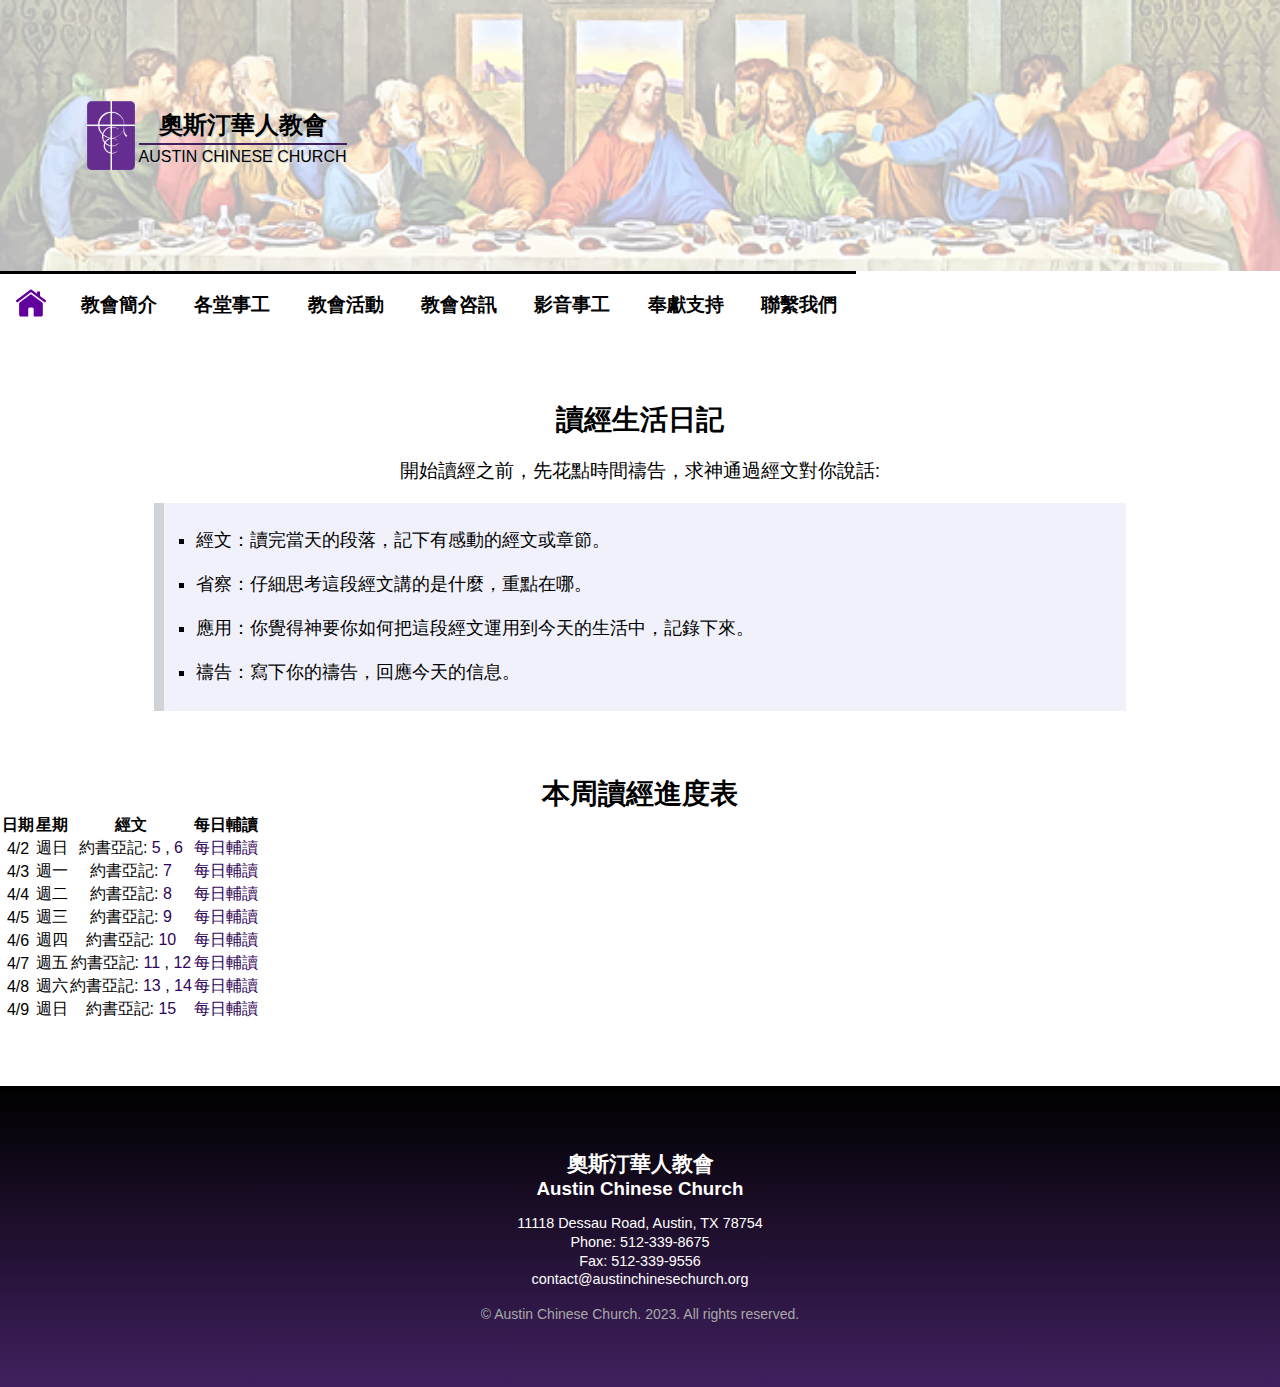
<file: html/1_spiritual_formation.html>
<!DOCTYPE html>
<html>
	<head>
		<meta charset="utf-8" />
		<meta name="keywords" content="Austin Chinese Church">
		<meta name="description" content="Spiritual Formation">
		<meta name="viewport"
			content="width=device-width,initial-scale=1,minimum-scale=1,maximum-scale=1,user-scalable=no" />
		<title>Spiritual Formation</title>
		<link rel="stylesheet" href="../css/common.css" />
		<link rel="stylesheet" href="../css/header.css" />
		<link rel="stylesheet" href="../css/main.css" />
		<link rel="stylesheet" href="../css/affiliate.css" />
		<link rel="stylesheet" href="../css/footer.css" />
		<link rel="stylesheet" href="../css/cell.css" />
	</head>
	<body>
		<header>
			<div class="d-flex header-background-supper">
				<a class="d-flex flex-row acc-logo" href="#" aria-label="Front">
					<img src="../img/acclogo.png" alt="logo">
					<div class="acc-brand">
						<h2>奧斯汀華人教會</h2>
						<small>AUSTIN CHINESE CHURCH</small>
					</div>
				</a>
				<div id="cellnavicon">
					<span>≡</span>
				</div>
			</div>
			<nav id="cellnavwrapper" class="nodisplay">
				<ul style="width: 100%">
					<li class="cellnav-line" style="display: flex; justify-content: right">
						<a href="#" id="menu-collapse">✕</a>
					</li>
					<li class="cellnav-line cellnav-bg">
						<a href="../index.html" class="cellnav-url">返回首頁</a>
					</li>
					<li class="cellnav-line cellnav-bg">
						<a href="#" class="cellnav-url cellnav-subicon" aria-expanded="false">教會簡介</a>
						<div class="cellnave-subwrapper nodisplay">
							<ul>
								<li><a class="cellnav-suburl" href="./church_history.html">教會歷史</a></li>
								<li><a class="cellnav-suburl" href="./staff.html">教牧同工</a></li>
								<li><a class="cellnav-suburl" href="./elders.html">長執會</a></li>
								<li><a class="cellnav-suburl" href="./constitution.html">信仰及規章</a></li>
							</ul>
						</div>
					</li>
					<li class="cellnav-line cellnav-bg">
						<a href="#" class="cellnav-url cellnav-subicon" aria-expanded="false">各堂事工</a>
						<div class="cellnave-subwrapper nodisplay">
							<ul>
								<li><a class="cellnav-suburl" href="http://lssaustin.org/Man/" target="_blank">华语部</a>
								</li>
								<li><a class="cellnav-suburl" href="https://acccantonese.blogspot.com/"
										target="_blank">粤语部</a></li>
								<li><a class="cellnav-suburl" href="http://english.austinchinesechurch.org/"
										target="_blank">英语部</a></li>
								<li><a class="cellnav-suburl" href="https://sw.austinchinesechurch.org/zh/"
										target="_blank">西南聚會點</a></li>
							</ul>
						</div>
					</li>
					<li class="cellnav-line cellnav-bg">
						<a href="#" class="cellnav-url cellnav-subicon" aria-expanded="false">教會活動</a>
						<div class="cellnave-subwrapper nodisplay">
							<ul>
								<li><a class="cellnav-suburl" href="./sunday_worship.html">主日崇拜</a></li>
								<li><a class="cellnav-suburl" href="./sunday_school.html">成人主日學</a></li>
								<li><a class="cellnav-suburl" href="./children.html">兒童事工</a></li>
								<li><a class="cellnav-suburl" href="./3_chinese_school.html">中文學校</a></li>
								<li><a class="cellnav-suburl" href="http://austinchinesechurch.net/women/"
										target="_blank">婦女天地</a></li>
								<li><a class="cellnav-suburl" href="https://www.accfaithathome.org/"
										target="_blank">信心之家</a></li>
							</ul>
						</div>
					</li>
					<li class="cellnav-line cellnav-bg">
						<a href="#" class="cellnav-url cellnav-subicon" aria-expanded="false">教會咨訊</a>
						<div class="cellnave-subwrapper nodisplay">
							<ul>
								<li><a class="cellnav-suburl"
										href="https://austinchinesechurch.org/WeeklyDocs/CurrentWeek.pdf"
										target="_blank">主日週報</a></li>
								<li><a class="cellnav-suburl"
										href="https://docs.google.com/spreadsheets/d/1tT0bFmp12acHygWAQqUvhDbzkg6ULySbh5UA4FGDD3o/edit#gid=1613856871"
										target="_blank">教會事曆</a></li>
								<li><a class="cellnav-suburl" href="./reservation.html">教室預定</a></li>
								<li><a class="cellnav-suburl" href="./2_bible_readerplan.html">讀經計劃</a></li>
								<li><a href="#" class="cellnav-suburl">每日靈修</a></li>
							</ul>
						</div>
					</li>
					<li class="cellnav-line cellnav-bg">
						<a href="#" class="cellnav-url cellnav-subicon" aria-expanded="false">影音事工</a>
						<div class="cellnave-subwrapper nodisplay">
							<ul>
								<li><a class="cellnav-suburl"
										href="https://docs.google.com/spreadsheets/d/1Pn-9NTwUQutUYn0rwWzXPbtEHNVENrTFkWkqzsPO_cY/"
										target="_blank">华语录影</a></li>
								<li><a class="cellnav-suburl" href="http://www.austinchinesechurch.org/sermon/can/"
										target="_blank">粤语录音</a></li>
								<li><a class="cellnav-suburl" href="https://english.austinchinesechurch.org/sermons"
										target="_blank">英语录音</a></li>
							</ul>
						</div>
					</li>
					<li class="cellnav-line cellnav-bg">
						<a href="#" class="cellnav-url cellnav-subicon" aria-expanded="false">奉獻支持</a>
						<div class="cellnave-subwrapper nodisplay">
							<ul>
								<li><a class="cellnav-suburl" href="https://austinchinesechurch.org/docs/donation.pdf"
										target="_blank">奉獻指引</a></li>
								<li><a class="cellnav-suburl" href="https://acc.churchcenter.com/giving"
										target="_blank">網上奉獻</a></li>
							</ul>
						</div>
					</li>
					<li class="cellnav-bg">
						<a href="#" class="cellnav-url cellnav-subicon" aria-expanded="false">聯繫我們</a>
						<div class="cellnave-subwrapper nodisplay">
							<ul>
								<li><a class="cellnav-suburl" href="./direction.html">地圖指引</a></li>
								<li><a class="cellnav-suburl" href="./first_visit.html">初次來訪</a></li>
							</ul>
						</div>
					</li>
				</ul>
			</nav>
			<nav id="desknavwrapper">
				<div class="topmenu d-flex">
					<a style="border-top:0.22em solid black" href="../index.html">
						<img src="../img/home.svg" alt="homepage" width="30" height="30" />
					</a>
					<h3 id="top1">教會簡介</h3>
					<h3 id="top2">各堂事工</h3>
					<h3 id="top3">教會活動</h3>
					<h3 id="top4">教會咨訊</h3>
					<h3 id="top5">影音事工</h3>
					<h3 id="top6">奉獻支持</h3>
					<h3 id="top7">聯繫我們</h3>
					<div class="dropdown">
						<ul id="drop1">
							<li><a href="./church_history.html">教會歷史</a></li>
							<li><a href="./staff.html">教牧同工</a></li>
							<li><a href="./elders.html">長執會</a></li>
							<li><a href="./constitution.html">信仰及規章</a></li>
						</ul>
						<ul id="drop2">
							<li><a href="http://lssaustin.org/Man/" target="_blank">华语部</a></li>
							<li><a href="https://acccantonese.blogspot.com/" target="_blank">粤语部</a></li>
							<li><a href="http://english.austinchinesechurch.org/" target="_blank">英语部</a></li>
							<li><a href="https://sw.austinchinesechurch.org/zh/" target="_blank">西南聚會點</a></li>
						</ul>
						<ul id="drop3">
							<li><a href="./sunday_worship.html">主日崇拜</a></li>
							<li><a href="./sunday_school.html">成人主日學</a></li>
							<li><a href="./children.html">兒童事工</a></li>
							<li><a href="./3_chinese_school.html">中文學校</a></li>
							<li><a href="http://austinchinesechurch.net/women/" target="_blank">婦女天地</a></li>
							<li><a href="https://www.accfaithathome.org/" target="_blank">信心之家</a></li>
						</ul>
						<ul id="drop4">
							<li><a href="https://austinchinesechurch.org/WeeklyDocs/CurrentWeek.pdf"
									target="_blank">主日週報</a></li>
							<li><a href="https://docs.google.com/spreadsheets/d/1tT0bFmp12acHygWAQqUvhDbzkg6ULySbh5UA4FGDD3o/edit#gid=1613856871"
									target="_blank">教會事曆</a></li>
							<li><a href="./reservation.html">教室預定</a></li>
							<li><a href="./2_bible_readerplan.html">讀經計劃</a></li>
							<li><a href="#">每日靈修</a></li>
						</ul>
						<ul id="drop5">
							<li><a href="https://docs.google.com/spreadsheets/d/1Pn-9NTwUQutUYn0rwWzXPbtEHNVENrTFkWkqzsPO_cY/"
									target="_blank">华语录影</a></li>
							<li><a href="http://www.austinchinesechurch.org/sermon/can/" target="_blank">粤语录音</a></li>
							<li><a href="https://english.austinchinesechurch.org/sermons" target="_blank">英语录音</a></li>
						</ul>
						<ul id="drop6">
							<li><a href="https://austinchinesechurch.org/docs/donation.pdf" target="_blank">奉獻指引</a>
							</li>
							<li><a href="https://acc.churchcenter.com/giving" target="_blank">網上奉獻</a></li>
						</ul>
						<ul id="drop7">
							<li><a href="./direction.html">地圖指引</a></li>
							<li><a href="./first_visit.html">初次來訪</a></li>
						</ul>
					</div>
				</div>
			</nav>
		</header>
		<section>
			<article class="tcenter">
				<div class="first-visit-title">
					<h2>讀經生活日記</h2>
					<p style="margin: 1em 0; font-size:1.2em">開始讀經之前，先花點時間禱告，求神通過經文對你說話:</p>
					<blockquote>
						<ul style="list-style-type: square; font-size: 1.1em">
							<li>經文：讀完當天的段落，記下有感動的經文或章節。</li>
							<li>省察：仔細思考這段經文講的是什麼，重點在哪。</li>
							<li>應用：你覺得神要你如何把這段經文運用到今天的生活中，記錄下來。</li>
							<li>禱告：寫下你的禱告，回應今天的信息。</li>
						</ul>
					</blockquote>
				</div>
			</article>
			<article class="tcenter">
				<div class="first-visit-title">
					<h2>本周讀經進度表</h2>
				</div>
				<table>
					<thead>
						<tr>
							<th>日期</th>
							<th>星期</th>
							<th>經文</th>
							<th>每日輔讀</th>
						</tr>
					</thead>
					<!-- 以下为修改的部分 -->
					<tbody>
						<tr>
							<td>4/2</td>
							<td>週日</td>
							<td>
								約書亞記: 
								<a href="http://www.bbintl.org/bible/b5niv/b5nivJos5.html" target="_blank">5</a>
								, 
								<a href="http://www.bbintl.org/bible/b5niv/b5nivJos6.html" target="_blank">6</a>
							</td>
							<td>
								<a href="http://austinchinesechurch.org/BibleReading/2023APR02.jpg" target="_blank">
									每日輔讀
								</a>
							</td>
						</tr>
						<tr>
							<td>4/3</td>
							<td>週一</td>
							<td>
								約書亞記: 
								<a href="http://www.bbintl.org/bible/b5niv/b5nivJos7.html" target="_blank">7</a>
							</td>
							<td>
								<a href="http://austinchinesechurch.org/BibleReading/2023APR03.jpg" target="_blank">
									每日輔讀
								</a>
							</td>
						</tr>
						<tr>
							<td>4/4</td>
							<td>週二</td>
							<td>
								約書亞記: 
								<a href="http://www.bbintl.org/bible/b5niv/b5nivJos8.html" target="_blank">8</a>
							</td>
							<td>
								<a href="http://austinchinesechurch.org/BibleReading/2023APR04.jpg" target="_blank">
									每日輔讀
								</a>
							</td>
						</tr>
						<tr>
							<td>4/5</td>
							<td>週三</td>
							<td>
								約書亞記: 
								<a href="http://www.bbintl.org/bible/b5niv/b5nivJos9.html" target="_blank">9</a>
							</td>
							<td>
								<a href="http://austinchinesechurch.org/BibleReading/2023APR05.jpg" target="_blank">
									每日輔讀
								</a>
							</td>
						</tr>
						<tr>
							<td>4/6</td>
							<td>週四</td>
							<td>
								約書亞記: 
								<a href="http://www.bbintl.org/bible/b5niv/b5nivJos10.html" target="_blank">10</a>
							</td>
							<td>
								<a href="http://austinchinesechurch.org/BibleReading/2023APR06.jpg" target="_blank">
									每日輔讀
								</a>
							</td>
						</tr>
						<tr>
							<td>4/7</td>
							<td>週五</td>
							<td>
								約書亞記: 
								<a href="http://www.bbintl.org/bible/b5niv/b5nivJos11.html" target="_blank">11</a>
								, 
								<a href="http://www.bbintl.org/bible/b5niv/b5nivJos12.html" target="_blank">12</a>
							</td>
							<td>
								<a href="http://austinchinesechurch.org/BibleReading/2023APR07.jpg" target="_blank">
									每日輔讀
								</a>
							</td>
						</tr>
						<tr>
							<td>4/8</td>
							<td>週六</td>
							<td>
								約書亞記: 
								<a href="http://www.bbintl.org/bible/b5niv/b5nivJos13.html" target="_blank">13</a>
								, 
								<a href="http://www.bbintl.org/bible/b5niv/b5nivJos14.html" target="_blank">14</a>
							</td>
							<td>
								<a href="http://austinchinesechurch.org/BibleReading/2023APR08.jpg" target="_blank">
									每日輔讀
								</a>
							</td>
						</tr>
						<tr>
							<td>4/9</td>
							<td>週日</td>
							<td>
								約書亞記: 
								<a href="http://www.bbintl.org/bible/b5niv/b5nivJos15.html" target="_blank">15</a>
							</td>
							<td>
								<a href="http://austinchinesechurch.org/BibleReading/2023APR09.jpg" target="_blank">
									每日輔讀
								</a>
							</td>
						</tr>
					</tbody>
					<!-- 修改部分结束 -->
				</table>
			</article>
		</section>
		<footer>
			<h3 style="font-size: 1.3em">奧斯汀華人教會</h3>
			<h3>Austin Chinese Church</h3>
			<p>
				11118 Dessau Road, Austin, TX 78754
				<br>
				Phone: 512-339-8675
				<br>
				Fax: 512-339-9556
				<br>
				contact@austinchinesechurch.org
			</p>
			<p class="copyright">
				© Austin Chinese Church. 2023. All rights reserved.
			</p>
		</footer>
	</body>
</html>

<script charset="utf-8">
	function callCellNav() {
		var cellicon = document.getElementById("cellnavicon");

		cellicon.addEventListener("click", function() {
			navwrapper = document.getElementById("cellnavwrapper");
			navwrapper.classList.remove("nodisplay");
			navwrapper.classList.add("blockdisplay");
		}, false);
	}

	function cellNavDrop() {
		var items = document.querySelectorAll(".cellnav-bg");
		for (var i = 0; i < items.length; i++) {
			if (items[i].children.length > 1) {
				var uri = items[i].children[0];
				uri.addEventListener("click", function() {
					dropControl(this, this.nextElementSibling);
				}, false);
			}
		}
	}

	function dropControl(uri, subdiv) {
		event.preventDefault();
		var uri_expanded = uri.getAttribute("aria-expanded");
		if (uri_expanded == "true") {
			uri.setAttribute("aria-expanded", false);
			uri.classList.remove("cellnav-subicon-collapse");
			uri.classList.add("cellnav-subicon");
			subdiv.classList.remove("blockdisplay");
			subdiv.classList.add("nodisplay");

		} else {
			uri.setAttribute("aria-expanded", true);
			uri.classList.remove("cellnav-subicon");
			uri.classList.add("cellnav-subicon-collapse");
			subdiv.classList.remove("nodisplay");
			subdiv.classList.add("blockdisplay");
		}
	}

	function menuCollapse() {
		var gohome = document.getElementById("menu-collapse");
		gohome.addEventListener("click", function() {
			navwrapper = document.getElementById("cellnavwrapper");
			navwrapper.classList.remove("blockdisplay");
			navwrapper.classList.add("nodisplay");
		}, false);
	}
	callCellNav();
	cellNavDrop();
	menuCollapse();
</script>
</file>
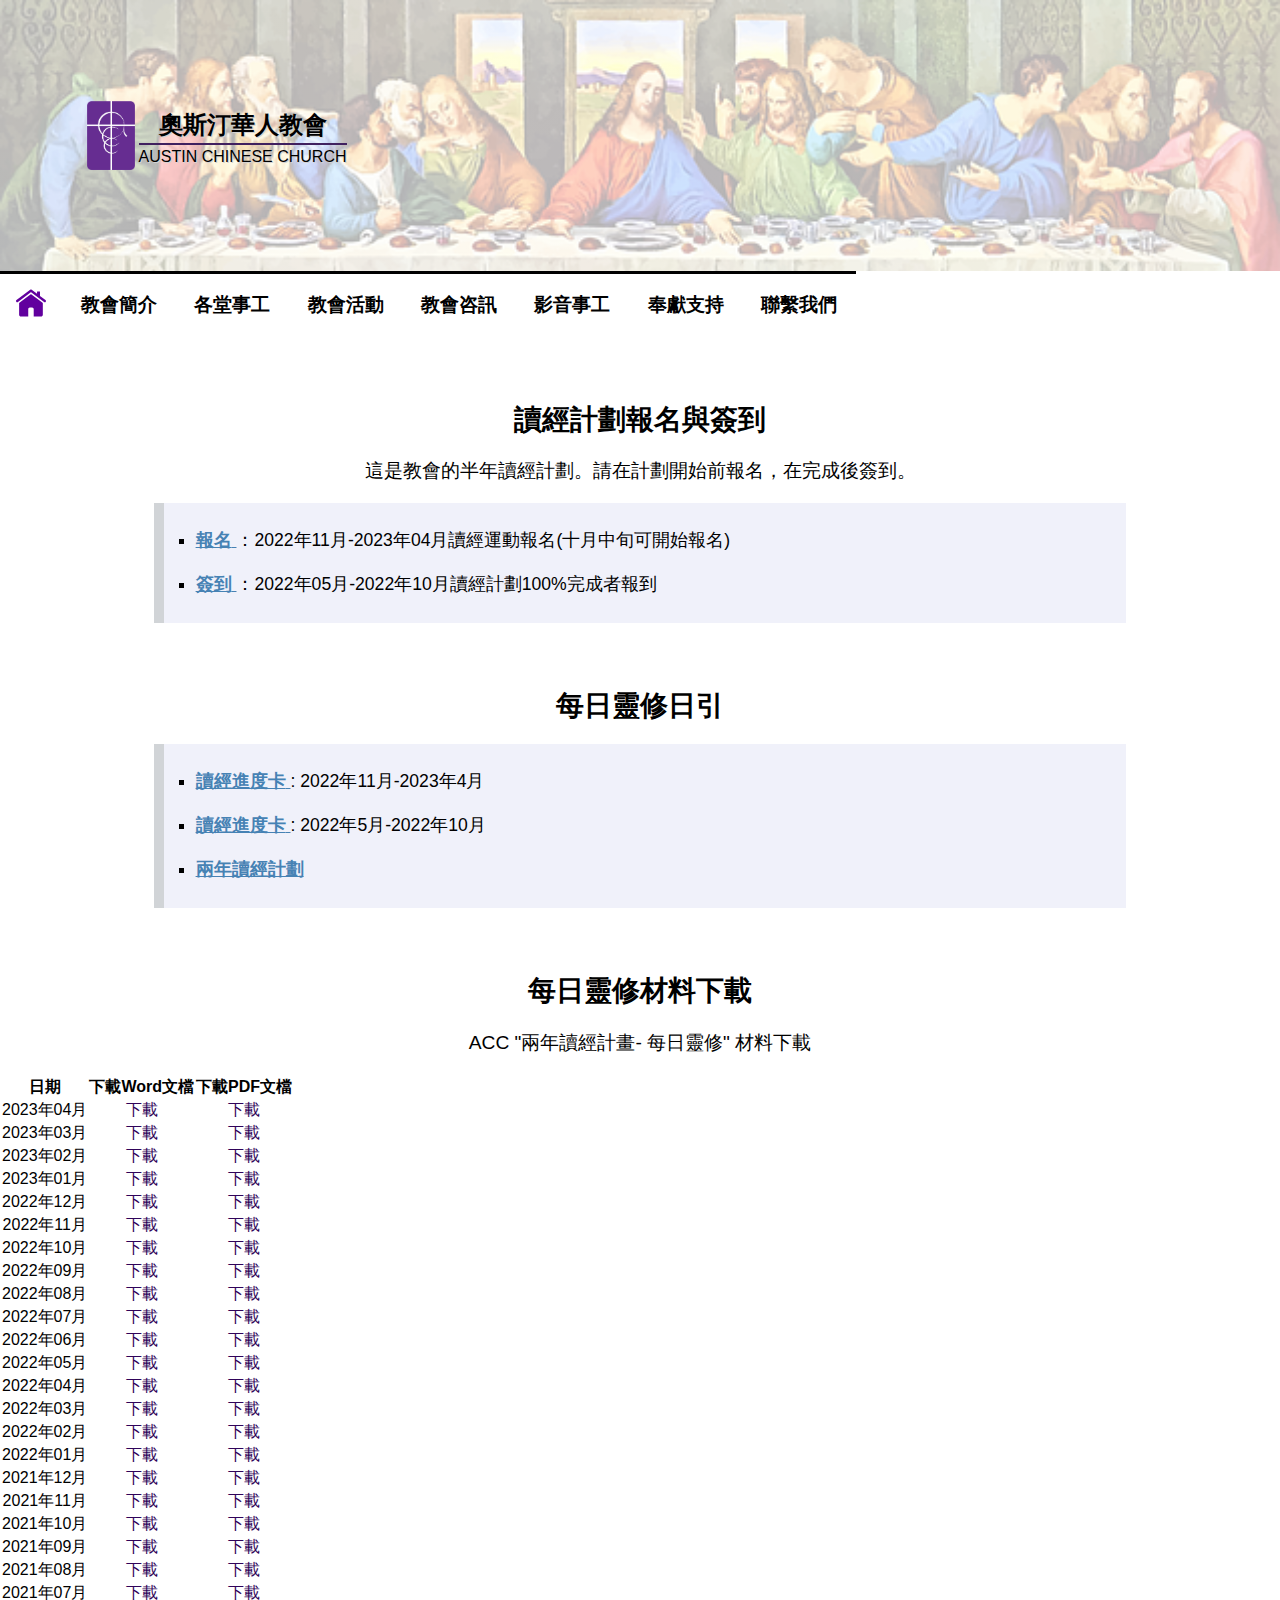
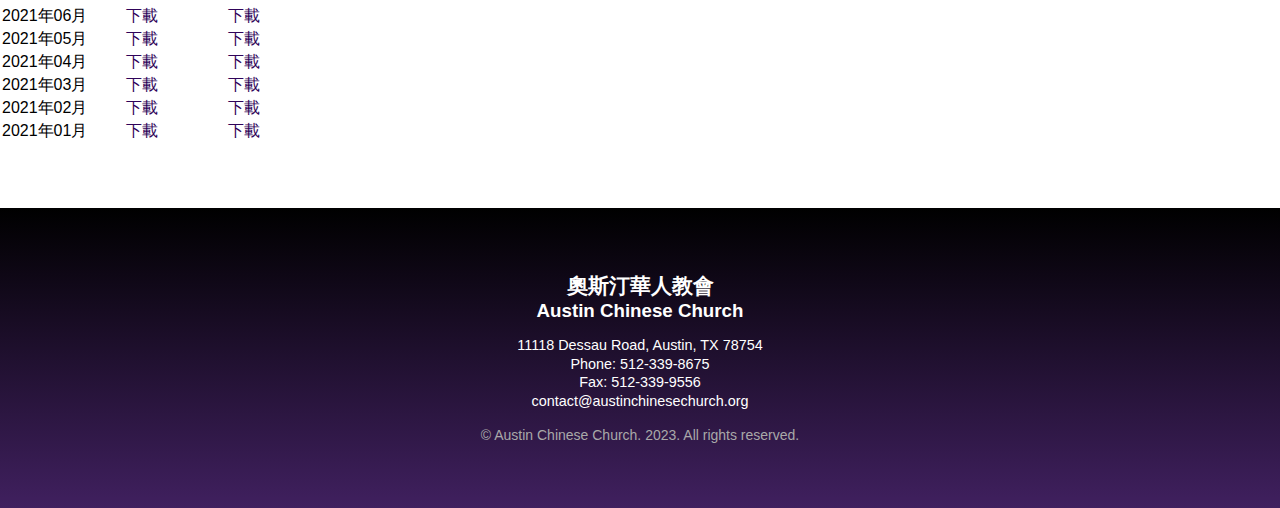
<file: html/2_bible_readerplan.html>
<!DOCTYPE html>
<html>
	<head>
		<meta charset="utf-8" />
		<meta name="keywords" content="Austin Chinese Church">
		<meta name="description" content="Reading Plan">
		<meta name="viewport"
			content="width=device-width,initial-scale=1,minimum-scale=1,maximum-scale=1,user-scalable=no" />
		<title>Reading Plan</title>
		<link rel="stylesheet" href="../css/common.css" />
		<link rel="stylesheet" href="../css/header.css" />
		<link rel="stylesheet" href="../css/main.css" />
		<link rel="stylesheet" href="../css/affiliate.css" />
		<link rel="stylesheet" href="../css/footer.css" />
		<link rel="stylesheet" href="../css/cell.css" />
	</head>
	<body>
		<header>
			<div class="d-flex header-background-supper">
				<a class="d-flex flex-row acc-logo" href="#" aria-label="Front">
					<img src="../img/acclogo.png" alt="logo">
					<div class="acc-brand">
						<h2>奧斯汀華人教會</h2>
						<small>AUSTIN CHINESE CHURCH</small>
					</div>
				</a>
				<div id="cellnavicon">
					<span>≡</span>
				</div>
			</div>
			<nav id="cellnavwrapper" class="nodisplay">
				<ul style="width: 100%">
					<li class="cellnav-line" style="display: flex; justify-content: right">
						<a href="#" id="menu-collapse">✕</a>
					</li>
					<li class="cellnav-line cellnav-bg">
						<a href="../index.html" class="cellnav-url">返回首頁</a>
					</li>
					<li class="cellnav-line cellnav-bg">
						<a href="#" class="cellnav-url cellnav-subicon" aria-expanded="false">教會簡介</a>
						<div class="cellnave-subwrapper nodisplay">
							<ul>
								<li><a class="cellnav-suburl" href="./church_history.html">教會歷史</a></li>
								<li><a class="cellnav-suburl" href="./staff.html">教牧同工</a></li>
								<li><a class="cellnav-suburl" href="./elders.html">長執會</a></li>
								<li><a class="cellnav-suburl" href="./constitution.html">信仰及規章</a></li>
							</ul>
						</div>
					</li>
					<li class="cellnav-line cellnav-bg">
						<a href="#" class="cellnav-url cellnav-subicon" aria-expanded="false">各堂事工</a>
						<div class="cellnave-subwrapper nodisplay">
							<ul>
								<li><a class="cellnav-suburl" href="http://lssaustin.org/Man/" target="_blank">华语部</a>
								</li>
								<li><a class="cellnav-suburl" href="https://acccantonese.blogspot.com/"
										target="_blank">粤语部</a></li>
								<li><a class="cellnav-suburl" href="http://english.austinchinesechurch.org/"
										target="_blank">英语部</a></li>
								<li><a class="cellnav-suburl" href="https://sw.austinchinesechurch.org/zh/"
										target="_blank">西南聚會點</a></li>
							</ul>
						</div>
					</li>
					<li class="cellnav-line cellnav-bg">
						<a href="#" class="cellnav-url cellnav-subicon" aria-expanded="false">教會活動</a>
						<div class="cellnave-subwrapper nodisplay">
							<ul>
								<li><a class="cellnav-suburl" href="./sunday_worship.html">主日崇拜</a></li>
								<li><a class="cellnav-suburl" href="./sunday_school.html">成人主日學</a></li>
								<li><a class="cellnav-suburl" href="./children.html">兒童事工</a></li>
								<li><a class="cellnav-suburl" href="./3_chinese_school.html">中文學校</a></li>
								<li><a class="cellnav-suburl" href="http://austinchinesechurch.net/women/"
										target="_blank">婦女天地</a></li>
								<li><a class="cellnav-suburl" href="https://www.accfaithathome.org/"
										target="_blank">信心之家</a></li>
							</ul>
						</div>
					</li>
					<li class="cellnav-line cellnav-bg">
						<a href="#" class="cellnav-url cellnav-subicon" aria-expanded="false">教會咨訊</a>
						<div class="cellnave-subwrapper nodisplay">
							<ul>
								<li><a class="cellnav-suburl"
										href="https://austinchinesechurch.org/WeeklyDocs/CurrentWeek.pdf"
										target="_blank">主日週報</a></li>
								<li><a class="cellnav-suburl"
										href="https://docs.google.com/spreadsheets/d/1tT0bFmp12acHygWAQqUvhDbzkg6ULySbh5UA4FGDD3o/edit#gid=1613856871"
										target="_blank">教會事曆</a></li>
								<li><a class="cellnav-suburl" href="./reservation.html">教室預定</a></li>
								<li><a href="#" class="cellnav-suburl">讀經計劃</a></li>
								<li><a class="cellnav-suburl" href="./1_spiritual_formation.html">每日靈修</a></li>
							</ul>
						</div>
					</li>
					<li class="cellnav-line cellnav-bg">
						<a href="#" class="cellnav-url cellnav-subicon" aria-expanded="false">影音事工</a>
						<div class="cellnave-subwrapper nodisplay">
							<ul>
								<li><a class="cellnav-suburl"
										href="https://docs.google.com/spreadsheets/d/1Pn-9NTwUQutUYn0rwWzXPbtEHNVENrTFkWkqzsPO_cY/"
										target="_blank">华语录影</a></li>
								<li><a class="cellnav-suburl" href="http://www.austinchinesechurch.org/sermon/can/"
										target="_blank">粤语录音</a></li>
								<li><a class="cellnav-suburl" href="https://english.austinchinesechurch.org/sermons"
										target="_blank">英语录音</a></li>
							</ul>
						</div>
					</li>
					<li class="cellnav-line cellnav-bg">
						<a href="#" class="cellnav-url cellnav-subicon" aria-expanded="false">奉獻支持</a>
						<div class="cellnave-subwrapper nodisplay">
							<ul>
								<li><a class="cellnav-suburl" href="https://austinchinesechurch.org/docs/donation.pdf"
										target="_blank">奉獻指引</a></li>
								<li><a class="cellnav-suburl" href="https://acc.churchcenter.com/giving"
										target="_blank">網上奉獻</a></li>
							</ul>
						</div>
					</li>
					<li class="cellnav-bg">
						<a href="#" class="cellnav-url cellnav-subicon" aria-expanded="false">聯繫我們</a>
						<div class="cellnave-subwrapper nodisplay">
							<ul>
								<li><a class="cellnav-suburl" href="./direction.html">地圖指引</a></li>
								<li><a class="cellnav-suburl" href="./first_visit.html">初次來訪</a></li>
							</ul>
						</div>
					</li>
				</ul>
			</nav>
			<nav id="desknavwrapper">
				<div class="topmenu d-flex">
					<a style="border-top:0.22em solid black" href="../index.html">
						<img src="../img/home.svg" alt="homepage" width="30" height="30" />
					</a>
					<h3 id="top1">教會簡介</h3>
					<h3 id="top2">各堂事工</h3>
					<h3 id="top3">教會活動</h3>
					<h3 id="top4">教會咨訊</h3>
					<h3 id="top5">影音事工</h3>
					<h3 id="top6">奉獻支持</h3>
					<h3 id="top7">聯繫我們</h3>
					<div class="dropdown">
						<ul id="drop1">
							<li><a href="./church_history.html">教會歷史</a></li>
							<li><a href="./staff.html">教牧同工</a></li>
							<li><a href="./elders.html">長執會</a></li>
							<li><a href="./constitution.html">信仰及規章</a></li>
						</ul>
						<ul id="drop2">
							<li><a href="http://lssaustin.org/Man/" target="_blank">华语部</a></li>
							<li><a href="https://acccantonese.blogspot.com/" target="_blank">粤语部</a></li>
							<li><a href="http://english.austinchinesechurch.org/" target="_blank">英语部</a></li>
							<li><a href="https://sw.austinchinesechurch.org/zh/" target="_blank">西南聚會點</a></li>
						</ul>
						<ul id="drop3">
							<li><a href="./sunday_worship.html">主日崇拜</a></li>
							<li><a href="./sunday_school.html">成人主日學</a></li>
							<li><a href="./children.html">兒童事工</a></li>
							<li><a href="./3_chinese_school.html">中文學校</a></li>
							<li><a href="http://austinchinesechurch.net/women/" target="_blank">婦女天地</a></li>
							<li><a href="https://www.accfaithathome.org/" target="_blank">信心之家</a></li>
						</ul>
						<ul id="drop4">
							<li><a href="https://austinchinesechurch.org/WeeklyDocs/CurrentWeek.pdf"
									target="_blank">主日週報</a></li>
							<li><a href="https://docs.google.com/spreadsheets/d/1tT0bFmp12acHygWAQqUvhDbzkg6ULySbh5UA4FGDD3o/edit#gid=1613856871"
									target="_blank">教會事曆</a></li>
							<li><a href="./reservation.html">教室預定</a></li>
							<li><a href="#">讀經計劃</a></li>
							<li><a href="./1_spiritual_formation.html">每日靈修</a></li>
						</ul>
						<ul id="drop5">
							<li><a href="https://docs.google.com/spreadsheets/d/1Pn-9NTwUQutUYn0rwWzXPbtEHNVENrTFkWkqzsPO_cY/"
									target="_blank">华语录影</a></li>
							<li><a href="http://www.austinchinesechurch.org/sermon/can/" target="_blank">粤语录音</a></li>
							<li><a href="https://english.austinchinesechurch.org/sermons" target="_blank">英语录音</a></li>
						</ul>
						<ul id="drop6">
							<li><a href="https://austinchinesechurch.org/docs/donation.pdf" target="_blank">奉獻指引</a>
							</li>
							<li><a href="https://acc.churchcenter.com/giving" target="_blank">網上奉獻</a></li>
						</ul>
						<ul id="drop7">
							<li><a href="./direction.html">地圖指引</a></li>
							<li><a href="./first_visit.html">初次來訪</a></li>
						</ul>
					</div>
				</div>
			</nav>
		</header>
		<section>
			<article class="tcenter">
				<div class="first-visit-title">
					<h2>讀經計劃報名與簽到</h2>
					<p style="margin: 1em 0; font-size:1.2em">這是教會的半年讀經計劃。請在計劃開始前報名，在完成後簽到。</p>
					<blockquote>
						<ul style="list-style-type: square; font-size: 1.1em">
							<li>
								<a target="_blank" style="text-decoration: underline; color: steelblue"
									href="https://docs.google.com/forms/d/e/1FAIpQLSdEbBYDGzBOXvrMsvxs3FluvDnGKD6fu0VQgeW1XZ4BBWnoOQ/viewform?vc=0&c=0&w=1&flr=0">
									<b>報名</b>
								</a>
								：2022年11月-2023年04月讀經運動報名(十月中旬可開始報名)
							</li>
							<li>
								<a target="_blank" style="text-decoration: underline; color: steelblue"
									href="https://docs.google.com/forms/d/e/1FAIpQLSd3LTZHmbAKhY2VFn2kZeSarJgfwQWhf-CA2PtkIDAfECzqCg/viewform?vc=0&c=0&w=1&flr=0">
									<b>簽到</b>
								</a>
								：2022年05月-2022年10月讀經計劃100%完成者報到
							</li>
						</ul>
					</blockquote>
				</div>
			</article>
			<article class="tcenter">
				<div class="first-visit-title">
					<h2>每日靈修日引</h2>
					<p style="margin: 1em 0; font-size:1.2em"></p>
					<blockquote>
						<ul style="list-style-type: square; font-size: 1.1em">
							<li>
								<a target="_blank" style="text-decoration: underline; color: steelblue"
									href="https://austinchinesechurch.org/Daily/Biblereadingcard202211.pdf">
									<b>讀經進度卡</b>
								</a>
								 : 2022年11月-2023年4月
							</li>
							<li>
								<a target="_blank" style="text-decoration: underline; color: steelblue"
									href="https://austinchinesechurch.org/Daily/BibleReadingCard0522.pdf">
									<b>讀經進度卡</b>
								</a>
								 : 2022年5月-2022年10月
							</li>
							<li>
								<a target="_blank" style="text-decoration: underline; color: steelblue"
									href="https://austinchinesechurch.org/Daily/BibleReadingCard%20v4.pdf">
									<b>兩年讀經計劃</b>
								</a>
							</li>
						</ul>
					</blockquote>
				</div>
			</article>


			<article class="tcenter">
				<div class="first-visit-title">
					<h2>每日靈修材料下載</h2>
					<p style="margin: 1em 0; font-size:1.2em">ACC "兩年讀經計畫- 每日靈修" 材料下載</p>
				</div>
				<table>
					<thead>
						<tr>
							<th>日期</th>
							<th>下載Word文檔</th>
							<th>下載PDF文檔</th>
						</tr>
					</thead>
					<!-- 以下为修改的部分 -->
					<tbody>
						<tr>
							<td>2023年04月</td>
							<td>
								<a href="https://austinchinesechurch.org/Daily/ACC2023-4.docx" target="_blank">下載</a>
							</td>
							<td>
								<a href="https://austinchinesechurch.org/Daily/ACC2023-4.pdf" target="_blank">下載</a>
							</td>
						</tr>
						<tr>
							<td>2023年03月</td>
							<td>
								<a href="https://austinchinesechurch.org/Daily/ACC2023-3.docx" target="_blank">下載</a>
							</td>
							<td>
								<a href="https://austinchinesechurch.org/Daily/ACC2023-3.pdf" target="_blank">下載</a>
							</td>
						</tr>
						<tr>
							<td>2023年02月</td>
							<td>
								<a href="https://austinchinesechurch.org/Daily/ACC2023-2.docx" target="_blank">下載</a>
							</td>
							<td>
								<a href="https://austinchinesechurch.org/Daily/ACC2023-2.pdf" target="_blank">下載</a>
							</td>
						</tr>
						<tr>
							<td>2023年01月</td>
							<td>
								<a href="https://austinchinesechurch.org/Daily/ACC2023-1.docx" target="_blank">下載</a>
							</td>
							<td>
								<a href="https://austinchinesechurch.org/Daily/ACC2023-1.pdf" target="_blank">下載</a>
							</td>
						</tr>
						<tr>
							<td>2022年12月</td>
							<td>
								<a href="https://austinchinesechurch.org/Daily/ACC2022-12.docx" target="_blank">下載</a>
							</td>
							<td>
								<a href="https://austinchinesechurch.org/Daily/ACC2022-12.pdf" target="_blank">下載</a>
							</td>
						</tr>
						<tr>
							<td>2022年11月</td>
							<td>
								<a href="https://austinchinesechurch.org/Daily/ACC2022-11.docx" target="_blank">下載</a>
							</td>
							<td>
								<a href="https://austinchinesechurch.org/Daily/ACC2022-11.pdf" target="_blank">下載</a>
							</td>
						</tr>
						<tr>
							<td>2022年10月</td>
							<td>
								<a href="https://austinchinesechurch.org/Daily/ACC2022-10.docx" target="_blank">下載</a>
							</td>
							<td>
								<a href="https://austinchinesechurch.org/Daily/ACC2022-10.pdf" target="_blank">下載</a>
							</td>
						</tr>
						<tr>
							<td>2022年09月</td>
							<td>
								<a href="https://austinchinesechurch.org/Daily/ACC2022-9.docx" target="_blank">下載</a>
							</td>
							<td>
								<a href="https://austinchinesechurch.org/Daily/ACC2022-9.pdf" target="_blank">下載</a>
							</td>
						</tr>
						<tr>
							<td>2022年08月</td>
							<td>
								<a href="https://austinchinesechurch.org/Daily/ACC2022-8.docx" target="_blank">下載</a>
							</td>
							<td>
								<a href="https://austinchinesechurch.org/Daily/ACC2022-8.pdf" target="_blank">下載</a>
							</td>
						</tr>
						<tr>
							<td>2022年07月</td>
							<td>
								<a href="https://austinchinesechurch.org/Daily/ACC2022-7.docx" target="_blank">下載</a>
							</td>
							<td>
								<a href="https://austinchinesechurch.org/Daily/ACC2022-7.pdf" target="_blank">下載</a>
							</td>
						</tr>
						<tr>
							<td>2022年06月</td>
							<td>
								<a href="https://austinchinesechurch.org/Daily/ACC2022-6.docx" target="_blank">下載</a>
							</td>
							<td>
								<a href="https://austinchinesechurch.org/Daily/ACC2022-6.pdf" target="_blank">下載</a>
							</td>
						</tr>
						<tr>
							<td>2022年05月</td>
							<td>
								<a href="https://austinchinesechurch.org/Daily/ACC2022-5.docx" target="_blank">下載</a>
							</td>
							<td>
								<a href="https://austinchinesechurch.org/Daily/ACC2022-5.pdf" target="_blank">下載</a>
							</td>
						</tr>
						<tr>
							<td>2022年04月</td>
							<td>
								<a href="https://austinchinesechurch.org/Daily/ACC2022-4.docx" target="_blank">下載</a>
							</td>
							<td>
								<a href="https://austinchinesechurch.org/Daily/ACC2022-4.pdf" target="_blank">下載</a>
							</td>
						</tr>
						<tr>
							<td>2022年03月</td>
							<td>
								<a href="https://austinchinesechurch.org/Daily/ACC2022-3.docx" target="_blank">下載</a>
							</td>
							<td>
								<a href="https://austinchinesechurch.org/Daily/ACC2022-3.pdf" target="_blank">下載</a>
							</td>
						</tr>
						<tr>
							<td>2022年02月</td>
							<td>
								<a href="https://austinchinesechurch.org/Daily/ACC2022-2.docx" target="_blank">下載</a>
							</td>
							<td>
								<a href="https://austinchinesechurch.org/Daily/ACC2022-2.pdf" target="_blank">下載</a>
							</td>
						</tr>
						<tr>
							<td>2022年01月</td>
							<td>
								<a href="https://austinchinesechurch.org/Daily/ACC2022-1.docx" target="_blank">下載</a>
							</td>
							<td>
								<a href="https://austinchinesechurch.org/Daily/ACC2022-1.pdf" target="_blank">下載</a>
							</td>
						</tr>
						<tr>
							<td>2021年12月</td>
							<td>
								<a href="https://austinchinesechurch.org/Daily/ACC2021-12.docx" target="_blank">下載</a>
							</td>
							<td>
								<a href="https://austinchinesechurch.org/Daily/ACC2021-12.pdf" target="_blank">下載</a>
							</td>
						</tr>
						<tr>
							<td>2021年11月</td>
							<td>
								<a href="https://austinchinesechurch.org/Daily/ACC2021-11.docx" target="_blank">下載</a>
							</td>
							<td>
								<a href="https://austinchinesechurch.org/Daily/ACC2021-11.pdf" target="_blank">下載</a>
							</td>
						</tr>
						<tr>
							<td>2021年10月</td>
							<td>
								<a href="https://austinchinesechurch.org/Daily/ACC2021-10.docx" target="_blank">下載</a>
							</td>
							<td>
								<a href="https://austinchinesechurch.org/Daily/ACC2021-10.pdf" target="_blank">下載</a>
							</td>
						</tr>
						<tr>
							<td>2021年09月</td>
							<td>
								<a href="https://austinchinesechurch.org/Daily/ACC2021-9.docx" target="_blank">下載</a>
							</td>
							<td>
								<a href="https://austinchinesechurch.org/Daily/ACC2021-9.pdf" target="_blank">下載</a>
							</td>
						</tr>
						<tr>
							<td>2021年08月</td>
							<td>
								<a href="https://austinchinesechurch.org/Daily/ACC2021-8.docx" target="_blank">下載</a>
							</td>
							<td>
								<a href="https://austinchinesechurch.org/Daily/ACC2021-8.pdf" target="_blank">下載</a>
							</td>
						</tr>
						<tr>
							<td>2021年07月</td>
							<td>
								<a href="https://austinchinesechurch.org/Daily/ACC2021-7.docx" target="_blank">下載</a>
							</td>
							<td>
								<a href="https://austinchinesechurch.org/Daily/ACC2021-7.pdf" target="_blank">下載</a>
							</td>
						</tr>
						<tr>
							<td>2021年06月</td>
							<td>
								<a href="https://austinchinesechurch.org/Daily/ACC2021-6.docx" target="_blank">下載</a>
							</td>
							<td>
								<a href="https://austinchinesechurch.org/Daily/ACC2021-6.pdf" target="_blank">下載</a>
							</td>
						</tr>
						<tr>
							<td>2021年05月</td>
							<td>
								<a href="https://austinchinesechurch.org/Daily/ACC2021-5.docx" target="_blank">下載</a>
							</td>
							<td>
								<a href="https://austinchinesechurch.org/Daily/ACC2021-5.pdf" target="_blank">下載</a>
							</td>
						</tr>
						<tr>
							<td>2021年04月</td>
							<td>
								<a href="https://austinchinesechurch.org/Daily/ACC2021-4.docx" target="_blank">下載</a>
							</td>
							<td>
								<a href="https://austinchinesechurch.org/Daily/ACC2021-4.pdf" target="_blank">下載</a>
							</td>
						</tr>
						<tr>
							<td>2021年03月</td>
							<td>
								<a href="https://austinchinesechurch.org/Daily/ACC2021-3.docx" target="_blank">下載</a>
							</td>
							<td>
								<a href="https://austinchinesechurch.org/Daily/ACC2021-3.pdf" target="_blank">下載</a>
							</td>
						</tr>
						<tr>
							<td>2021年02月</td>
							<td>
								<a href="https://austinchinesechurch.org/Daily/ACC2021-2.docx" target="_blank">下載</a>
							</td>
							<td>
								<a href="https://austinchinesechurch.org/Daily/ACC2021-2.pdf" target="_blank">下載</a>
							</td>
						</tr>
						<tr>
							<td>2021年01月</td>
							<td>
								<a href="https://austinchinesechurch.org/Daily/ACC2021-1.docx" target="_blank">下載</a>
							</td>
							<td>
								<a href="https://austinchinesechurch.org/Daily/ACC2021-1.pdf" target="_blank">下載</a>
							</td>
						</tr>
					</tbody>
					<!-- 修改部分结束 -->
				</table>
			</article>
		</section>
		<footer>
			<h3 style="font-size: 1.3em">奧斯汀華人教會</h3>
			<h3>Austin Chinese Church</h3>
			<p>
				11118 Dessau Road, Austin, TX 78754
				<br>
				Phone: 512-339-8675
				<br>
				Fax: 512-339-9556
				<br>
				contact@austinchinesechurch.org
			</p>
			<p class="copyright">
				© Austin Chinese Church. 2023. All rights reserved.
			</p>
		</footer>
	</body>
</html>

<script charset="utf-8">
	function callCellNav() {
		var cellicon = document.getElementById("cellnavicon");

		cellicon.addEventListener("click", function() {
			navwrapper = document.getElementById("cellnavwrapper");
			navwrapper.classList.remove("nodisplay");
			navwrapper.classList.add("blockdisplay");
		}, false);
	}

	function cellNavDrop() {
		var items = document.querySelectorAll(".cellnav-bg");
		for (var i = 0; i < items.length; i++) {
			if (items[i].children.length > 1) {
				var uri = items[i].children[0];
				uri.addEventListener("click", function() {
					dropControl(this, this.nextElementSibling);
				}, false);
			}
		}
	}

	function dropControl(uri, subdiv) {
		event.preventDefault();
		var uri_expanded = uri.getAttribute("aria-expanded");
		if (uri_expanded == "true") {
			uri.setAttribute("aria-expanded", false);
			uri.classList.remove("cellnav-subicon-collapse");
			uri.classList.add("cellnav-subicon");
			subdiv.classList.remove("blockdisplay");
			subdiv.classList.add("nodisplay");

		} else {
			uri.setAttribute("aria-expanded", true);
			uri.classList.remove("cellnav-subicon");
			uri.classList.add("cellnav-subicon-collapse");
			subdiv.classList.remove("nodisplay");
			subdiv.classList.add("blockdisplay");
		}
	}

	function menuCollapse() {
		var gohome = document.getElementById("menu-collapse");
		gohome.addEventListener("click", function() {
			navwrapper = document.getElementById("cellnavwrapper");
			navwrapper.classList.remove("blockdisplay");
			navwrapper.classList.add("nodisplay");
		}, false);
	}
	callCellNav();
	cellNavDrop();
	menuCollapse();
</script>
</file>
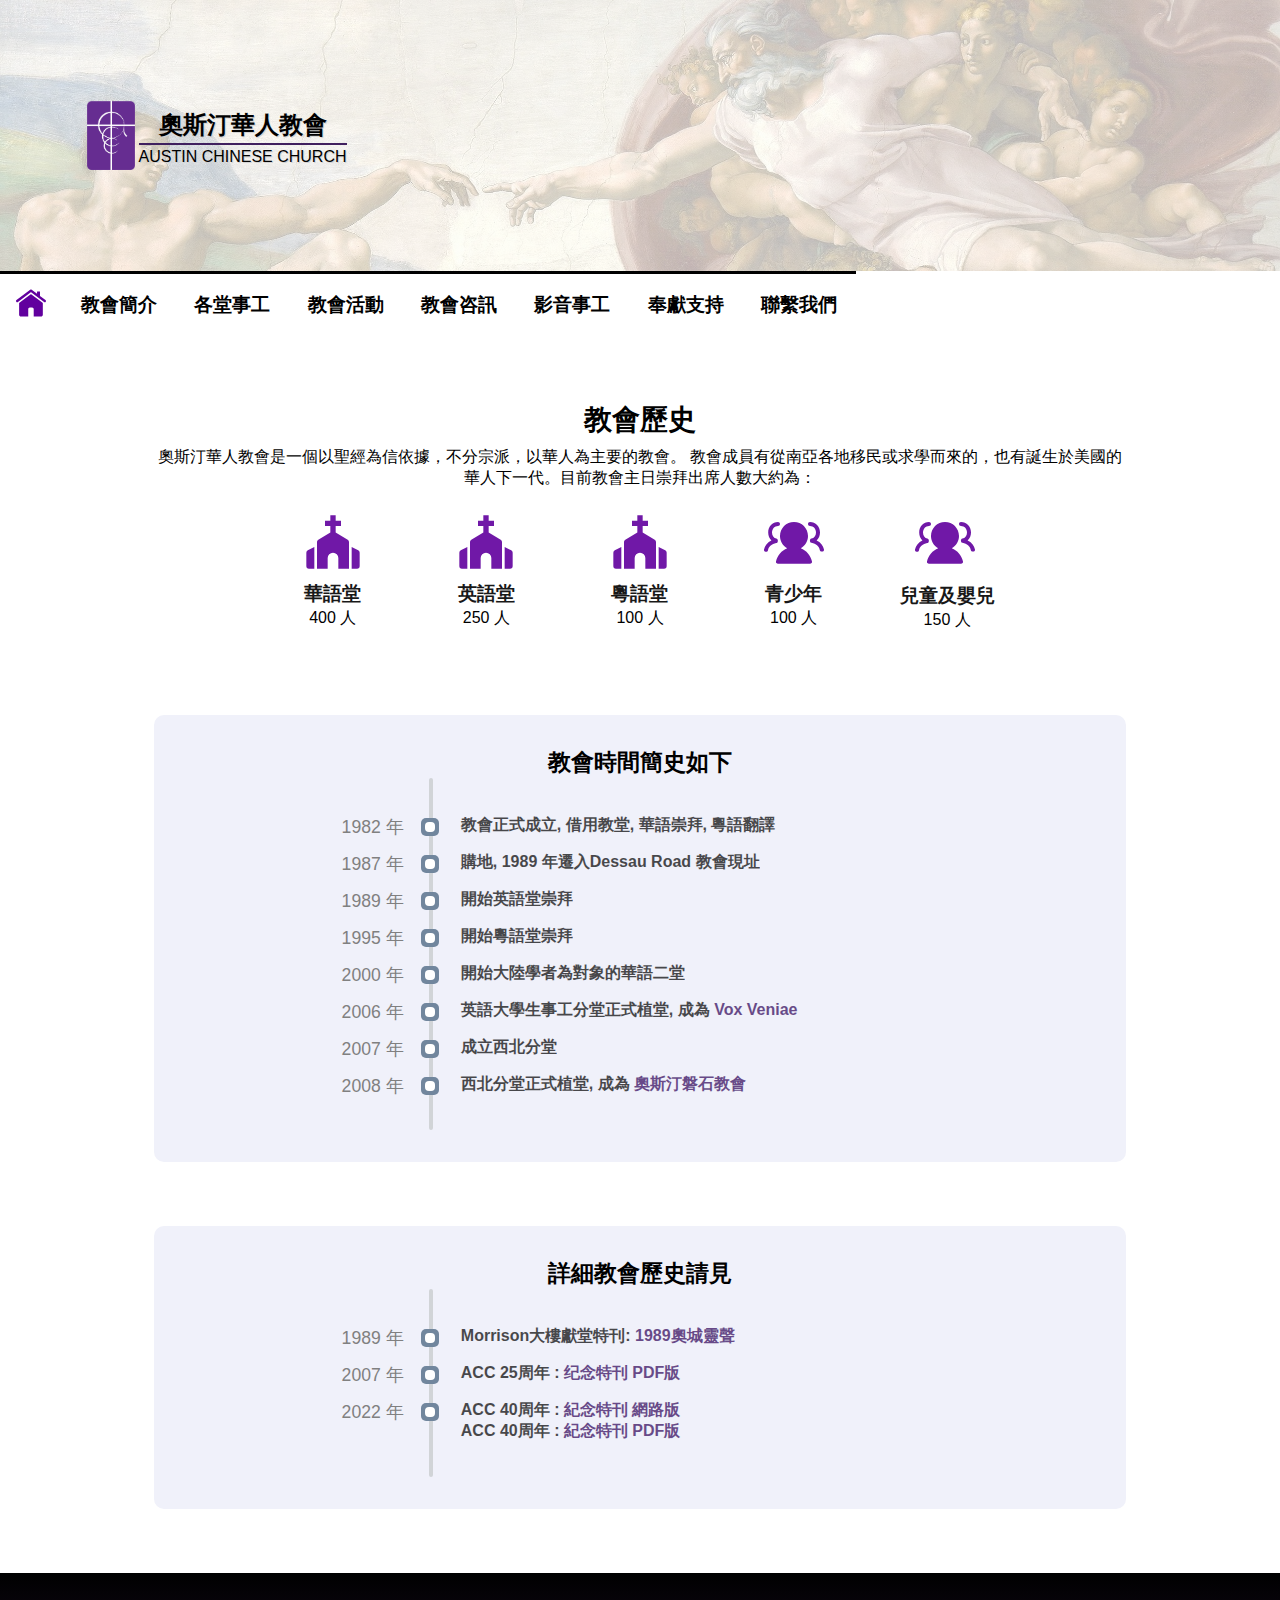
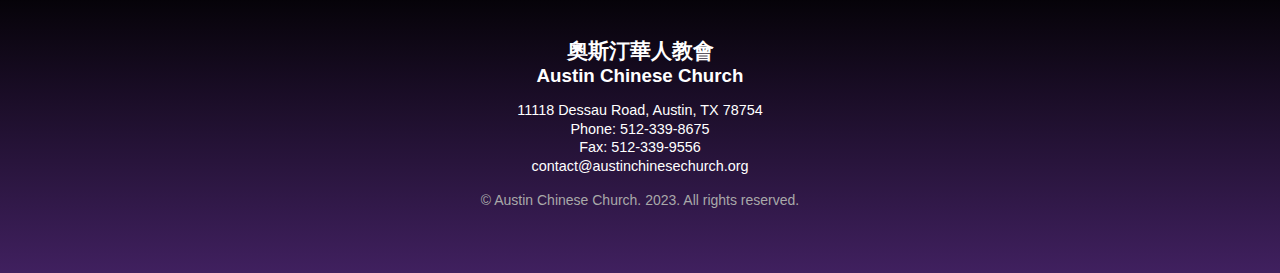
<file: html/church_history.html>
<!DOCTYPE html>
<html>
	<head>
		<meta charset="utf-8" />
		<meta name="keywords" content="Austin Chinese Church">
		<meta name="description" content="Church History">
		<meta name="viewport"
			content="width=device-width,initial-scale=1,minimum-scale=1,maximum-scale=1,user-scalable=no" />
		<title>Church History</title>
		<link rel="stylesheet" href="../css/common.css" />
		<link rel="stylesheet" href="../css/header.css" />
		<link rel="stylesheet" href="../css/main.css" />
		<link rel="stylesheet" href="../css/affiliate.css" />
		<link rel="stylesheet" href="../css/footer.css" />
		<link rel="stylesheet" href="../css/cell.css" />
	</head>
	<body>
		<header>
			<div class="d-flex header-background-creation">
				<a class="d-flex flex-row acc-logo" href="#" aria-label="Front">
					<img src="../img/acclogo.png" alt="logo">
					<div class="acc-brand">
						<h2>奧斯汀華人教會</h2>
						<small>AUSTIN CHINESE CHURCH</small>
					</div>
				</a>
				<div id="cellnavicon">
					<span>≡</span>
				</div>
			</div>
			<nav id="cellnavwrapper" class="nodisplay">
				<ul style="width: 100%">
					<li class="cellnav-line" style="display: flex; justify-content: right">
						<a href="#" id="menu-collapse">✕</a>
					</li>
					<li class="cellnav-line cellnav-bg">
						<a href="../index.html" class="cellnav-url">返回首頁</a>
					</li>
					<li class="cellnav-line cellnav-bg">
						<a href="#" class="cellnav-url cellnav-subicon" aria-expanded="false">教會簡介</a>
						<div class="cellnave-subwrapper nodisplay">
							<ul>
								<li><a class="cellnav-suburl" href="#">教會歷史</a></li>
								<li><a class="cellnav-suburl" href="./staff.html">教牧同工</a></li>
								<li><a class="cellnav-suburl" href="./elders.html">長執會</a></li>
								<li><a class="cellnav-suburl" href="./constitution.html">信仰及規章</a></li>
							</ul>
						</div>
					</li>
					<li class="cellnav-line cellnav-bg">
						<a href="#" class="cellnav-url cellnav-subicon" aria-expanded="false">各堂事工</a>
						<div class="cellnave-subwrapper nodisplay">
							<ul>
								<li><a class="cellnav-suburl" href="http://lssaustin.org/Man/" target="_blank">华语部</a>
								</li>
								<li><a class="cellnav-suburl" href="https://acccantonese.blogspot.com/"
										target="_blank">粤语部</a></li>
								<li><a class="cellnav-suburl" href="http://english.austinchinesechurch.org/"
										target="_blank">英语部</a></li>
								<li><a class="cellnav-suburl" href="https://sw.austinchinesechurch.org/zh/"
										target="_blank">西南聚會點</a></li>
							</ul>
						</div>
					</li>
					<li class="cellnav-line cellnav-bg">
						<a href="#" class="cellnav-url cellnav-subicon" aria-expanded="false">教會活動</a>
						<div class="cellnave-subwrapper nodisplay">
							<ul>
								<li><a class="cellnav-suburl" href="./sunday_worship.html">主日崇拜</a></li>
								<li><a class="cellnav-suburl" href="./sunday_school.html">成人主日學</a></li>
								<li><a class="cellnav-suburl" href="./children.html">兒童事工</a></li>
								<li><a class="cellnav-suburl" href="./3_chinese_school.html">中文學校</a></li>
								<li><a class="cellnav-suburl" href="http://austinchinesechurch.net/women/"
										target="_blank">婦女天地</a></li>
								<li><a class="cellnav-suburl" href="https://www.accfaithathome.org/"
										target="_blank">信心之家</a></li>
							</ul>
						</div>
					</li>
					<li class="cellnav-line cellnav-bg">
						<a href="#" class="cellnav-url cellnav-subicon" aria-expanded="false">教會咨訊</a>
						<div class="cellnave-subwrapper nodisplay">
							<ul>
								<li><a class="cellnav-suburl" href="https://austinchinesechurch.org/WeeklyDocs/CurrentWeek.pdf" target="_blank">主日週報</a></li>
								<li><a class="cellnav-suburl"
										href="https://docs.google.com/spreadsheets/d/1tT0bFmp12acHygWAQqUvhDbzkg6ULySbh5UA4FGDD3o/edit#gid=1613856871"
										target="_blank">教會事曆</a></li>
								<li><a class="cellnav-suburl" href="./reservation.html">教室預定</a></li>
								<li><a class="cellnav-suburl" href="./2_bible_readerplan.html">讀經計劃</a></li>
								<li><a class="cellnav-suburl" href="./1_spiritual_formation.html">每日靈修</a></li>
							</ul>
						</div>
					</li>
					<li class="cellnav-line cellnav-bg">
						<a href="#" class="cellnav-url cellnav-subicon" aria-expanded="false">影音事工</a>
						<div class="cellnave-subwrapper nodisplay">
							<ul>
								<li><a class="cellnav-suburl"
										href="https://docs.google.com/spreadsheets/d/1Pn-9NTwUQutUYn0rwWzXPbtEHNVENrTFkWkqzsPO_cY/"
										target="_blank">华语录影</a></li>
								<li><a class="cellnav-suburl" href="http://www.austinchinesechurch.org/sermon/can/"
										target="_blank">粤语录音</a></li>
								<li><a class="cellnav-suburl" href="https://english.austinchinesechurch.org/sermons"
										target="_blank">英语录音</a></li>
							</ul>
						</div>
					</li>
					<li class="cellnav-line cellnav-bg">
						<a href="#" class="cellnav-url cellnav-subicon" aria-expanded="false">奉獻支持</a>
						<div class="cellnave-subwrapper nodisplay">
							<ul>
								<li><a class="cellnav-suburl" href="https://austinchinesechurch.org/docs/donation.pdf"
										target="_blank">奉獻指引</a></li>
								<li><a class="cellnav-suburl" href="https://acc.churchcenter.com/giving"
										target="_blank">網上奉獻</a></li>
							</ul>
						</div>
					</li>
					<li class="cellnav-bg">
						<a href="#" class="cellnav-url cellnav-subicon" aria-expanded="false">聯繫我們</a>
						<div class="cellnave-subwrapper nodisplay">
							<ul>
								<li><a class="cellnav-suburl" href="./direction.html">地圖指引</a></li>
								<li><a class="cellnav-suburl" href="./first_visit.html">初次來訪</a></li>
							</ul>
						</div>
					</li>
				</ul>
			</nav>
			<nav id="desknavwrapper">
				<div class="topmenu d-flex">
					<a style="border-top:0.22em solid black" href="../index.html">
						<img src="../img/home.svg" alt="homepage" width="30" height="30" />
					</a>
					<h3 id="top1">教會簡介</h3>
					<h3 id="top2">各堂事工</h3>
					<h3 id="top3">教會活動</h3>
					<h3 id="top4">教會咨訊</h3>
					<h3 id="top5">影音事工</h3>
					<h3 id="top6">奉獻支持</h3>
					<h3 id="top7">聯繫我們</h3>
					<div class="dropdown">
						<ul id="drop1">
							<li><a href="#">教會歷史</a></li>
							<li><a href="./staff.html">教牧同工</a></li>
							<li><a href="./elders.html">長執會</a></li>
							<li><a href="./constitution.html">信仰及規章</a></li>
						</ul>
						<ul id="drop2">
							<li><a href="http://lssaustin.org/Man/" target="_blank">华语部</a></li>
							<li><a href="https://acccantonese.blogspot.com/" target="_blank">粤语部</a></li>
							<li><a href="http://english.austinchinesechurch.org/" target="_blank">英语部</a></li>
							<li><a href="https://sw.austinchinesechurch.org/zh/" target="_blank">西南聚會點</a></li>
						</ul>
						<ul id="drop3">
							<li><a href="./sunday_worship.html">主日崇拜</a></li>
							<li><a href="./sunday_school.html">成人主日學</a></li>
							<li><a href="./children.html">兒童事工</a></li>
							<li><a href="./3_chinese_school.html">中文學校</a></li>
							<li><a href="http://austinchinesechurch.net/women/" target="_blank">婦女天地</a></li>
							<li><a href="https://www.accfaithathome.org/" target="_blank">信心之家</a></li>
						</ul>
						<ul id="drop4">
							<li><a href="https://austinchinesechurch.org/WeeklyDocs/CurrentWeek.pdf" target="_blank">主日週報</a></li>
							<li><a href="https://docs.google.com/spreadsheets/d/1tT0bFmp12acHygWAQqUvhDbzkg6ULySbh5UA4FGDD3o/edit#gid=1613856871"
									target="_blank">教會事曆</a></li>
							<li><a href="./reservation.html">教室預定</a></li>
							<li><a href="./2_bible_readerplan.html">讀經計劃</a></li>
							<li><a href="./1_spiritual_formation.html">每日靈修</a></li>
						</ul>
						<ul id="drop5">
							<li><a href="https://docs.google.com/spreadsheets/d/1Pn-9NTwUQutUYn0rwWzXPbtEHNVENrTFkWkqzsPO_cY/"
									target="_blank">华语录影</a></li>
							<li><a href="http://www.austinchinesechurch.org/sermon/can/" target="_blank">粤语录音</a></li>
							<li><a href="https://english.austinchinesechurch.org/sermons" target="_blank">英语录音</a></li>
						</ul>
						<ul id="drop6">
							<li><a href="https://austinchinesechurch.org/docs/donation.pdf" target="_blank">奉獻指引</a></li>
							<li><a href="https://acc.churchcenter.com/giving" target="_blank">網上奉獻</a></li>
						</ul>
						<ul id="drop7">
							<li><a href="./direction.html">地圖指引</a></li>
							<li><a href="./first_visit.html">初次來訪</a></li>
						</ul>
					</div>
				</div>
			</nav>
		</header>
		<section>
			<article class="tcenter">
				<div class="first-visit-title">
					<h2>教會歷史</h2>
					<p style="margin: 0.5em 0;">奧斯汀華人教會是一個以聖經為信依據，不分宗派，以華人為主要的教會。
						教會成員有從南亞各地移民或求學而來的，也有誕生於美國的華人下一代。目前教會主日崇拜出席人數大約為：</p>
				</div>
				<ul class="history-groupcount-ul">
					<li class="visitor-li">
						<div class="linewrapper">
							<i class="church-icon"></i>
							<div class="visitor-content">
								<h3>華語堂</h3>
								<p>400 人</p>
							</div>
						</div>
					</li>
					<li class="visitor-li">
						<div class="linewrapper">
							<i class="church-icon"></i>
							<div class="visitor-content">
								<h3>英語堂</h3>
								<p>250 人</p>
							</div>
						</div>
					</li>
					<li class="visitor-li">
						<div class="linewrapper">
							<i class="church-icon"></i>
							<div class="visitor-content">
								<h3>粵語堂</h3>
								<p>100 人</p>
							</div>
						</div>
					</li>
					<li class="visitor-li">
						<div class="linewrapper">
							<i class="group-icon"></i>
							<div class="visitor-content">
								<h3>青少年</h3>
								<p>100 人</p>
							</div>
						</div>
					</li>
					<li class="visitor-li">
						<div class="linewrapper">
							<i class="group-icon"></i>
							<div class="visitor-content">
								<h3>兒童及嬰兒</h3>
								<p>150 人</p>
							</div>
						</div>
					</li>
				</ul>
			</article>
			<article>
				<div class="church-hist-schedule">
					<h3>教會時間簡史如下</h3>
					<div class="church-hist-timeline">
						<div class="timeline-element">
							<span class="church-hist-timeline-element-time">1982 年</span>
							<i class="church-hist-badge badge-dot"></i>
							<div class="church-hist-timeline-element-content">
								<h4>教會正式成立, 借用教堂, 華語崇拜, 粵語翻譯</h4>
							</div>
						</div>
						<div class="timeline-element">
							<span class="church-hist-timeline-element-time">1987 年</span>
							<i class="church-hist-badge badge-dot"></i>
							<div class="church-hist-timeline-element-content">
								<h4>購地, 1989 年遷入Dessau Road 教會現址</h4>
							</div>
						</div>
						<div class="timeline-element">
							<span class="church-hist-timeline-element-time">1989 年</span>
							<i class="church-hist-badge badge-dot"></i>
							<div class="church-hist-timeline-element-content">
								<h4>開始英語堂崇拜</h4>
							</div>
						</div>
						<div class="timeline-element">
							<span class="church-hist-timeline-element-time">1995 年</span>
							<i class="church-hist-badge badge-dot"></i>
							<div class="church-hist-timeline-element-content">
								<h4>開始粵語堂崇拜</h4>
							</div>
						</div>
						<div class="timeline-element">
							<span class="church-hist-timeline-element-time">2000 年</span>
							<i class="church-hist-badge badge-dot"></i>
							<div class="church-hist-timeline-element-content">
								<h4>開始大陸學者為對象的華語二堂</h4>
							</div>
						</div>
						<div class="timeline-element">
							<span class="church-hist-timeline-element-time">2006 年</span>
							<i class="church-hist-badge badge-dot"></i>
							<div class="church-hist-timeline-element-content">
								<h4>英語大學生事工分堂正式植堂, 成為 <a href="https://voxveniae.com/" target="_blank">Vox Veniae</a></h4>
							</div>
						</div>
						<div class="timeline-element">
							<span class="church-hist-timeline-element-time">2007 年</span>
							<i class="church-hist-badge badge-dot"></i>
							<div class="church-hist-timeline-element-content">
								<h4>成立西北分堂</h4>
							</div>
						</div>
						<div class="timeline-element">
							<span class="church-hist-timeline-element-time">2008 年</span>
							<i class="church-hist-badge badge-dot"></i>
							<div class="church-hist-timeline-element-content">
								<h4>西北分堂正式植堂, 成為 <a href="https://www.rcc-austin.org/" target="_blank">奧斯汀磐石教會</a></h4>
							</div>
						</div>
					</div>
				</div>
			</article>
			<article>
				<div class="church-hist-schedule">
					<h3>詳細教會歷史請見</h3>
					<div class="church-hist-timeline">
						<div class="timeline-element">
							<span class="church-hist-timeline-element-time">1989 年</span>
							<i class="church-hist-badge badge-dot"></i>
							<div class="church-hist-timeline-element-content">
								<h4>Morrison大樓獻堂特刊: <a href="https://austinchinesechurch.org/docs/Building1989.pdf" target="blank">1989奧城靈聲</a></h4>
							</div>
						</div>
						<div class="timeline-element">
							<span class="church-hist-timeline-element-time">2007 年</span>
							<i class="church-hist-badge badge-dot"></i>
							<div class="church-hist-timeline-element-content">
								<h4>ACC 25周年 : <a href="https://austinchinesechurch.org/docs/25th_Chinese.pdf" target="_blank">纪念特刊 PDF版</a></h4>
							</div>
						</div>
						<div class="timeline-element">
							<span class="church-hist-timeline-element-time">2022 年</span>
							<i class="church-hist-badge badge-dot"></i>
							<div class="church-hist-timeline-element-content">
								<h4>ACC 40周年 : <a href="https://heyzine.com/flip-book/ae30b997fa.html" target="_blank">紀念特刊  網路版</a></h4>
								<h4>ACC 40周年 : <a href="https://austinchinesechurch.org/docs/ResetRenew40.pdf" target="_blank">紀念特刊  PDF版</a></h4>
							</div>
						</div>
					</div>
				</div>
			</article>
		</section>
		<footer>
			<h3 style="font-size: 1.3em">奧斯汀華人教會</h3>
			<h3>Austin Chinese Church</h3>
			<p>
				11118 Dessau Road, Austin, TX 78754
				<br>
				Phone: 512-339-8675
				<br>
				Fax: 512-339-9556
				<br>
				contact@austinchinesechurch.org
			</p>
			<p class="copyright">
				© Austin Chinese Church. 2023. All rights reserved.
			</p>
		</footer>
	</body>
</html>

<script charset="utf-8">
	function callCellNav() {
		var cellicon = document.getElementById("cellnavicon");

		cellicon.addEventListener("click", function() {
			navwrapper = document.getElementById("cellnavwrapper");
			navwrapper.classList.remove("nodisplay");
			navwrapper.classList.add("blockdisplay");
		}, false);
	}

	function cellNavDrop() {
		var items = document.querySelectorAll(".cellnav-bg");
		for (var i = 0; i < items.length; i++) {
			if (items[i].children.length > 1) {
				var uri = items[i].children[0];
				uri.addEventListener("click", function() {
					dropControl(this, this.nextElementSibling);
				}, false);
			}
		}
	}

	function dropControl(uri, subdiv) {
		event.preventDefault();
		var uri_expanded = uri.getAttribute("aria-expanded");
		if (uri_expanded == "true") {
			uri.setAttribute("aria-expanded", false);
			uri.classList.remove("cellnav-subicon-collapse");
			uri.classList.add("cellnav-subicon");
			subdiv.classList.remove("blockdisplay");
			subdiv.classList.add("nodisplay");

		} else {
			uri.setAttribute("aria-expanded", true);
			uri.classList.remove("cellnav-subicon");
			uri.classList.add("cellnav-subicon-collapse");
			subdiv.classList.remove("nodisplay");
			subdiv.classList.add("blockdisplay");
		}
	}

	function menuCollapse() {
		var gohome = document.getElementById("menu-collapse");
		gohome.addEventListener("click", function() {
			navwrapper = document.getElementById("cellnavwrapper");
			navwrapper.classList.remove("blockdisplay");
			navwrapper.classList.add("nodisplay");
		}, false);
	}
	callCellNav();
	cellNavDrop();
	menuCollapse();
</script>
</file>
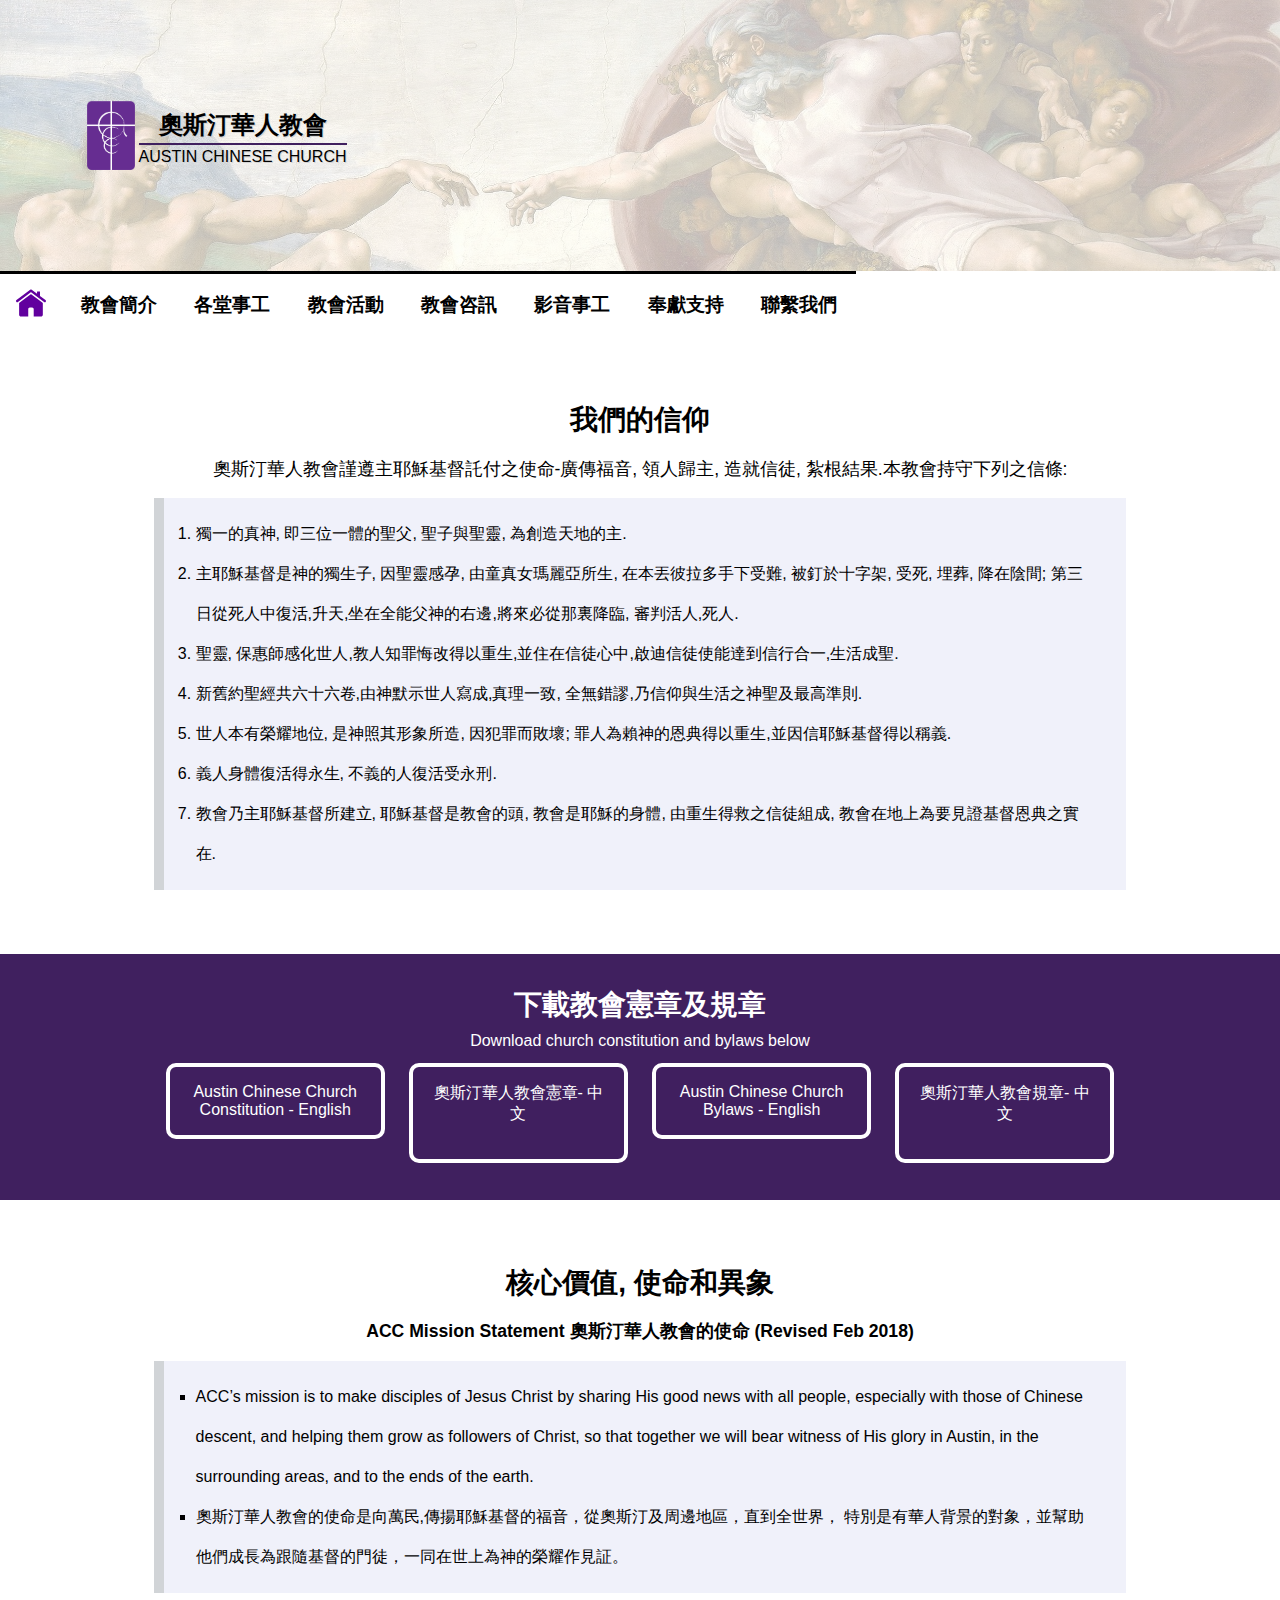
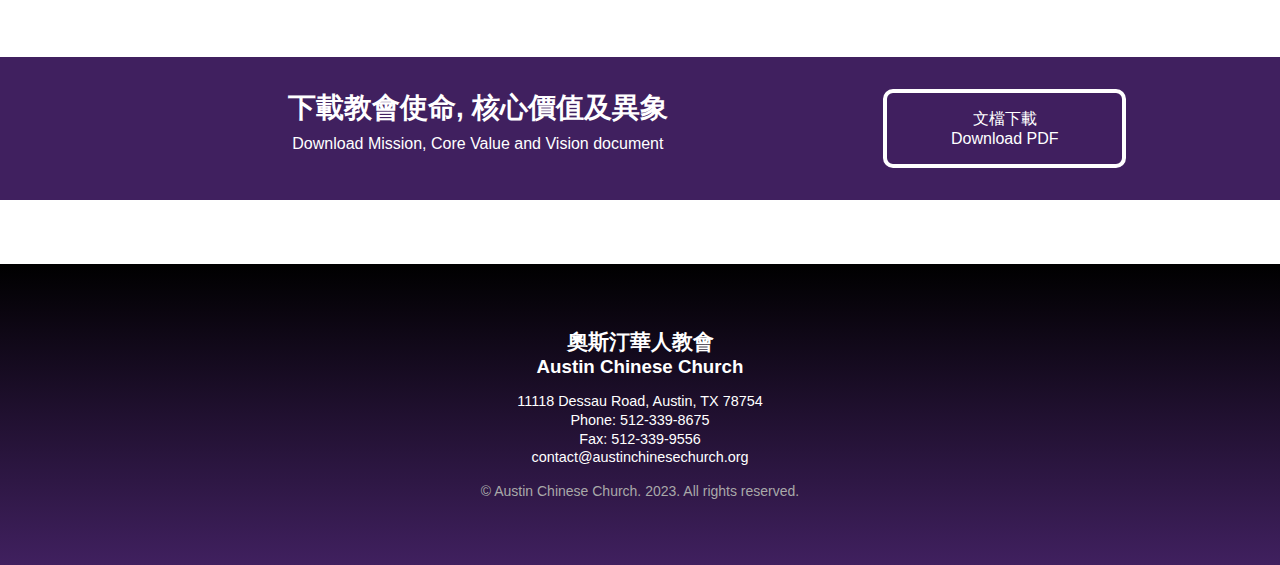
<file: html/constitution.html>
<!DOCTYPE html>
<html>
	<head>
		<meta charset="utf-8" />
		<meta name="keywords" content="Austin Chinese Church">
		<meta name="description" content="Constitution">
		<meta name="viewport"
			content="width=device-width,initial-scale=1,minimum-scale=1,maximum-scale=1,user-scalable=no" />
		<title>Constitution</title>
		<link rel="stylesheet" href="../css/common.css" />
		<link rel="stylesheet" href="../css/header.css" />
		<link rel="stylesheet" href="../css/main.css" />
		<link rel="stylesheet" href="../css/affiliate.css" />
		<link rel="stylesheet" href="../css/footer.css" />
		<link rel="stylesheet" href="../css/cell.css" />
	</head>
	<body>
		<header>
			<div class="d-flex header-background-creation">
				<a class="d-flex flex-row acc-logo" href="#" aria-label="Front">
					<img src="../img/acclogo.png" alt="logo">
					<div class="acc-brand">
						<h2>奧斯汀華人教會</h2>
						<small>AUSTIN CHINESE CHURCH</small>
					</div>
				</a>
				<div id="cellnavicon">
					<span>≡</span>
				</div>
			</div>
			<nav id="cellnavwrapper" class="nodisplay">
				<ul style="width: 100%">
					<li class="cellnav-line" style="display: flex; justify-content: right">
						<a href="#" id="menu-collapse">✕</a>
					</li>
					<li class="cellnav-line cellnav-bg">
						<a href="../index.html" class="cellnav-url">返回首頁</a>
					</li>
					<li class="cellnav-line cellnav-bg">
						<a href="#" class="cellnav-url cellnav-subicon" aria-expanded="false">教會簡介</a>
						<div class="cellnave-subwrapper nodisplay">
							<ul>
								<li><a class="cellnav-suburl" href="./church_history.html">教會歷史</a></li>
								<li><a class="cellnav-suburl" href="./staff.html">教牧同工</a></li>
								<li><a class="cellnav-suburl" href="./elders.html">長執會</a></li>
								<li><a href="#" class="cellnav-suburl">信仰及規章</a></li>
							</ul>
						</div>
					</li>
					<li class="cellnav-line cellnav-bg">
						<a href="#" class="cellnav-url cellnav-subicon" aria-expanded="false">各堂事工</a>
						<div class="cellnave-subwrapper nodisplay">
							<ul>
								<li><a class="cellnav-suburl" href="http://lssaustin.org/Man/" target="_blank">华语部</a>
								</li>
								<li><a class="cellnav-suburl" href="https://acccantonese.blogspot.com/"
										target="_blank">粤语部</a></li>
								<li><a class="cellnav-suburl" href="http://english.austinchinesechurch.org/"
										target="_blank">英语部</a></li>
								<li><a class="cellnav-suburl" href="https://sw.austinchinesechurch.org/zh/"
										target="_blank">西南聚會點</a></li>
							</ul>
						</div>
					</li>
					<li class="cellnav-line cellnav-bg">
						<a href="#" class="cellnav-url cellnav-subicon" aria-expanded="false">教會活動</a>
						<div class="cellnave-subwrapper nodisplay">
							<ul>
								<li><a class="cellnav-suburl" href="./sunday_worship.html">主日崇拜</a></li>
								<li><a class="cellnav-suburl" href="./sunday_school.html">成人主日學</a></li>
								<li><a class="cellnav-suburl" href="./children.html">兒童事工</a></li>
								<li><a class="cellnav-suburl" href="./3_chinese_school.html">中文學校</a></li>
								<li><a class="cellnav-suburl" href="http://austinchinesechurch.net/women/"
										target="_blank">婦女天地</a></li>
								<li><a class="cellnav-suburl" href="https://www.accfaithathome.org/"
										target="_blank">信心之家</a></li>
							</ul>
						</div>
					</li>
					<li class="cellnav-line cellnav-bg">
						<a href="#" class="cellnav-url cellnav-subicon" aria-expanded="false">教會咨訊</a>
						<div class="cellnave-subwrapper nodisplay">
							<ul>
								<li><a class="cellnav-suburl" href="https://austinchinesechurch.org/WeeklyDocs/CurrentWeek.pdf" target="_blank">主日週報</a></li>
								<li><a class="cellnav-suburl"
										href="https://docs.google.com/spreadsheets/d/1tT0bFmp12acHygWAQqUvhDbzkg6ULySbh5UA4FGDD3o/edit#gid=1613856871"
										target="_blank">教會事曆</a></li>
								<li><a class="cellnav-suburl" href="./reservation.html">教室預定</a></li>
								<li><a class="cellnav-suburl" href="./2_bible_readerplan.html">讀經計劃</a></li>
								<li><a class="cellnav-suburl" href="./1_spiritual_formation.html">每日靈修</a></li>
							</ul>
						</div>
					</li>
					<li class="cellnav-line cellnav-bg">
						<a href="#" class="cellnav-url cellnav-subicon" aria-expanded="false">影音事工</a>
						<div class="cellnave-subwrapper nodisplay">
							<ul>
								<li><a class="cellnav-suburl"
										href="https://docs.google.com/spreadsheets/d/1Pn-9NTwUQutUYn0rwWzXPbtEHNVENrTFkWkqzsPO_cY/"
										target="_blank">华语录影</a></li>
								<li><a class="cellnav-suburl" href="http://www.austinchinesechurch.org/sermon/can/"
										target="_blank">粤语录音</a></li>
								<li><a class="cellnav-suburl" href="https://english.austinchinesechurch.org/sermons"
										target="_blank">英语录音</a></li>
							</ul>
						</div>
					</li>
					<li class="cellnav-line cellnav-bg">
						<a href="#" class="cellnav-url cellnav-subicon" aria-expanded="false">奉獻支持</a>
						<div class="cellnave-subwrapper nodisplay">
							<ul>
								<li><a class="cellnav-suburl" href="https://austinchinesechurch.org/docs/donation.pdf"
										target="_blank">奉獻指引</a></li>
								<li><a class="cellnav-suburl" href="https://acc.churchcenter.com/giving"
										target="_blank">網上奉獻</a></li>
							</ul>
						</div>
					</li>
					<li class="cellnav-bg">
						<a href="#" class="cellnav-url cellnav-subicon" aria-expanded="false">聯繫我們</a>
						<div class="cellnave-subwrapper nodisplay">
							<ul>
								<li><a class="cellnav-suburl" href="./direction.html">地圖指引</a></li>
								<li><a class="cellnav-suburl" href="./first_visit.html">初次來訪</a></li>
							</ul>
						</div>
					</li>
				</ul>
			</nav>
			<nav id="desknavwrapper">
				<div class="topmenu d-flex">
					<a style="border-top:0.22em solid black" href="../index.html">
						<img src="../img/home.svg" alt="homepage" width="30" height="30" />
					</a>
					<h3 id="top1">教會簡介</h3>
					<h3 id="top2">各堂事工</h3>
					<h3 id="top3">教會活動</h3>
					<h3 id="top4">教會咨訊</h3>
					<h3 id="top5">影音事工</h3>
					<h3 id="top6">奉獻支持</h3>
					<h3 id="top7">聯繫我們</h3>
					<div class="dropdown">
						<ul id="drop1">
							<li><a href="./church_history.html">教會歷史</a></li>
							<li><a href="./staff.html">教牧同工</a></li>
							<li><a href="./elders.html">長執會</a></li>
							<li><a href="#">信仰及規章</a></li>
						</ul>
						<ul id="drop2">
							<li><a href="http://lssaustin.org/Man/" target="_blank">华语部</a></li>
							<li><a href="https://acccantonese.blogspot.com/" target="_blank">粤语部</a></li>
							<li><a href="http://english.austinchinesechurch.org/" target="_blank">英语部</a></li>
							<li><a href="https://sw.austinchinesechurch.org/zh/" target="_blank">西南聚會點</a></li>
						</ul>
						<ul id="drop3">
							<li><a href="./sunday_worship.html">主日崇拜</a></li>
							<li><a href="./sunday_school.html">成人主日學</a></li>
							<li><a href="./children.html">兒童事工</a></li>
							<li><a href="./3_chinese_school.html">中文學校</a></li>
							<li><a href="http://austinchinesechurch.net/women/" target="_blank">婦女天地</a></li>
							<li><a href="https://www.accfaithathome.org/" target="_blank">信心之家</a></li>
						</ul>
						<ul id="drop4">
							<li><a href="https://austinchinesechurch.org/WeeklyDocs/CurrentWeek.pdf" target="_blank">主日週報</a></li>
							<li><a href="https://docs.google.com/spreadsheets/d/1tT0bFmp12acHygWAQqUvhDbzkg6ULySbh5UA4FGDD3o/edit#gid=1613856871"
									target="_blank">教會事曆</a></li>
							<li><a href="./reservation.html">教室預定</a></li>
							<li><a href="./2_bible_readerplan.html">讀經計劃</a></li>
							<li><a href="./1_spiritual_formation.html">每日靈修</a></li>
						</ul>
						<ul id="drop5">
							<li><a href="https://docs.google.com/spreadsheets/d/1Pn-9NTwUQutUYn0rwWzXPbtEHNVENrTFkWkqzsPO_cY/"
									target="_blank">华语录影</a></li>
							<li><a href="http://www.austinchinesechurch.org/sermon/can/" target="_blank">粤语录音</a></li>
							<li><a href="https://english.austinchinesechurch.org/sermons" target="_blank">英语录音</a></li>
						</ul>
						<ul id="drop6">
							<li><a href="https://austinchinesechurch.org/docs/donation.pdf" target="_blank">奉獻指引</a></li>
							<li><a href="https://acc.churchcenter.com/giving" target="_blank">網上奉獻</a></li>
						</ul>
						<ul id="drop7">
							<li><a href="./direction.html">地圖指引</a></li>
							<li><a href="./first_visit.html">初次來訪</a></li>
						</ul>
					</div>
				</div>
			</nav>
		</header>
		<section>
			<article class="tcenter">
				<div class="first-visit-title">
					<h2>我們的信仰</h2>
					<p style="margin: 1em 0; font-size:1.1em">奧斯汀華人教會謹遵主耶穌基督託付之使命-廣傳福音, 
					領人歸主, 造就信徒, 紮根結果.本教會持守下列之信條:</p>
					<blockquote>
						<ul style="list-style-type: decimal;">
							<li>獨一的真神, 即三位一體的聖父, 聖子與聖靈, 為創造天地的主.</li>
							<li>主耶穌基督是神的獨生子, 因聖靈感孕, 由童真女瑪麗亞所生, 
							在本丟彼拉多手下受難, 被釘於十字架, 受死, 埋葬, 降在陰間; 
							第三日從死人中復活,升天,坐在全能父神的右邊,將來必從那裏降臨, 
							審判活人,死人.</li>
							<li>聖靈, 保惠師感化世人,教人知罪悔改得以重生,並住在信徒心中,啟迪信徒使能達到信行合一,生活成聖.</li>
							<li>新舊約聖經共六十六卷,由神默示世人寫成,真理一致, 全無錯謬,乃信仰與生活之神聖及最高準則.</li>
							<li>世人本有榮耀地位, 是神照其形象所造, 因犯罪而敗壞; 罪人為賴神的恩典得以重生,並因信耶穌基督得以稱義.</li>
							<li>義人身體復活得永生, 不義的人復活受永刑.</li>
							<li>教會乃主耶穌基督所建立, 耶穌基督是教會的頭, 教會是耶穌的身體, 由重生得救之信徒組成, 教會在地上為要見證基督恩典之實在.</li>
						</ul>
					</blockquote>	
				</div>
			</article>
			<article>
				<div class="pray-intro flex-col">
					<div class="tcenter">
						<h2>下載教會憲章及規章</h2>
						<p style="margin: 0.5em 0;">Download church constitution and bylaws below</p>
					</div>
					<div class="d-flex row-to-col"> 
						<a class="flax1 tcenter" href="https://austinchinesechurch.org/images/stories/docs/constitution.doc" target="_blank">
							<p class="pray-reserve" style="margin: 2% 5%">
								Austin Chinese Church Constitution - English
							</p>
						</a>
						<a class="flax1 tcenter" href="https://austinchinesechurch.org/images/stories/docs/acc-constitution-chinese.pdf" target="_blank">
							<p class="pray-reserve" style="margin: 2% 5%">
								奧斯汀華人教會憲章- 中文
								<br><br>
							</p>
						</a>
						<a class="flax1 tcenter" href="https://austinchinesechurch.org/newacc/images/stories/docs/2016Bylaw.pdf" target="_blank">
							<p class="pray-reserve" style="margin: 2% 5%">
								Austin Chinese Church Bylaws - English
							</p>
						</a>
						<a class="flax1 tcenter" href="https://austinchinesechurch.org/newacc/images/stories/docs/2016Bylaw.Chinese.pdf" target="_blank">
							<p class="pray-reserve" style="margin: 2% 5%">
								奧斯汀華人教會規章- 中文
								<br><br>
							</p>
						</a>
					</div>	
				</div>
			</article>
			<article class="tcenter">
				<div class="first-visit-title">
					<h2>核心價值, 使命和異象</h2>
					<p style="margin: 1em 0; font-size:1.1em; font-weight: bold;">ACC Mission Statement 奧斯汀華人教會的使命 (Revised Feb 2018)</p>
					<blockquote>
						<ul style="list-style-type: square;">
							<li>ACC’s mission is to make disciples of Jesus Christ by sharing
							 His good news with all people, especially with those of Chinese
							  descent, and helping them grow as followers of Christ, so that
							   together we will bear witness of His glory in Austin, in the
								surrounding areas, and to the ends of the earth.</li>
							<li>奧斯汀華人教會的使命是向萬民,傳揚耶穌基督的福音，從奧斯汀及周邊地區，直到全世界，
							特別是有華人背景的對象，並幫助他們成長為跟隨基督的門徒，一同在世上為神的榮耀作見証。</li>
						</ul>
					</blockquote>	
				</div>
			</article>
			<article>
				<div class="pray-intro">
					<div class="flax2 tcenter">
						<h2>下載教會使命, 核心價值及異象</h2>
						<p style="margin: 0.5em 0;">Download  Mission, Core Value and Vision document</p>
					</div>
					<a class="flax1 tcenter" href="https://austinchinesechurch.org/docs/ACCCoreValuesMissionVisionFeb2018.pdf" target="_blank">
						<p class="pray-reserve" style="margin-top:0">
							文檔下載 <br> Download PDF
						</p>
					</a>
				</div>
			</article>
		</section>
		<footer>
			<h3 style="font-size: 1.3em">奧斯汀華人教會</h3>
			<h3>Austin Chinese Church</h3>
			<p>
				11118 Dessau Road, Austin, TX 78754
				<br>
				Phone: 512-339-8675
				<br>
				Fax: 512-339-9556
				<br>
				contact@austinchinesechurch.org
			</p>
			<p class="copyright">
				© Austin Chinese Church. 2023. All rights reserved.
			</p>
		</footer>
	</body>
</html>

<script charset="utf-8">
	function callCellNav() {
		var cellicon = document.getElementById("cellnavicon");

		cellicon.addEventListener("click", function() {
			navwrapper = document.getElementById("cellnavwrapper");
			navwrapper.classList.remove("nodisplay");
			navwrapper.classList.add("blockdisplay");
		}, false);
	}

	function cellNavDrop() {
		var items = document.querySelectorAll(".cellnav-bg");
		for (var i = 0; i < items.length; i++) {
			if (items[i].children.length > 1) {
				var uri = items[i].children[0];
				uri.addEventListener("click", function() {
					dropControl(this, this.nextElementSibling);
				}, false);
			}
		}
	}

	function dropControl(uri, subdiv) {
		event.preventDefault();
		var uri_expanded = uri.getAttribute("aria-expanded");
		if (uri_expanded == "true") {
			uri.setAttribute("aria-expanded", false);
			uri.classList.remove("cellnav-subicon-collapse");
			uri.classList.add("cellnav-subicon");
			subdiv.classList.remove("blockdisplay");
			subdiv.classList.add("nodisplay");

		} else {
			uri.setAttribute("aria-expanded", true);
			uri.classList.remove("cellnav-subicon");
			uri.classList.add("cellnav-subicon-collapse");
			subdiv.classList.remove("nodisplay");
			subdiv.classList.add("blockdisplay");
		}
	}

	function menuCollapse() {
		var gohome = document.getElementById("menu-collapse");
		gohome.addEventListener("click", function() {
			navwrapper = document.getElementById("cellnavwrapper");
			navwrapper.classList.remove("blockdisplay");
			navwrapper.classList.add("nodisplay");
		}, false);
	}
	callCellNav();
	cellNavDrop();
	menuCollapse();
</script>
</file>
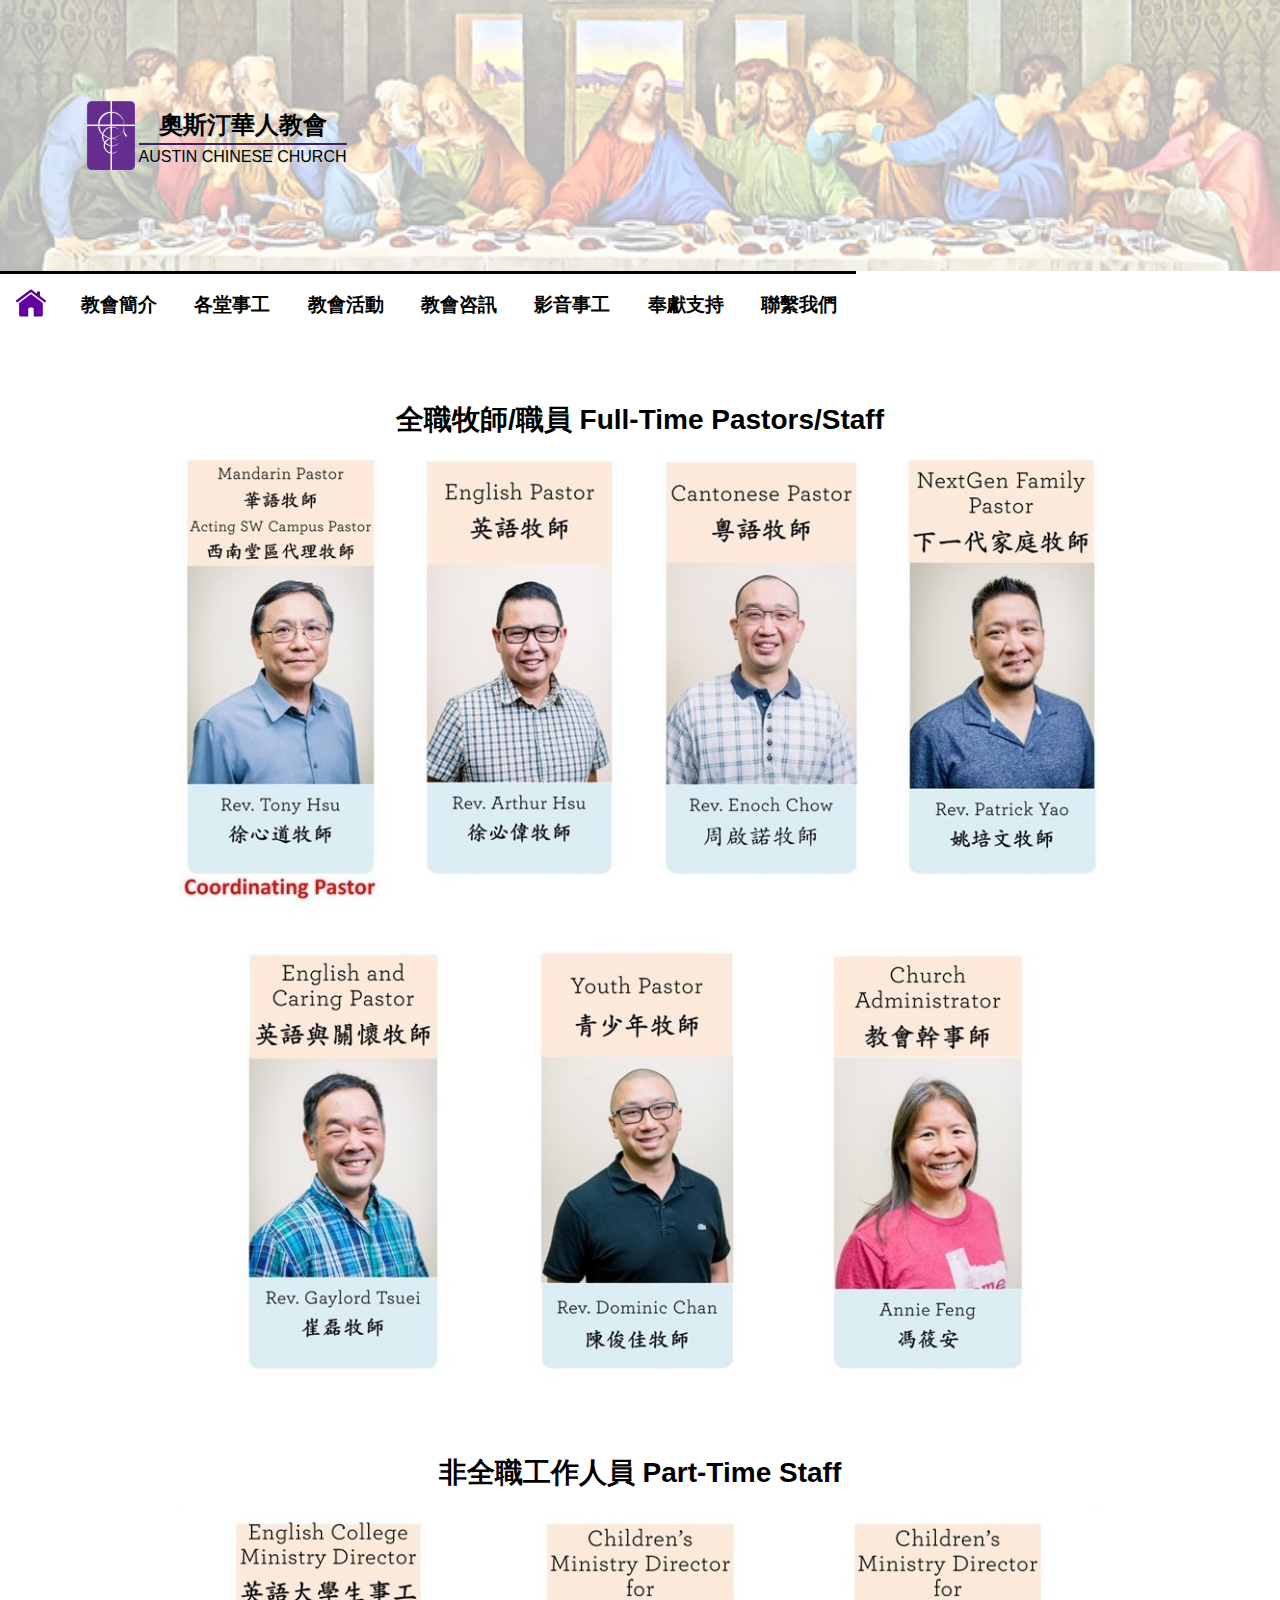
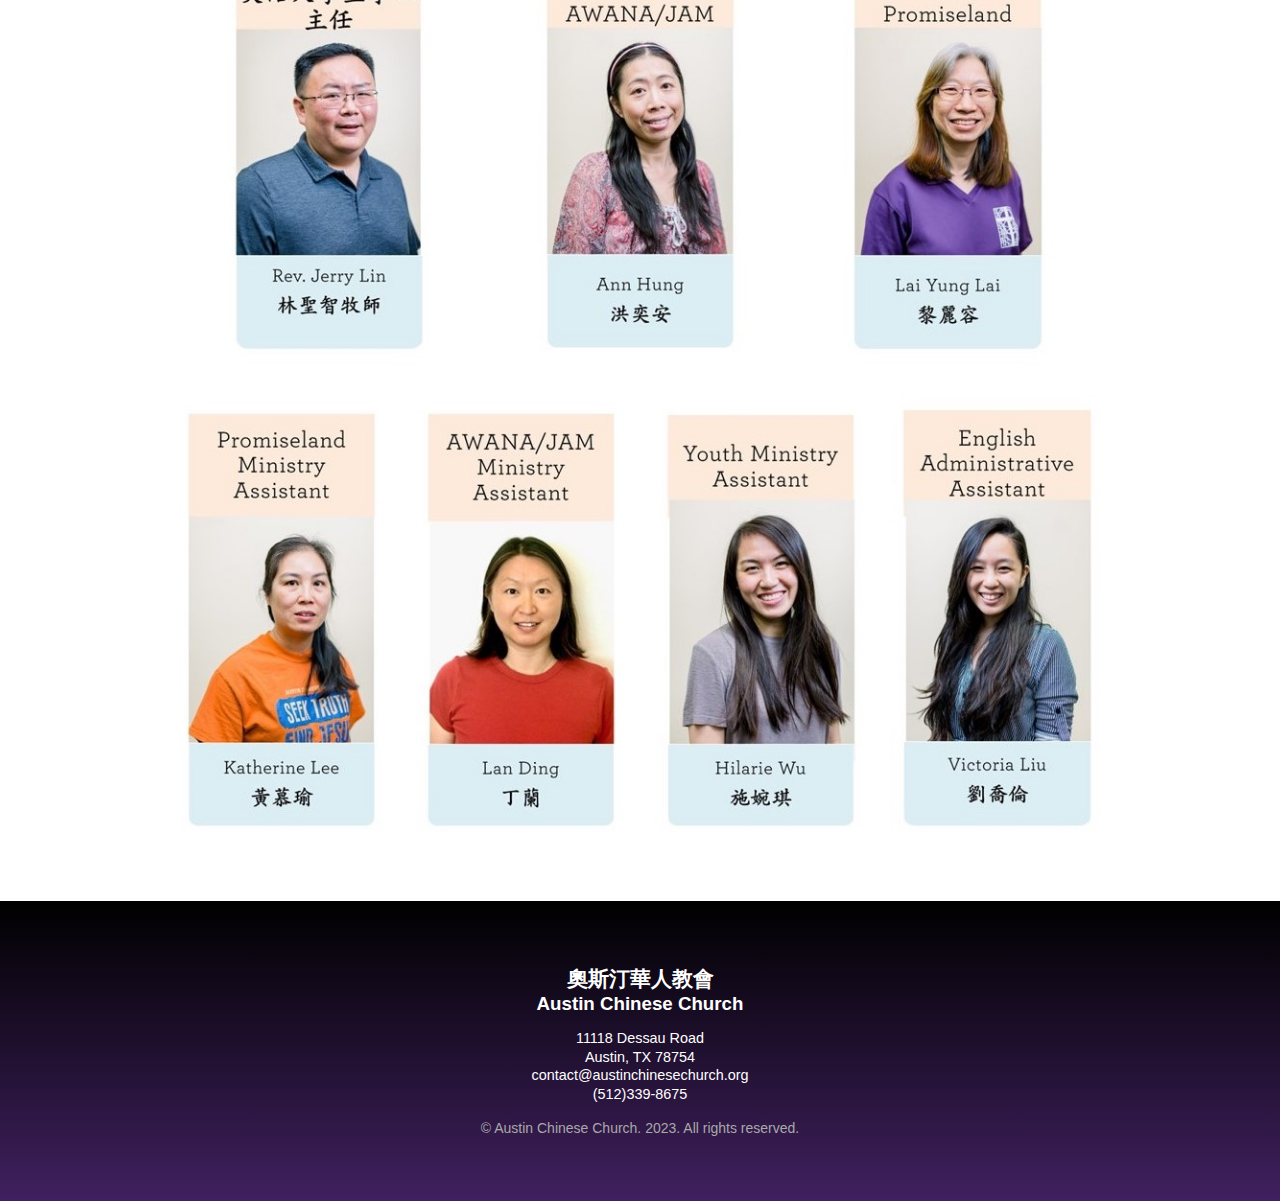
<file: html/coworkers.html>
<!DOCTYPE html>
<html>
	<head>
		<meta charset="utf-8" />
		<meta name="keywords" content="Austin Chinese Church">
		<meta name="description" content="Church History">
		<meta name="viewport"
			content="width=device-width,initial-scale=1,minimum-scale=1,maximum-scale=1,user-scalable=no" />
		<title>Church History</title>
		<link rel="stylesheet" href="../css/common.css" />
		<link rel="stylesheet" href="../css/header.css" />
		<link rel="stylesheet" href="../css/main.css" />
		<link rel="stylesheet" href="../css/affiliate.css" />
		<link rel="stylesheet" href="../css/footer.css" />
		<link rel="stylesheet" href="../css/cell.css" />
	</head>
	<body>
		<header>
			<div class="d-flex header-background-supper">
				<a class="d-flex flex-row acc-logo" href="#" aria-label="Front">
					<img src="../img/acclogo.png" alt="logo">
					<div class="acc-brand">
						<h2>奧斯汀華人教會</h2>
						<small>AUSTIN CHINESE CHURCH</small>
					</div>
				</a>
				<div id="cellnavicon">
					<span>≡</span>
				</div>
			</div>
			<nav id="cellnavwrapper" class="nodisplay">
				<ul style="width: 100%">
					<li class="cellnav-line" style="display: flex; justify-content: right">
						<a href="#" id="menu-collapse">✕</a>
					</li>
					<li class="cellnav-line cellnav-bg">
						<a href="../index.html" class="cellnav-url">返回首頁</a>
					</li>
					<li class="cellnav-line cellnav-bg">
						<a href="#" class="cellnav-url cellnav-subicon" aria-expanded="false">教會簡介</a>
						<div class="cellnave-subwrapper nodisplay">
							<ul>
								<li><a class="cellnav-suburl" href="./church_history.html">教會歷史</a></li>
								<li><a href="#" class="cellnav-suburl">教牧同工</a></li>
								<li><a href="#" class="cellnav-suburl">長執會</a></li>
								<li><a href="#" class="cellnav-suburl">信仰及規章</a></li>
							</ul>
						</div>
					</li>
					<li class="cellnav-line cellnav-bg">
						<a href="#" class="cellnav-url cellnav-subicon" aria-expanded="false">各堂事工</a>
						<div class="cellnave-subwrapper nodisplay">
							<ul>
								<li><a class="cellnav-suburl" href="http://lssaustin.org/Man/" target="_blank">华语部</a>
								</li>
								<li><a class="cellnav-suburl" href="https://acccantonese.blogspot.com/"
										target="_blank">粤语部</a></li>
								<li><a class="cellnav-suburl" href="http://english.austinchinesechurch.org/"
										target="_blank">英语部</a></li>
								<li><a class="cellnav-suburl" href="https://sw.austinchinesechurch.org/zh/"
										target="_blank">西南聚會點</a></li>
							</ul>
						</div>
					</li>
					<li class="cellnav-line cellnav-bg">
						<a href="#" class="cellnav-url cellnav-subicon" aria-expanded="false">教會活動</a>
						<div class="cellnave-subwrapper nodisplay">
							<ul>
								<li><a href="#" class="cellnav-suburl">主日崇拜</a></li>
								<li><a href="#" class="cellnav-suburl">成人主日學</a></li>
								<li><a href="#" class="cellnav-suburl">兒童事工</a></li>
								<li><a href="#" class="cellnav-suburl">中文學校</a></li>
								<li><a class="cellnav-suburl" href="http://austinchinesechurch.net/women/"
										target="_blank">婦女天地</a></li>
								<li><a class="cellnav-suburl" href="https://www.accfaithathome.org/"
										target="_blank">信心之家</a></li>
							</ul>
						</div>
					</li>
					<li class="cellnav-line cellnav-bg">
						<a href="#" class="cellnav-url cellnav-subicon" aria-expanded="false">教會咨訊</a>
						<div class="cellnave-subwrapper nodisplay">
							<ul>
								<li><a href="#" class="cellnav-suburl">主日週報</a></li>
								<li><a class="cellnav-suburl"
										href="https://docs.google.com/spreadsheets/d/1tT0bFmp12acHygWAQqUvhDbzkg6ULySbh5UA4FGDD3o/edit#gid=1613856871"
										target="_blank">教會事曆</a></li>
								<li><a href="#" class="cellnav-suburl">教室預定</a></li>
								<li><a href="#" class="cellnav-suburl">讀經計劃</a></li>
								<li><a href="#" class="cellnav-suburl">每日靈修</a></li>
							</ul>
						</div>
					</li>
					<li class="cellnav-line cellnav-bg">
						<a href="#" class="cellnav-url cellnav-subicon" aria-expanded="false">影音事工</a>
						<div class="cellnave-subwrapper nodisplay">
							<ul>
								<li><a class="cellnav-suburl"
										href="https://docs.google.com/spreadsheets/d/1Pn-9NTwUQutUYn0rwWzXPbtEHNVENrTFkWkqzsPO_cY/"
										target="_blank">华语录影</a></li>
								<li><a class="cellnav-suburl" href="http://www.austinchinesechurch.org/sermon/can/"
										target="_blank">粤语录音</a></li>
								<li><a class="cellnav-suburl" href="https://english.austinchinesechurch.org/sermons"
										target="_blank">英语录音</a></li>
							</ul>
						</div>
					</li>
					<li class="cellnav-line cellnav-bg">
						<a href="#" class="cellnav-url cellnav-subicon" aria-expanded="false">奉獻支持</a>
						<div class="cellnave-subwrapper nodisplay">
							<ul>
								<li><a class="cellnav-suburl" href="../upload/files/acc_donation_tutorial.pdf"
										target="_blank">奉獻指引</a></li>
								<li><a class="cellnav-suburl" href="https://acc.churchcenter.com/giving"
										target="_blank">網上奉獻</a></li>
							</ul>
						</div>
					</li>
					<li class="cellnav-bg">
						<a href="#" class="cellnav-url cellnav-subicon" aria-expanded="false">聯繫我們</a>
						<div class="cellnave-subwrapper nodisplay">
							<ul>
								<li><a href="#" class="cellnav-suburl">地圖指引</a></li>
								<li><a class="cellnav-suburl" href="https://tinyurl.com/WelcomeToACC"
										target="_blank">新朋友登記</a></li>
							</ul>
						</div>
					</li>
				</ul>
			</nav>
			<nav id="desknavwrapper">
				<div class="topmenu d-flex">
					<a style="border-top:0.22em solid black" href="../index.html">
						<img src="../img/home.svg" alt="homepage" width="30" height="30" />
					</a>
					<h3 id="top1">教會簡介</h3>
					<h3 id="top2">各堂事工</h3>
					<h3 id="top3">教會活動</h3>
					<h3 id="top4">教會咨訊</h3>
					<h3 id="top5">影音事工</h3>
					<h3 id="top6">奉獻支持</h3>
					<h3 id="top7">聯繫我們</h3>
					<div class="dropdown">
						<ul id="drop1">
							<li><a href="./church_history.html">教會歷史</a></li>
							<li><a href="#">教牧同工</a></li>
							<li><a href="">長執會</a></li>
							<li><a href="">信仰及規章</a></li>
						</ul>
						<ul id="drop2">
							<li><a href="http://lssaustin.org/Man/" target="_blank">华语部</a></li>
							<li><a href="https://acccantonese.blogspot.com/" target="_blank">粤语部</a></li>
							<li><a href="http://english.austinchinesechurch.org/" target="_blank">英语部</a></li>
							<li><a href="https://sw.austinchinesechurch.org/zh/" target="_blank">西南聚會點</a></li>
						</ul>
						<ul id="drop3">
							<li><a href="">主日崇拜</a></li>
							<li><a href="">成人主日學</a></li>
							<li><a href="">兒童事工</a></li>
							<li><a href="">中文學校</a></li>
							<li><a href="http://austinchinesechurch.net/women/" target="_blank">婦女天地</a></li>
							<li><a href="https://www.accfaithathome.org/" target="_blank">信心之家</a></li>
						</ul>
						<ul id="drop4">
							<li><a href="">主日週報</a></li>
							<li><a href="https://docs.google.com/spreadsheets/d/1tT0bFmp12acHygWAQqUvhDbzkg6ULySbh5UA4FGDD3o/edit#gid=1613856871"
									target="_blank">教會事曆</a></li>
							<li><a href="">教室預定</a></li>
							<li><a href="">讀經計劃</a></li>
							<li><a href="">每日靈修</a></li>
						</ul>
						<ul id="drop5">
							<li><a href="https://docs.google.com/spreadsheets/d/1Pn-9NTwUQutUYn0rwWzXPbtEHNVENrTFkWkqzsPO_cY/"
									target="_blank">华语录影</a></li>
							<li><a href="http://www.austinchinesechurch.org/sermon/can/" target="_blank">粤语录音</a></li>
							<li><a href="https://english.austinchinesechurch.org/sermons" target="_blank">英语录音</a></li>
						</ul>
						<ul id="drop6">
							<li><a href="../upload/files/acc_donation_tutorial.pdf" target="_blank">奉獻指引</a></li>
							<li><a href="https://acc.churchcenter.com/giving" target="_blank">網上奉獻</a></li>
						</ul>
						<ul id="drop7">
							<li><a href="">地圖指引</a></li>
							<li><a href="https://tinyurl.com/WelcomeToACC" target="_blank">新朋友登記</a></li>
						</ul>
					</div>
				</div>
			</nav>
		</header>
		<section>
			<article class="tcenter">
				<div class="first-visit-title">
					<h2>全職牧師/職員 Full-Time Pastors/Staff</h2>
				</div>
				<div class="staff-pics">
					<img src="../upload/imgs/pastor.jpg" />
				</div>	
			</article>
			<article class="tcenter">
				<div class="first-visit-title">
					<h2>非全職工作人員 Part-Time Staff</h2>
				</div>
				<div class="staff-pics">
					<img src="../upload/imgs/staff.jpg" />
				</div>	
			</article>
		</section>
		<footer>
			<h3 style="font-size: 1.3em">奧斯汀華人教會</h3>
			<h3>Austin Chinese Church</h3>
			<p>
				11118 Dessau Road
				<br>
				Austin, TX 78754
				<br>
				contact@austinchinesechurch.org
				<br>
				(512)339-8675
			</p>
			<p class="copyright">
				© Austin Chinese Church. 2023. All rights reserved.
			</p>
		</footer>
	</body>
</html>

<script charset="utf-8">
	function callCellNav() {
		var cellicon = document.getElementById("cellnavicon");

		cellicon.addEventListener("click", function() {
			navwrapper = document.getElementById("cellnavwrapper");
			navwrapper.classList.remove("nodisplay");
			navwrapper.classList.add("blockdisplay");
		}, false);
	}

	function cellNavDrop() {
		var items = document.querySelectorAll(".cellnav-bg");
		for (var i = 0; i < items.length; i++) {
			if (items[i].children.length > 1) {
				var uri = items[i].children[0];
				uri.addEventListener("click", function() {
					dropControl(this, this.nextElementSibling);
				}, false);
			}
		}
	}

	function dropControl(uri, subdiv) {
		event.preventDefault();
		var uri_expanded = uri.getAttribute("aria-expanded");
		if (uri_expanded == "true") {
			uri.setAttribute("aria-expanded", false);
			uri.classList.remove("cellnav-subicon-collapse");
			uri.classList.add("cellnav-subicon");
			subdiv.classList.remove("blockdisplay");
			subdiv.classList.add("nodisplay");

		} else {
			uri.setAttribute("aria-expanded", true);
			uri.classList.remove("cellnav-subicon");
			uri.classList.add("cellnav-subicon-collapse");
			subdiv.classList.remove("nodisplay");
			subdiv.classList.add("blockdisplay");
		}
	}

	function menuCollapse() {
		var gohome = document.getElementById("menu-collapse");
		gohome.addEventListener("click", function() {
			navwrapper = document.getElementById("cellnavwrapper");
			navwrapper.classList.remove("blockdisplay");
			navwrapper.classList.add("nodisplay");
		}, false);
	}
	callCellNav();
	cellNavDrop();
	menuCollapse();
</script>
</file>
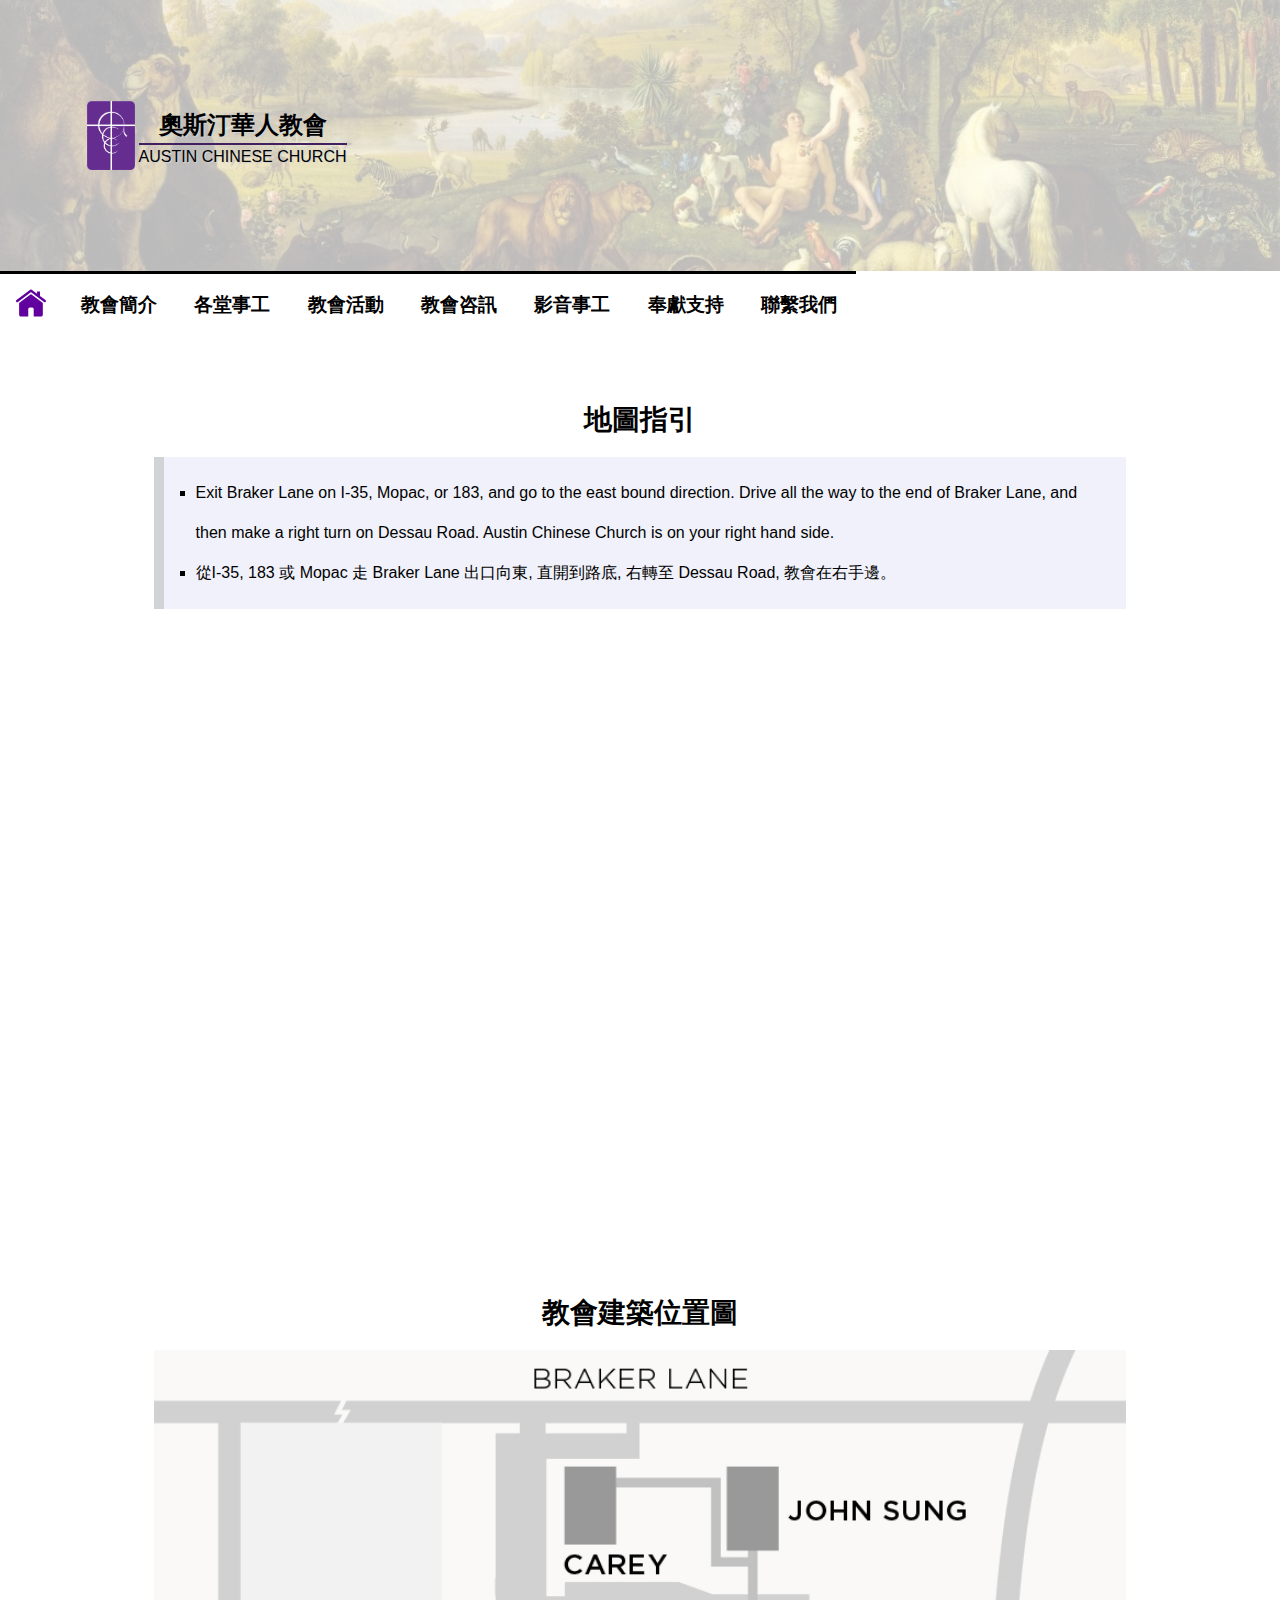
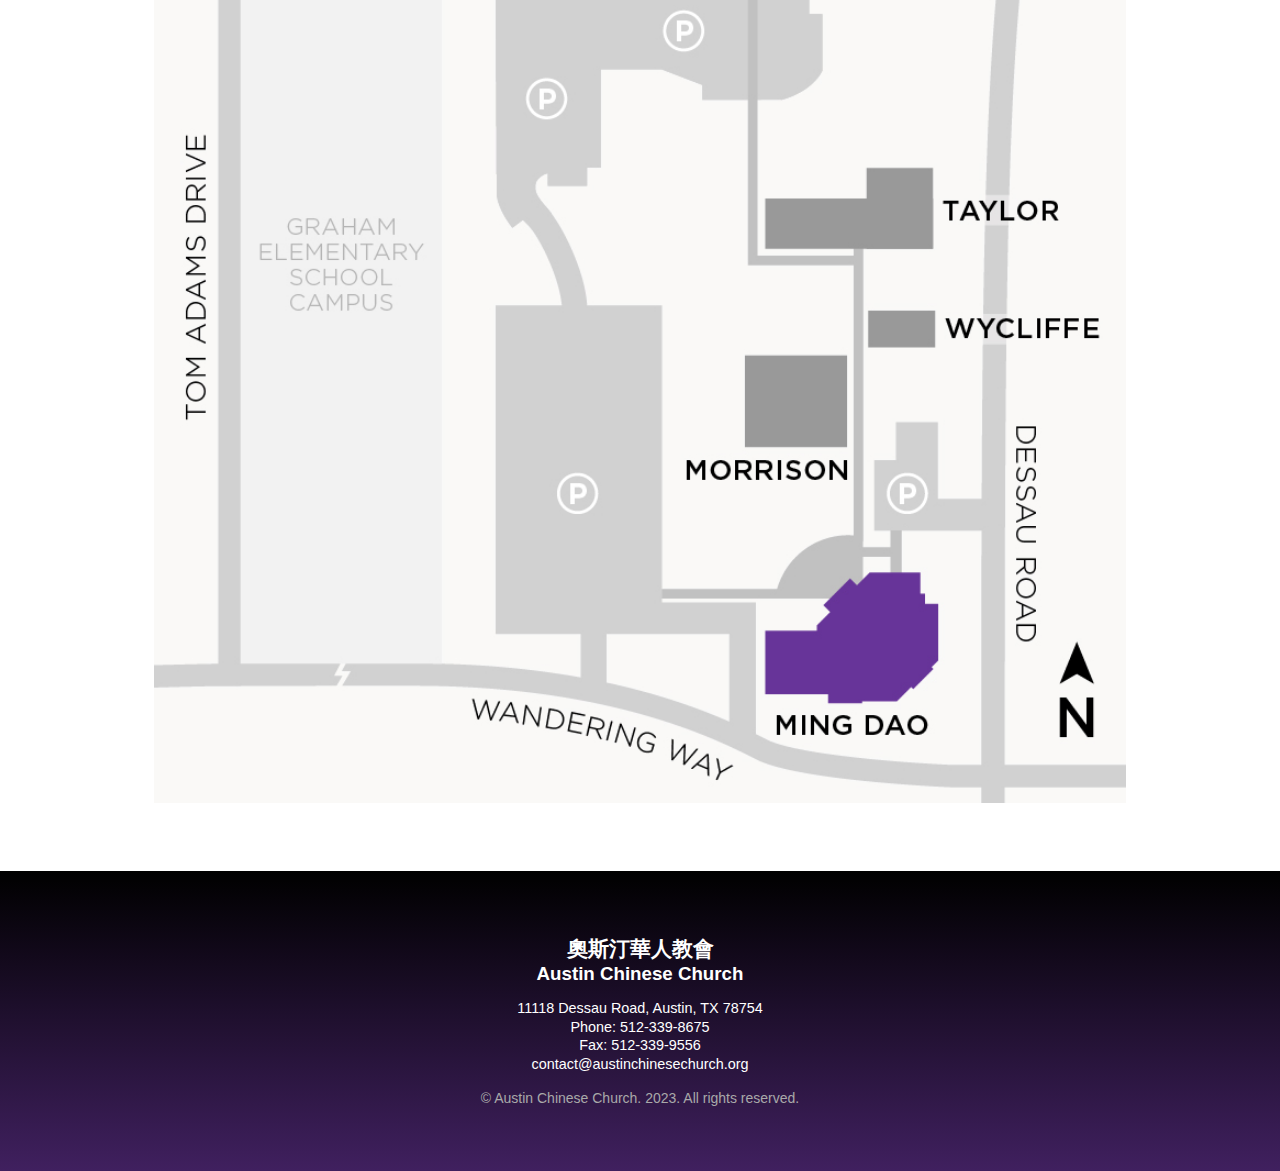
<file: html/direction.html>
<!DOCTYPE html>
<html>
	<head>
		<meta charset="utf-8" />
		<meta name="keywords" content="Austin Chinese Church">
		<meta name="description" content="Direction">
		<meta name="viewport"
			content="width=device-width,initial-scale=1,minimum-scale=1,maximum-scale=1,user-scalable=no" />
		<title>Direction</title>
		<link rel="stylesheet" href="../css/common.css" />
		<link rel="stylesheet" href="../css/header.css" />
		<link rel="stylesheet" href="../css/main.css" />
		<link rel="stylesheet" href="../css/affiliate.css" />
		<link rel="stylesheet" href="../css/footer.css" />
		<link rel="stylesheet" href="../css/cell.css" />
	</head>
	<body>
		<header>
			<div class="d-flex header-background-paradise">
				<a class="d-flex flex-row acc-logo" href="#" aria-label="Front">
					<img src="../img/acclogo.png" alt="logo">
					<div class="acc-brand">
						<h2>奧斯汀華人教會</h2>
						<small>AUSTIN CHINESE CHURCH</small>
					</div>
				</a>
				<div id="cellnavicon">
					<span>≡</span>
				</div>
			</div>
			<nav id="cellnavwrapper" class="nodisplay">
				<ul style="width: 100%">
					<li class="cellnav-line" style="display: flex; justify-content: right">
						<a href="#" id="menu-collapse">✕</a>
					</li>
					<li class="cellnav-line cellnav-bg">
						<a href="../index.html" class="cellnav-url">返回首頁</a>
					</li>
					<li class="cellnav-line cellnav-bg">
						<a href="#" class="cellnav-url cellnav-subicon" aria-expanded="false">教會簡介</a>
						<div class="cellnave-subwrapper nodisplay">
							<ul>
								<li><a class="cellnav-suburl" href="./church_history.html">教會歷史</a></li>
								<li><a class="cellnav-suburl" href="./staff.html">教牧同工</a></li>
								<li><a class="cellnav-suburl" href="./elders.html">長執會</a></li>
								<li><a class="cellnav-suburl" href="./constitution.html">信仰及規章</a></li>
							</ul>
						</div>
					</li>
					<li class="cellnav-line cellnav-bg">
						<a href="#" class="cellnav-url cellnav-subicon" aria-expanded="false">各堂事工</a>
						<div class="cellnave-subwrapper nodisplay">
							<ul>
								<li><a class="cellnav-suburl" href="http://lssaustin.org/Man/" target="_blank">华语部</a>
								</li>
								<li><a class="cellnav-suburl" href="https://acccantonese.blogspot.com/"
										target="_blank">粤语部</a></li>
								<li><a class="cellnav-suburl" href="http://english.austinchinesechurch.org/"
										target="_blank">英语部</a></li>
								<li><a class="cellnav-suburl" href="https://sw.austinchinesechurch.org/zh/"
										target="_blank">西南聚會點</a></li>
							</ul>
						</div>
					</li>
					<li class="cellnav-line cellnav-bg">
						<a href="#" class="cellnav-url cellnav-subicon" aria-expanded="false">教會活動</a>
						<div class="cellnave-subwrapper nodisplay">
							<ul>
								<li><a class="cellnav-suburl" href="./sunday_worship.html">主日崇拜</a></li>
								<li><a class="cellnav-suburl" href="./sunday_school.html">成人主日學</a></li>
								<li><a class="cellnav-suburl" href="./children.html">兒童事工</a></li>
								<li><a class="cellnav-suburl" href="./3_chinese_school.html">中文學校</a></li>
								<li><a class="cellnav-suburl" href="http://austinchinesechurch.net/women/"
										target="_blank">婦女天地</a></li>
								<li><a class="cellnav-suburl" href="https://www.accfaithathome.org/"
										target="_blank">信心之家</a></li>
							</ul>
						</div>
					</li>
					<li class="cellnav-line cellnav-bg">
						<a href="#" class="cellnav-url cellnav-subicon" aria-expanded="false">教會咨訊</a>
						<div class="cellnave-subwrapper nodisplay">
							<ul>
								<li><a class="cellnav-suburl" href="https://austinchinesechurch.org/WeeklyDocs/CurrentWeek.pdf" target="_blank">主日週報</a></li>
								<li><a class="cellnav-suburl"
										href="https://docs.google.com/spreadsheets/d/1tT0bFmp12acHygWAQqUvhDbzkg6ULySbh5UA4FGDD3o/edit#gid=1613856871"
										target="_blank">教會事曆</a></li>
								<li><a class="cellnav-suburl" href="./reservation.html">教室預定</a></li>
								<li><a class="cellnav-suburl" href="./2_bible_readerplan.html">讀經計劃</a></li>
								<li><a class="cellnav-suburl" href="./1_spiritual_formation.html">每日靈修</a></li>
							</ul>
						</div>
					</li>
					<li class="cellnav-line cellnav-bg">
						<a href="#" class="cellnav-url cellnav-subicon" aria-expanded="false">影音事工</a>
						<div class="cellnave-subwrapper nodisplay">
							<ul>
								<li><a class="cellnav-suburl"
										href="https://docs.google.com/spreadsheets/d/1Pn-9NTwUQutUYn0rwWzXPbtEHNVENrTFkWkqzsPO_cY/"
										target="_blank">华语录影</a></li>
								<li><a class="cellnav-suburl" href="http://www.austinchinesechurch.org/sermon/can/"
										target="_blank">粤语录音</a></li>
								<li><a class="cellnav-suburl" href="https://english.austinchinesechurch.org/sermons"
										target="_blank">英语录音</a></li>
							</ul>
						</div>
					</li>
					<li class="cellnav-line cellnav-bg">
						<a href="#" class="cellnav-url cellnav-subicon" aria-expanded="false">奉獻支持</a>
						<div class="cellnave-subwrapper nodisplay">
							<ul>
								<li><a class="cellnav-suburl" href="https://austinchinesechurch.org/docs/donation.pdf"
										target="_blank">奉獻指引</a></li>
								<li><a class="cellnav-suburl" href="https://acc.churchcenter.com/giving"
										target="_blank">網上奉獻</a></li>
							</ul>
						</div>
					</li>
					<li class="cellnav-bg">
						<a href="#" class="cellnav-url cellnav-subicon" aria-expanded="false">聯繫我們</a>
						<div class="cellnave-subwrapper nodisplay">
							<ul>
								<li><a href="#" class="cellnav-suburl">地圖指引</a></li>
								<li><a class="cellnav-suburl" href="./first_visit.html">初次來訪</a></li>
							</ul>
						</div>
					</li>
				</ul>
			</nav>
			<nav id="desknavwrapper">
				<div class="topmenu d-flex">
					<a style="border-top:0.22em solid black" href="../index.html">
						<img src="../img/home.svg" alt="homepage" width="30" height="30" />
					</a>
					<h3 id="top1">教會簡介</h3>
					<h3 id="top2">各堂事工</h3>
					<h3 id="top3">教會活動</h3>
					<h3 id="top4">教會咨訊</h3>
					<h3 id="top5">影音事工</h3>
					<h3 id="top6">奉獻支持</h3>
					<h3 id="top7">聯繫我們</h3>
					<div class="dropdown">
						<ul id="drop1">
							<li><a href="./church_history.html">教會歷史</a></li>
							<li><a href="./staff.html">教牧同工</a></li>
							<li><a href="./elders.html">長執會</a></li>
							<li><a href="./constitution.html">信仰及規章</a></li>
						</ul>
						<ul id="drop2">
							<li><a href="http://lssaustin.org/Man/" target="_blank">华语部</a></li>
							<li><a href="https://acccantonese.blogspot.com/" target="_blank">粤语部</a></li>
							<li><a href="http://english.austinchinesechurch.org/" target="_blank">英语部</a></li>
							<li><a href="https://sw.austinchinesechurch.org/zh/" target="_blank">西南聚會點</a></li>
						</ul>
						<ul id="drop3">
							<li><a href="./sunday_worship.html">主日崇拜</a></li>
							<li><a href="./sunday_school.html">成人主日學</a></li>
							<li><a href="./children.html">兒童事工</a></li>
							<li><a href="./3_chinese_school.html">中文學校</a></li>
							<li><a href="http://austinchinesechurch.net/women/" target="_blank">婦女天地</a></li>
							<li><a href="https://www.accfaithathome.org/" target="_blank">信心之家</a></li>
						</ul>
						<ul id="drop4">
							<li><a href="https://austinchinesechurch.org/WeeklyDocs/CurrentWeek.pdf" target="_blank">主日週報</a></li>
							<li><a href="https://docs.google.com/spreadsheets/d/1tT0bFmp12acHygWAQqUvhDbzkg6ULySbh5UA4FGDD3o/edit#gid=1613856871"
									target="_blank">教會事曆</a></li>
							<li><a href="./reservation.html">教室預定</a></li>
							<li><a href="./2_bible_readerplan.html">讀經計劃</a></li>
							<li><a href="./1_spiritual_formation.html">每日靈修</a></li>
						</ul>
						<ul id="drop5">
							<li><a href="https://docs.google.com/spreadsheets/d/1Pn-9NTwUQutUYn0rwWzXPbtEHNVENrTFkWkqzsPO_cY/"
									target="_blank">华语录影</a></li>
							<li><a href="http://www.austinchinesechurch.org/sermon/can/" target="_blank">粤语录音</a></li>
							<li><a href="https://english.austinchinesechurch.org/sermons" target="_blank">英语录音</a></li>
						</ul>
						<ul id="drop6">
							<li><a href="https://austinchinesechurch.org/docs/donation.pdf" target="_blank">奉獻指引</a></li>
							<li><a href="https://acc.churchcenter.com/giving" target="_blank">網上奉獻</a></li>
						</ul>
						<ul id="drop7">
							<li><a href="#">地圖指引</a></li>
							<li><a href="./first_visit.html">初次來訪</a></li>
						</ul>
					</div>
				</div>
			</nav>
		</header>
		<section>
			<article class="tcenter">
				<div class="first-visit-title">
					<h2>地圖指引</h2>
					<p style="margin: 1em 0; font-size:1.1em; font-weight: bold;"></p>
					<blockquote>
						<ul style="list-style-type: square;">
							<li>Exit Braker Lane on I-35, Mopac, or 183, and go to the east bound direction. 
							Drive all the way to the end of Braker Lane, and then make a right turn on Dessau Road. 
							Austin Chinese Church is on your right hand side.</li>
							<li>從I-35, 183 或 Mopac 走 Braker Lane 出口向東, 直開到路底, 
							右轉至 Dessau Road, 教會在右手邊。</li>
						</ul>
					</blockquote>
					<p style="margin: 1em 0; font-size:1.1em; font-weight: bold;"></p>	
					<div class="mapouter" style="display:inline-block;">
						<div class="gmap_canvas">
							<iframe
								src="https://www.google.com/maps/embed?pb=!1m18!1m12!1m3!1d3442.292759197172!2d-97.66975878519625!3d30.371043681764625!2m3!1f0!2f0!3f0!3m2!1i1024!2i768!4f13.1!3m3!1m2!1s0x8644c917bf280f63%3A0x97cb7886a5598323!2sAustin%20Chinese%20Church!5e0!3m2!1sen!2sus!4v1680207513010!5m2!1sen!2sus"
								width="100%" height="600" style="border:0;" allowfullscreen="" loading="lazy"
								referrerpolicy="no-referrer-when-downgrade"></iframe>
							<style>
								.mapouter {
									position: relative;
									text-align: right;
									height: 600px;
									width: 100%;
								}
					
								.gmap_canvas {
									overflow: hidden;
									background: none !important;
									height: 600px;
									width: 100%;
								}
							</style>
						</div>
					</div>
				</div>
			</article>
			<article class="tcenter">
				<div class="first-visit-title">
					<h2>教會建築位置圖</h2>
					<p style="margin: 1em 0; font-size:1.1em; font-weight: bold;"></p>	
					<img src="../upload/imgs/campus_map.jpg" style="width: 100%;"/>
				</div>
			</article>
		</section>
		<footer>
			<h3 style="font-size: 1.3em">奧斯汀華人教會</h3>
			<h3>Austin Chinese Church</h3>
			<p>
				11118 Dessau Road, Austin, TX 78754
				<br>
				Phone: 512-339-8675
				<br>
				Fax: 512-339-9556
				<br>
				contact@austinchinesechurch.org
			</p>
			<p class="copyright">
				© Austin Chinese Church. 2023. All rights reserved.
			</p>
		</footer>
	</body>
</html>

<script charset="utf-8">
	function callCellNav() {
		var cellicon = document.getElementById("cellnavicon");

		cellicon.addEventListener("click", function() {
			navwrapper = document.getElementById("cellnavwrapper");
			navwrapper.classList.remove("nodisplay");
			navwrapper.classList.add("blockdisplay");
		}, false);
	}

	function cellNavDrop() {
		var items = document.querySelectorAll(".cellnav-bg");
		for (var i = 0; i < items.length; i++) {
			if (items[i].children.length > 1) {
				var uri = items[i].children[0];
				uri.addEventListener("click", function() {
					dropControl(this, this.nextElementSibling);
				}, false);
			}
		}
	}

	function dropControl(uri, subdiv) {
		event.preventDefault();
		var uri_expanded = uri.getAttribute("aria-expanded");
		if (uri_expanded == "true") {
			uri.setAttribute("aria-expanded", false);
			uri.classList.remove("cellnav-subicon-collapse");
			uri.classList.add("cellnav-subicon");
			subdiv.classList.remove("blockdisplay");
			subdiv.classList.add("nodisplay");

		} else {
			uri.setAttribute("aria-expanded", true);
			uri.classList.remove("cellnav-subicon");
			uri.classList.add("cellnav-subicon-collapse");
			subdiv.classList.remove("nodisplay");
			subdiv.classList.add("blockdisplay");
		}
	}

	function menuCollapse() {
		var gohome = document.getElementById("menu-collapse");
		gohome.addEventListener("click", function() {
			navwrapper = document.getElementById("cellnavwrapper");
			navwrapper.classList.remove("blockdisplay");
			navwrapper.classList.add("nodisplay");
		}, false);
	}
	callCellNav();
	cellNavDrop();
	menuCollapse();
</script>
</file>
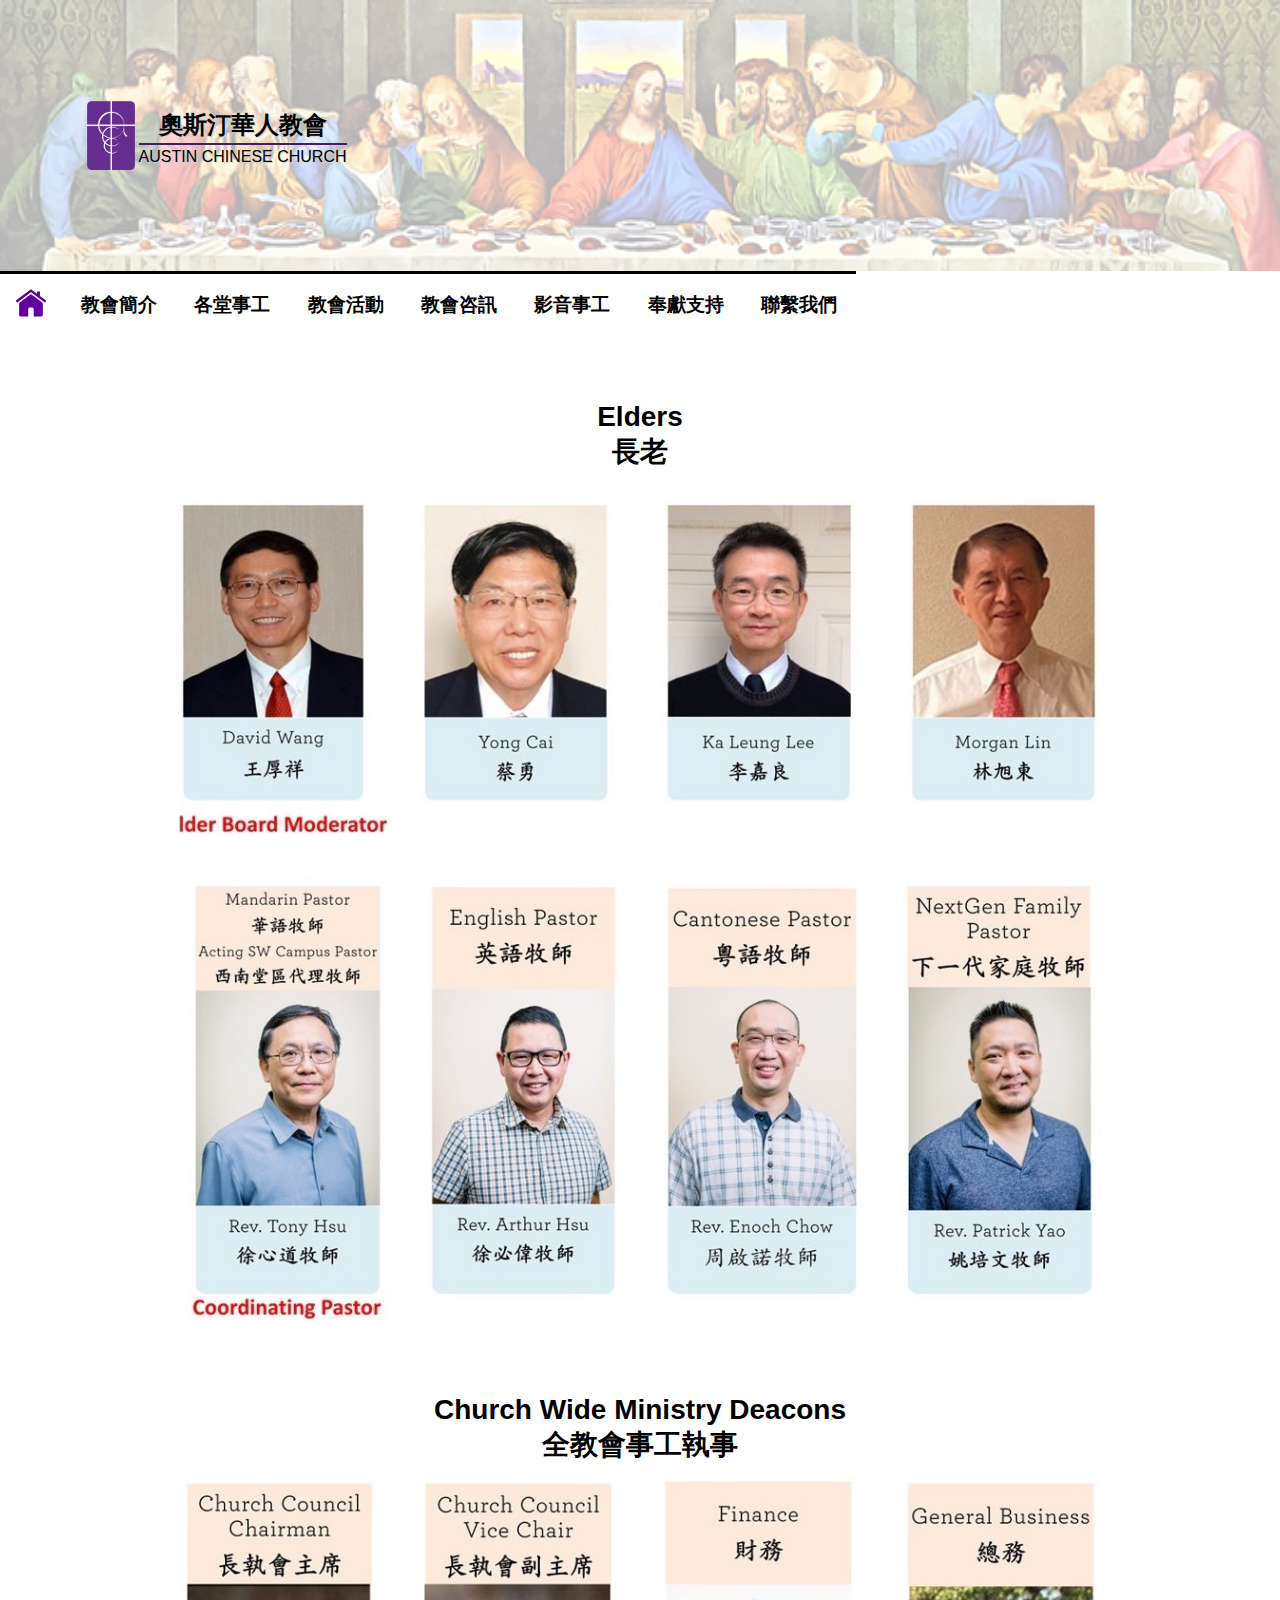
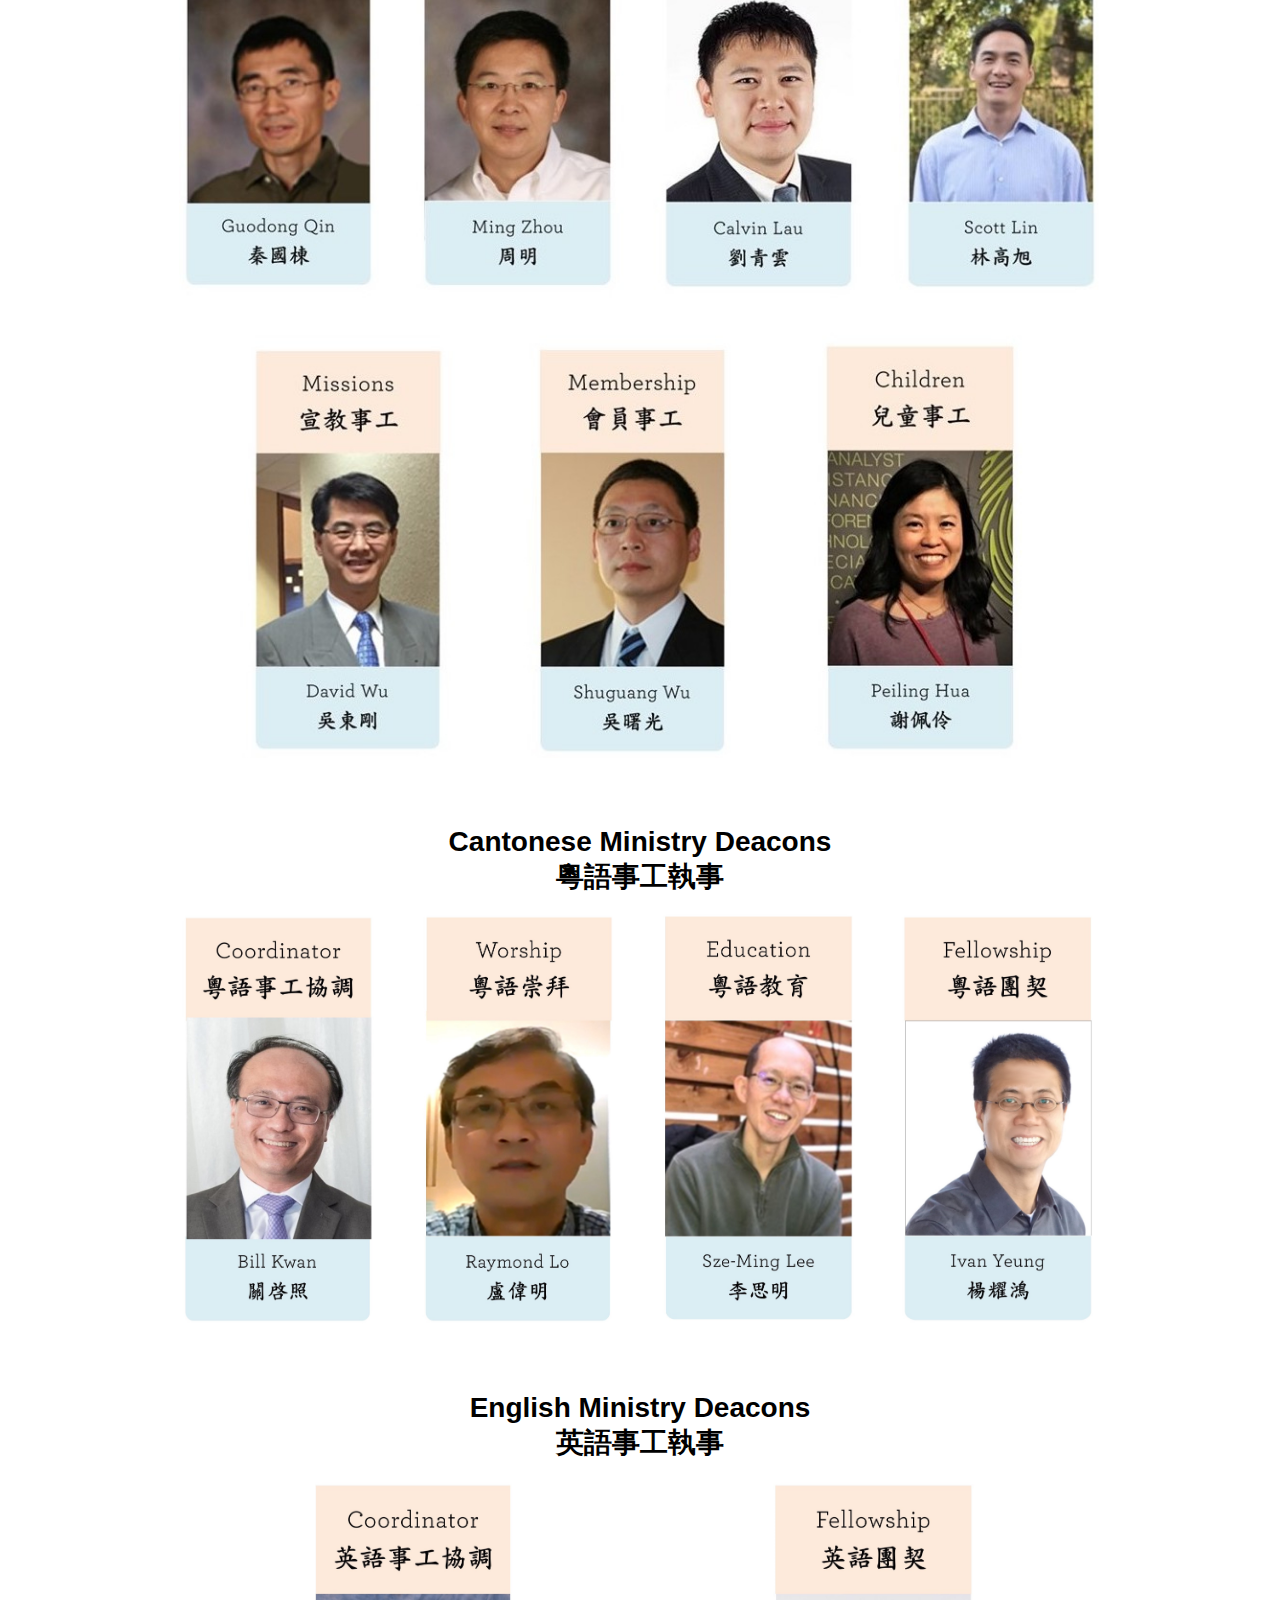
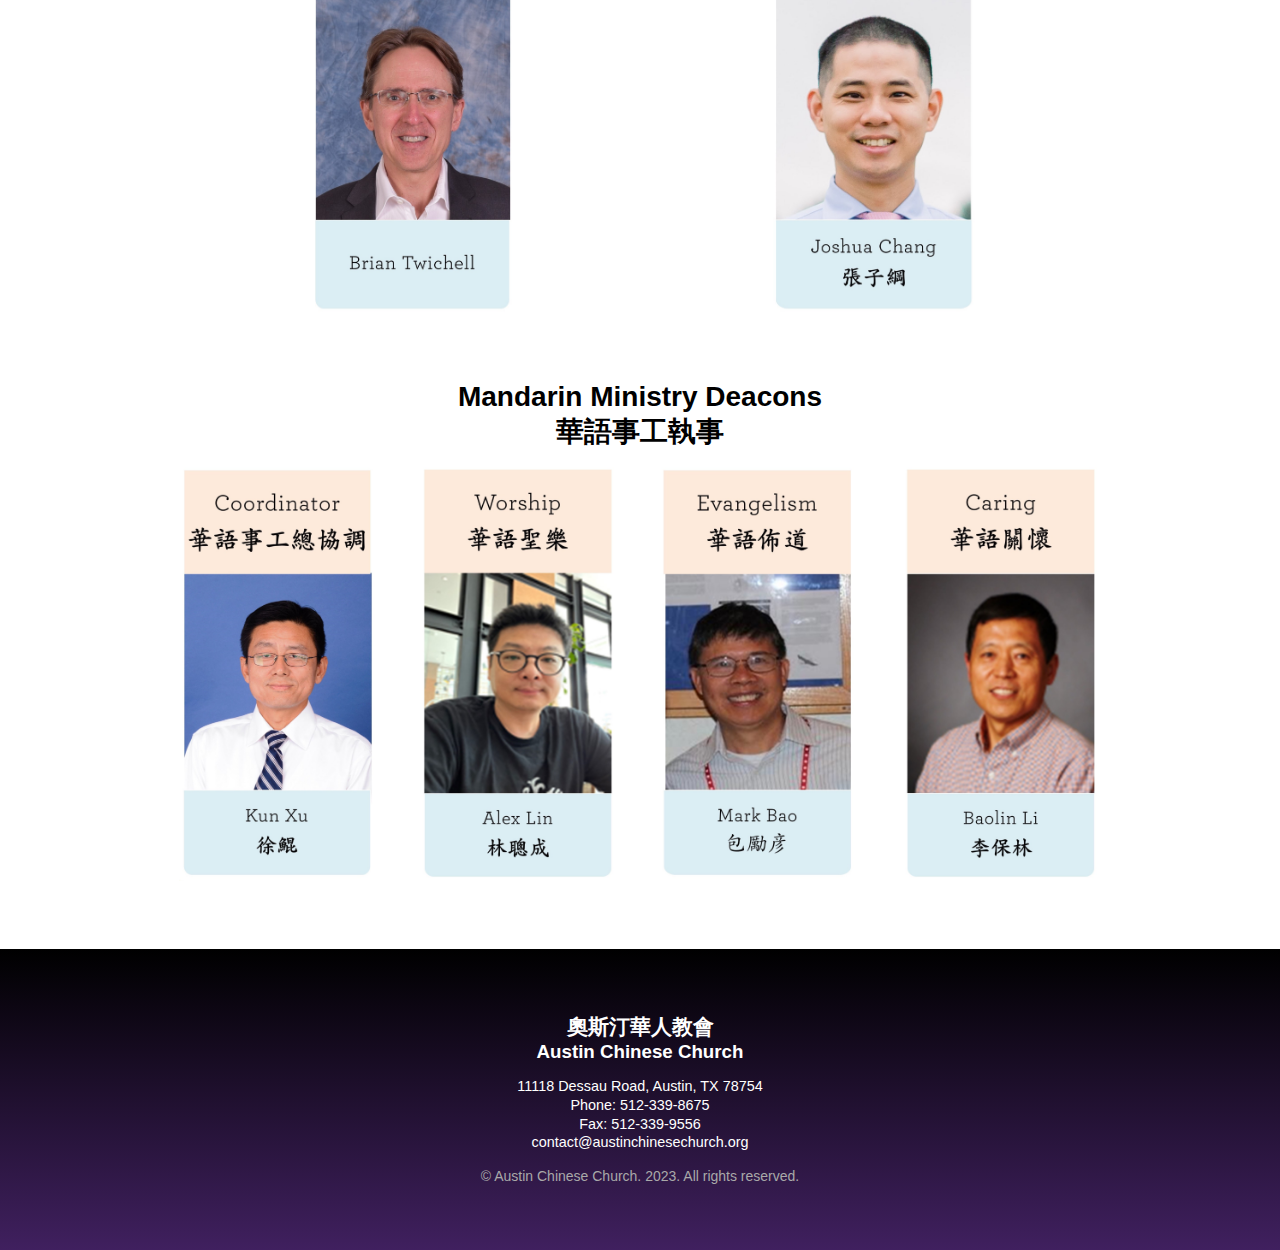
<file: html/elders.html>
<!DOCTYPE html>
<html>
	<head>
		<meta charset="utf-8" />
		<meta name="keywords" content="Austin Chinese Church">
		<meta name="description" content="Church Council">
		<meta name="viewport"
			content="width=device-width,initial-scale=1,minimum-scale=1,maximum-scale=1,user-scalable=no" />
		<title>Church Council</title>
		<link rel="stylesheet" href="../css/common.css" />
		<link rel="stylesheet" href="../css/header.css" />
		<link rel="stylesheet" href="../css/main.css" />
		<link rel="stylesheet" href="../css/affiliate.css" />
		<link rel="stylesheet" href="../css/footer.css" />
		<link rel="stylesheet" href="../css/cell.css" />
	</head>
	<body>
		<header>
			<div class="d-flex header-background-supper">
				<a class="d-flex flex-row acc-logo" href="#" aria-label="Front">
					<img src="../img/acclogo.png" alt="logo">
					<div class="acc-brand">
						<h2>奧斯汀華人教會</h2>
						<small>AUSTIN CHINESE CHURCH</small>
					</div>
				</a>
				<div id="cellnavicon">
					<span>≡</span>
				</div>
			</div>
			<nav id="cellnavwrapper" class="nodisplay">
				<ul style="width: 100%">
					<li class="cellnav-line" style="display: flex; justify-content: right">
						<a href="#" id="menu-collapse">✕</a>
					</li>
					<li class="cellnav-line cellnav-bg">
						<a href="../index.html" class="cellnav-url">返回首頁</a>
					</li>
					<li class="cellnav-line cellnav-bg">
						<a href="#" class="cellnav-url cellnav-subicon" aria-expanded="false">教會簡介</a>
						<div class="cellnave-subwrapper nodisplay">
							<ul>
								<li><a class="cellnav-suburl" href="./church_history.html">教會歷史</a></li>
								<li><a class="cellnav-suburl" href="./staff.html">教牧同工</a></li>
								<li><a href="#" class="cellnav-suburl">長執會</a></li>
								<li><a class="cellnav-suburl" href="./constitution.html">信仰及規章</a></li>
							</ul>
						</div>
					</li>
					<li class="cellnav-line cellnav-bg">
						<a href="#" class="cellnav-url cellnav-subicon" aria-expanded="false">各堂事工</a>
						<div class="cellnave-subwrapper nodisplay">
							<ul>
								<li><a class="cellnav-suburl" href="http://lssaustin.org/Man/" target="_blank">华语部</a>
								</li>
								<li><a class="cellnav-suburl" href="https://acccantonese.blogspot.com/"
										target="_blank">粤语部</a></li>
								<li><a class="cellnav-suburl" href="http://english.austinchinesechurch.org/"
										target="_blank">英语部</a></li>
								<li><a class="cellnav-suburl" href="https://sw.austinchinesechurch.org/zh/"
										target="_blank">西南聚會點</a></li>
							</ul>
						</div>
					</li>
					<li class="cellnav-line cellnav-bg">
						<a href="#" class="cellnav-url cellnav-subicon" aria-expanded="false">教會活動</a>
						<div class="cellnave-subwrapper nodisplay">
							<ul>
								<li><a class="cellnav-suburl" href="./sunday_worship.html">主日崇拜</a></li>
								<li><a class="cellnav-suburl" href="./sunday_school.html">成人主日學</a></li>
								<li><a class="cellnav-suburl" href="./children.html">兒童事工</a></li>
								<li><a class="cellnav-suburl" href="./3_chinese_school.html">中文學校</a></li>
								<li><a class="cellnav-suburl" href="http://austinchinesechurch.net/women/"
										target="_blank">婦女天地</a></li>
								<li><a class="cellnav-suburl" href="https://www.accfaithathome.org/"
										target="_blank">信心之家</a></li>
							</ul>
						</div>
					</li>
					<li class="cellnav-line cellnav-bg">
						<a href="#" class="cellnav-url cellnav-subicon" aria-expanded="false">教會咨訊</a>
						<div class="cellnave-subwrapper nodisplay">
							<ul>
								<li><a class="cellnav-suburl" href="https://austinchinesechurch.org/WeeklyDocs/CurrentWeek.pdf" target="_blank">主日週報</a></li>
								<li><a class="cellnav-suburl"
										href="https://docs.google.com/spreadsheets/d/1tT0bFmp12acHygWAQqUvhDbzkg6ULySbh5UA4FGDD3o/edit#gid=1613856871"
										target="_blank">教會事曆</a></li>
								<li><a class="cellnav-suburl" href="./reservation.html">教室預定</a></li>
								<li><a class="cellnav-suburl" href="./2_bible_readerplan.html">讀經計劃</a></li>
								<li><a class="cellnav-suburl" href="./1_spiritual_formation.html">每日靈修</a></li>
							</ul>
						</div>
					</li>
					<li class="cellnav-line cellnav-bg">
						<a href="#" class="cellnav-url cellnav-subicon" aria-expanded="false">影音事工</a>
						<div class="cellnave-subwrapper nodisplay">
							<ul>
								<li><a class="cellnav-suburl"
										href="https://docs.google.com/spreadsheets/d/1Pn-9NTwUQutUYn0rwWzXPbtEHNVENrTFkWkqzsPO_cY/"
										target="_blank">华语录影</a></li>
								<li><a class="cellnav-suburl" href="http://www.austinchinesechurch.org/sermon/can/"
										target="_blank">粤语录音</a></li>
								<li><a class="cellnav-suburl" href="https://english.austinchinesechurch.org/sermons"
										target="_blank">英语录音</a></li>
							</ul>
						</div>
					</li>
					<li class="cellnav-line cellnav-bg">
						<a href="#" class="cellnav-url cellnav-subicon" aria-expanded="false">奉獻支持</a>
						<div class="cellnave-subwrapper nodisplay">
							<ul>
								<li><a class="cellnav-suburl" href="https://austinchinesechurch.org/docs/donation.pdf"
										target="_blank">奉獻指引</a></li>
								<li><a class="cellnav-suburl" href="https://acc.churchcenter.com/giving"
										target="_blank">網上奉獻</a></li>
							</ul>
						</div>
					</li>
					<li class="cellnav-bg">
						<a href="#" class="cellnav-url cellnav-subicon" aria-expanded="false">聯繫我們</a>
						<div class="cellnave-subwrapper nodisplay">
							<ul>
								<li><a class="cellnav-suburl" href="./direction.html">地圖指引</a></li>
								<li><a class="cellnav-suburl" href="./first_visit.html">初次來訪</a></li>
							</ul>
						</div>
					</li>
				</ul>
			</nav>
			<nav id="desknavwrapper">
				<div class="topmenu d-flex">
					<a style="border-top:0.22em solid black" href="../index.html">
						<img src="../img/home.svg" alt="homepage" width="30" height="30" />
					</a>
					<h3 id="top1">教會簡介</h3>
					<h3 id="top2">各堂事工</h3>
					<h3 id="top3">教會活動</h3>
					<h3 id="top4">教會咨訊</h3>
					<h3 id="top5">影音事工</h3>
					<h3 id="top6">奉獻支持</h3>
					<h3 id="top7">聯繫我們</h3>
					<div class="dropdown">
						<ul id="drop1">
							<li><a href="./church_history.html">教會歷史</a></li>
							<li><a href="./staff.html">教牧同工</a></li>
							<li><a href="#">長執會</a></li>
							<li><a href="./constitution.html">信仰及規章</a></li>
						</ul>
						<ul id="drop2">
							<li><a href="http://lssaustin.org/Man/" target="_blank">华语部</a></li>
							<li><a href="https://acccantonese.blogspot.com/" target="_blank">粤语部</a></li>
							<li><a href="http://english.austinchinesechurch.org/" target="_blank">英语部</a></li>
							<li><a href="https://sw.austinchinesechurch.org/zh/" target="_blank">西南聚會點</a></li>
						</ul>
						<ul id="drop3">
							<li><a href="./sunday_worship.html">主日崇拜</a></li>
							<li><a href="./sunday_school.html">成人主日學</a></li>
							<li><a href="./children.html">兒童事工</a></li>
							<li><a href="./3_chinese_school.html">中文學校</a></li>
							<li><a href="http://austinchinesechurch.net/women/" target="_blank">婦女天地</a></li>
							<li><a href="https://www.accfaithathome.org/" target="_blank">信心之家</a></li>
						</ul>
						<ul id="drop4">
							<li><a href="https://austinchinesechurch.org/WeeklyDocs/CurrentWeek.pdf" target="_blank">主日週報</a></li>
							<li><a href="https://docs.google.com/spreadsheets/d/1tT0bFmp12acHygWAQqUvhDbzkg6ULySbh5UA4FGDD3o/edit#gid=1613856871"
									target="_blank">教會事曆</a></li>
							<li><a href="./reservation.html">教室預定</a></li>
							<li><a href="./2_bible_readerplan.html">讀經計劃</a></li>
							<li><a href="./1_spiritual_formation.html">每日靈修</a></li>
						</ul>
						<ul id="drop5">
							<li><a href="https://docs.google.com/spreadsheets/d/1Pn-9NTwUQutUYn0rwWzXPbtEHNVENrTFkWkqzsPO_cY/"
									target="_blank">华语录影</a></li>
							<li><a href="http://www.austinchinesechurch.org/sermon/can/" target="_blank">粤语录音</a></li>
							<li><a href="https://english.austinchinesechurch.org/sermons" target="_blank">英语录音</a></li>
						</ul>
						<ul id="drop6">
							<li><a href="https://austinchinesechurch.org/docs/donation.pdf" target="_blank">奉獻指引</a></li>
							<li><a href="https://acc.churchcenter.com/giving" target="_blank">網上奉獻</a></li>
						</ul>
						<ul id="drop7">
							<li><a href="./direction.html">地圖指引</a></li>
							<li><a href="./first_visit.html">初次來訪</a></li>
						</ul>
					</div>
				</div>
			</nav>
		</header>
		<section>
			<article class="tcenter">
				<div class="first-visit-title">
					<h2>Elders</h2>
					<h2>長老</h2>
				</div>
				<div class="staff-pics">
					<img src="../upload/5_staff/elders_final.jpg" />
				</div>	
			</article>
			<article class="tcenter">
				<div class="first-visit-title">
					<h2>Church Wide Ministry Deacons</h2>
					<h2>全教會事工執事</h2>					
				</div>
				<div class="staff-pics">
					<img src="../upload/5_staff/churchwide_deacons_final.jpg" />
				</div>	
			</article>
			<article class="tcenter">
				<div class="first-visit-title">
					<h2>Cantonese Ministry Deacons</h2>
					<h2>粵語事工執事</h2>
				</div>
				<div class="staff-pics">
					<img src="../upload/5_staff/cantonese_deacons_final.jpg" />
				</div>	
			</article>
			<article class="tcenter">
				<div class="first-visit-title">
					<h2>English Ministry Deacons</h2>
					<h2>英語事工執事</h2>	
				</div>
				<div class="staff-pics">
					<img src="../upload/5_staff/english_deacons_final.jpg" />
				</div>	
			</article>
			<article class="tcenter">
				<div class="first-visit-title">
					<h2>Mandarin Ministry Deacons</h2>
					<h2>華語事工執事</h2>	
				</div>
				<div class="staff-pics">
					<img src="../upload/5_staff/mandarin_deacons_final.jpg" />
				</div>	
			</article>
		</section>
		<footer>
			<h3 style="font-size: 1.3em">奧斯汀華人教會</h3>
			<h3>Austin Chinese Church</h3>
			<p>
				11118 Dessau Road, Austin, TX 78754
				<br>
				Phone: 512-339-8675
				<br>
				Fax: 512-339-9556
				<br>
				contact@austinchinesechurch.org
			</p>
			<p class="copyright">
				© Austin Chinese Church. 2023. All rights reserved.
			</p>
		</footer>
	</body>
</html>

<script charset="utf-8">
	function callCellNav() {
		var cellicon = document.getElementById("cellnavicon");

		cellicon.addEventListener("click", function() {
			navwrapper = document.getElementById("cellnavwrapper");
			navwrapper.classList.remove("nodisplay");
			navwrapper.classList.add("blockdisplay");
		}, false);
	}

	function cellNavDrop() {
		var items = document.querySelectorAll(".cellnav-bg");
		for (var i = 0; i < items.length; i++) {
			if (items[i].children.length > 1) {
				var uri = items[i].children[0];
				uri.addEventListener("click", function() {
					dropControl(this, this.nextElementSibling);
				}, false);
			}
		}
	}

	function dropControl(uri, subdiv) {
		event.preventDefault();
		var uri_expanded = uri.getAttribute("aria-expanded");
		if (uri_expanded == "true") {
			uri.setAttribute("aria-expanded", false);
			uri.classList.remove("cellnav-subicon-collapse");
			uri.classList.add("cellnav-subicon");
			subdiv.classList.remove("blockdisplay");
			subdiv.classList.add("nodisplay");

		} else {
			uri.setAttribute("aria-expanded", true);
			uri.classList.remove("cellnav-subicon");
			uri.classList.add("cellnav-subicon-collapse");
			subdiv.classList.remove("nodisplay");
			subdiv.classList.add("blockdisplay");
		}
	}

	function menuCollapse() {
		var gohome = document.getElementById("menu-collapse");
		gohome.addEventListener("click", function() {
			navwrapper = document.getElementById("cellnavwrapper");
			navwrapper.classList.remove("blockdisplay");
			navwrapper.classList.add("nodisplay");
		}, false);
	}
	callCellNav();
	cellNavDrop();
	menuCollapse();
</script>
</file>
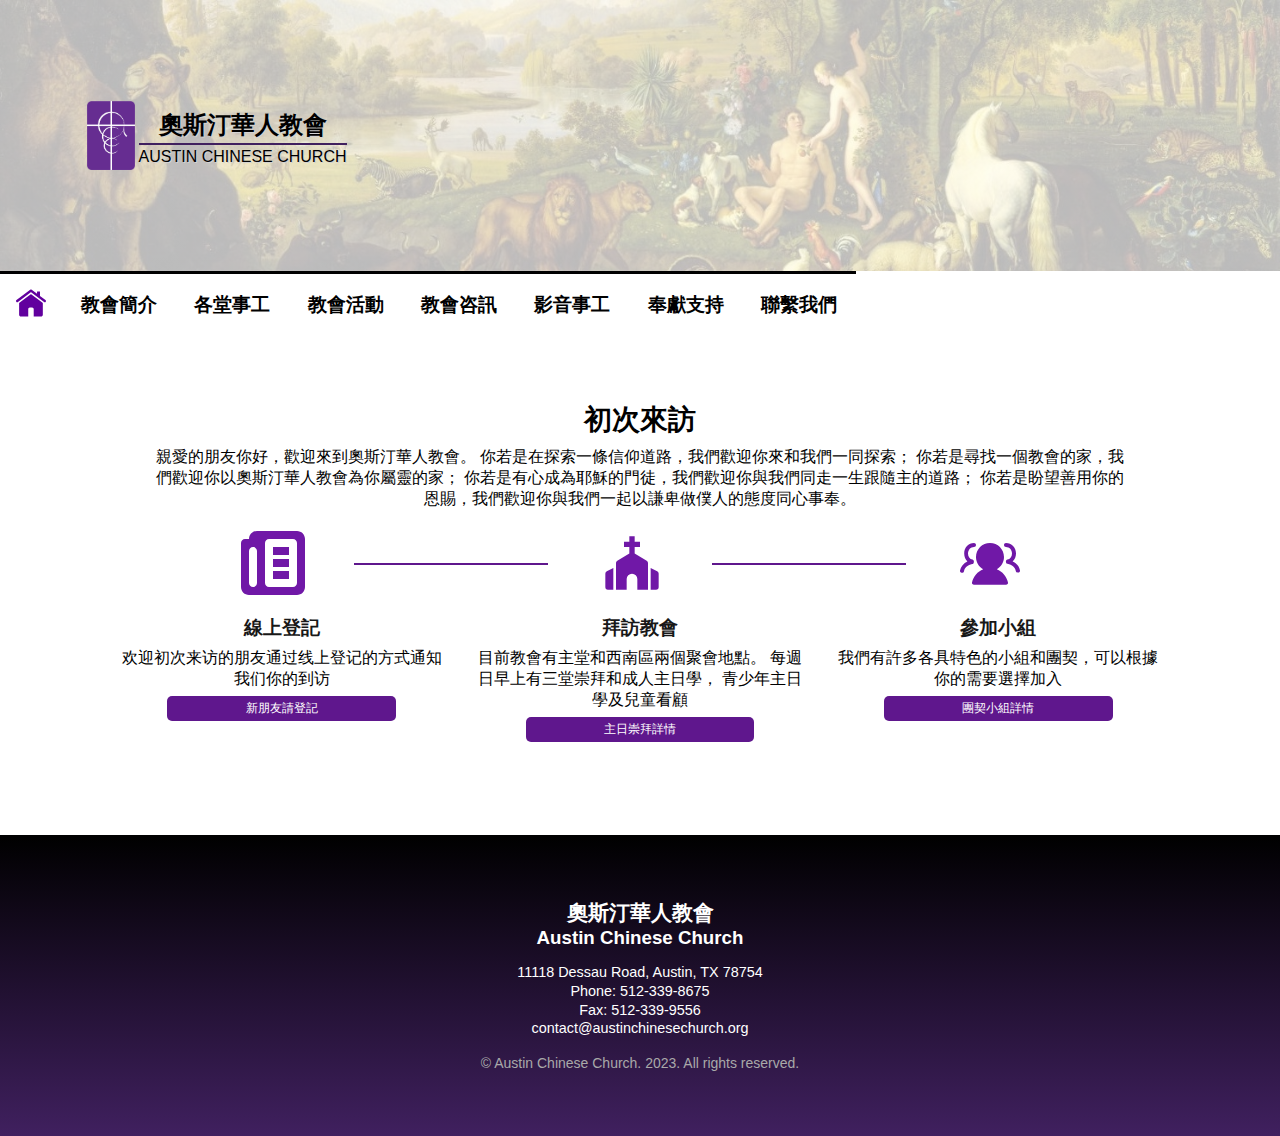
<file: html/first_visit.html>
<!DOCTYPE html>
<html>
	<head>
		<meta charset="utf-8" />
		<meta name="keywords" content="Austin Chinese Church">
		<meta name="description" content="First Time Visitor">
		<meta name="viewport"
			content="width=device-width,initial-scale=1,minimum-scale=1,maximum-scale=1,user-scalable=no" />
		<title>First Time Visitor</title>
		<link rel="stylesheet" href="../css/common.css" />
		<link rel="stylesheet" href="../css/header.css" />
		<link rel="stylesheet" href="../css/main.css" />
		<link rel="stylesheet" href="../css/affiliate.css" />
		<link rel="stylesheet" href="../css/footer.css" />
		<link rel="stylesheet" href="../css/cell.css" />
	</head>
	<body>
		<header>
			<div class="d-flex header-background-paradise">
				<a class="d-flex flex-row acc-logo" href="#" aria-label="Front">
					<img src="../img/acclogo.png" alt="logo">
					<div class="acc-brand">
						<h2>奧斯汀華人教會</h2>
						<small>AUSTIN CHINESE CHURCH</small>
					</div>
				</a>
				<div id="cellnavicon">
					<span>≡</span>
				</div>
			</div>
			<nav id="cellnavwrapper" class="nodisplay">
				<ul style="width: 100%">
					<li class="cellnav-line" style="display: flex; justify-content: right">
						<a href="#" id="menu-collapse">✕</a>
					</li>
					<li class="cellnav-line cellnav-bg">
						<a href="../index.html" class="cellnav-url">返回首頁</a>
					</li>
					<li class="cellnav-line cellnav-bg">
						<a href="#" class="cellnav-url cellnav-subicon" aria-expanded="false">教會簡介</a>
						<div class="cellnave-subwrapper nodisplay">
							<ul>
								<li><a class="cellnav-suburl" href="./church_history.html">教會歷史</a></li>
								<li><a class="cellnav-suburl" href="./staff.html">教牧同工</a></li>
								<li><a class="cellnav-suburl" href="./elders.html">長執會</a></li>
								<li><a class="cellnav-suburl" href="./constitution.html">信仰及規章</a></li>
							</ul>
						</div>
					</li>
					<li class="cellnav-line cellnav-bg">
						<a href="#" class="cellnav-url cellnav-subicon" aria-expanded="false">各堂事工</a>
						<div class="cellnave-subwrapper nodisplay">
							<ul>
								<li><a class="cellnav-suburl" href="http://lssaustin.org/Man/" target="_blank">华语部</a>
								</li>
								<li><a class="cellnav-suburl" href="https://acccantonese.blogspot.com/"
										target="_blank">粤语部</a></li>
								<li><a class="cellnav-suburl" href="http://english.austinchinesechurch.org/"
										target="_blank">英语部</a></li>
								<li><a class="cellnav-suburl" href="https://sw.austinchinesechurch.org/zh/"
										target="_blank">西南聚會點</a></li>
							</ul>
						</div>
					</li>
					<li class="cellnav-line cellnav-bg">
						<a href="#" class="cellnav-url cellnav-subicon" aria-expanded="false">教會活動</a>
						<div class="cellnave-subwrapper nodisplay">
							<ul>
								<li><a class="cellnav-suburl" href="./sunday_worship.html">主日崇拜</a></li>
								<li><a class="cellnav-suburl" href="./sunday_school.html">成人主日學</a></li>
								<li><a class="cellnav-suburl" href="./children.html">兒童事工</a></li>
								<li><a class="cellnav-suburl" href="./3_chinese_school.html">中文學校</a></li>
								<li><a class="cellnav-suburl" href="http://austinchinesechurch.net/women/"
										target="_blank">婦女天地</a></li>
								<li><a class="cellnav-suburl" href="https://www.accfaithathome.org/"
										target="_blank">信心之家</a></li>
							</ul>
						</div>
					</li>
					<li class="cellnav-line cellnav-bg">
						<a href="#" class="cellnav-url cellnav-subicon" aria-expanded="false">教會咨訊</a>
						<div class="cellnave-subwrapper nodisplay">
							<ul>
								<li><a class="cellnav-suburl" href="https://austinchinesechurch.org/WeeklyDocs/CurrentWeek.pdf" target="_blank">主日週報</a></li>
								<li><a class="cellnav-suburl"
										href="https://docs.google.com/spreadsheets/d/1tT0bFmp12acHygWAQqUvhDbzkg6ULySbh5UA4FGDD3o/edit#gid=1613856871"
										target="_blank">教會事曆</a></li>
								<li><a class="cellnav-suburl" href="./reservation.html">教室預定</a></li>
								<li><a class="cellnav-suburl" href="./2_bible_readerplan.html">讀經計劃</a></li>
								<li><a class="cellnav-suburl" href="./1_spiritual_formation.html">每日靈修</a></li>
							</ul>
						</div>
					</li>
					<li class="cellnav-line cellnav-bg">
						<a href="#" class="cellnav-url cellnav-subicon" aria-expanded="false">影音事工</a>
						<div class="cellnave-subwrapper nodisplay">
							<ul>
								<li><a class="cellnav-suburl"
										href="https://docs.google.com/spreadsheets/d/1Pn-9NTwUQutUYn0rwWzXPbtEHNVENrTFkWkqzsPO_cY/"
										target="_blank">华语录影</a></li>
								<li><a class="cellnav-suburl" href="http://www.austinchinesechurch.org/sermon/can/"
										target="_blank">粤语录音</a></li>
								<li><a class="cellnav-suburl" href="https://english.austinchinesechurch.org/sermons"
										target="_blank">英语录音</a></li>
							</ul>
						</div>
					</li>
					<li class="cellnav-line cellnav-bg">
						<a href="#" class="cellnav-url cellnav-subicon" aria-expanded="false">奉獻支持</a>
						<div class="cellnave-subwrapper nodisplay">
							<ul>
								<li><a class="cellnav-suburl" href="https://austinchinesechurch.org/docs/donation.pdf"
										target="_blank">奉獻指引</a></li>
								<li><a class="cellnav-suburl" href="https://acc.churchcenter.com/giving"
										target="_blank">網上奉獻</a></li>
							</ul>
						</div>
					</li>
					<li class="cellnav-bg">
						<a href="#" class="cellnav-url cellnav-subicon" aria-expanded="false">聯繫我們</a>
						<div class="cellnave-subwrapper nodisplay">
							<ul>
								<li><a class="cellnav-suburl" href="./direction.html">地圖指引</a></li>
								<li><a class="cellnav-suburl" href="#">初次來訪</a></li>
							</ul>
						</div>
					</li>
				</ul>
			</nav>
			<nav id="desknavwrapper">
				<div class="topmenu d-flex">
					<a style="border-top:0.22em solid black" href="../index.html">
						<img src="../img/home.svg" alt="homepage" width="30" height="30" />
					</a>
					<h3 id="top1">教會簡介</h3>
					<h3 id="top2">各堂事工</h3>
					<h3 id="top3">教會活動</h3>
					<h3 id="top4">教會咨訊</h3>
					<h3 id="top5">影音事工</h3>
					<h3 id="top6">奉獻支持</h3>
					<h3 id="top7">聯繫我們</h3>
					<div class="dropdown">
						<ul id="drop1">
							<li><a href="./church_history.html">教會歷史</a></li>
							<li><a href="./staff.html">教牧同工</a></li>
							<li><a href="./elders.html">長執會</a></li>
							<li><a href="./constitution.html">信仰及規章</a></li>
						</ul>
						<ul id="drop2">
							<li><a href="http://lssaustin.org/Man/" target="_blank">华语部</a></li>
							<li><a href="https://acccantonese.blogspot.com/" target="_blank">粤语部</a></li>
							<li><a href="http://english.austinchinesechurch.org/" target="_blank">英语部</a></li>
							<li><a href="https://sw.austinchinesechurch.org/zh/" target="_blank">西南聚會點</a></li>
						</ul>
						<ul id="drop3">
							<li><a href="./sunday_worship.html">主日崇拜</a></li>
							<li><a href="./sunday_school.html">成人主日學</a></li>
							<li><a href="./children.html">兒童事工</a></li>
							<li><a href="./3_chinese_school.html">中文學校</a></li>
							<li><a href="http://austinchinesechurch.net/women/" target="_blank">婦女天地</a></li>
							<li><a href="https://www.accfaithathome.org/" target="_blank">信心之家</a></li>
						</ul>
						<ul id="drop4">
							<li><a href="https://austinchinesechurch.org/WeeklyDocs/CurrentWeek.pdf" target="_blank">主日週報</a></li>
							<li><a href="https://docs.google.com/spreadsheets/d/1tT0bFmp12acHygWAQqUvhDbzkg6ULySbh5UA4FGDD3o/edit#gid=1613856871"
									target="_blank">教會事曆</a></li>
							<li><a href="./reservation.html">教室預定</a></li>
							<li><a href="./2_bible_readerplan.html">讀經計劃</a></li>
							<li><a href="./1_spiritual_formation.html">每日靈修</a></li>
						</ul>
						<ul id="drop5">
							<li><a href="https://docs.google.com/spreadsheets/d/1Pn-9NTwUQutUYn0rwWzXPbtEHNVENrTFkWkqzsPO_cY/"
									target="_blank">华语录影</a></li>
							<li><a href="http://www.austinchinesechurch.org/sermon/can/" target="_blank">粤语录音</a></li>
							<li><a href="https://english.austinchinesechurch.org/sermons" target="_blank">英语录音</a></li>
						</ul>
						<ul id="drop6">
							<li><a href="https://austinchinesechurch.org/docs/donation.pdf" target="_blank">奉獻指引</a></li>
							<li><a href="https://acc.churchcenter.com/giving" target="_blank">網上奉獻</a></li>
						</ul>
						<ul id="drop7">
							<li><a href="./direction.html">地圖指引</a></li>
							<li><a href="#">初次來訪</a></li>
						</ul>
					</div>
				</div>
			</nav>
		</header>
		<section>
			<article>
				<div class="first-visit-title">
					<h2>初次來訪</h2>
					<p style="margin: 0.5em 0;">親愛的朋友你好，歡迎來到奧斯汀華人教會。
						你若是在探索一條信仰道路，我們歡迎你來和我們一同探索；
						你若是尋找一個教會的家，我們歡迎你以奧斯汀華人教會為你屬靈的家；
						你若是有心成為耶穌的門徒，我們歡迎你與我們同走一生跟隨主的道路；
						你若是盼望善用你的恩賜，我們歡迎你與我們一起以謙卑做僕人的態度同心事奉。</p>
				</div>
				<ul class="visitor-ul">
					<li class="visitor-li" style="padding: 0 1em">
						<div class="linewrapper">
							<i class="notebook-icon visitor-icon"></i>
							<div class="visitor-content">
								<h3>線上登記</h3>
								<p>欢迎初次来访的朋友通过线上登记的方式通知我们你的到访</p>
								<a href="https://tinyurl.com/WelcomeToACC" target="_blank">
									新朋友請登記
								</a>
							</div>
						</div>
					</li>
					<li class="visitor-li" style="padding: 0 1em">
						<div class="linewrapper">
							<i class="church-icon visitor-icon"></i>
							<div class="visitor-content">
								<h3>拜訪教會</h3>
								<p>目前教會有主堂和西南區兩個聚會地點。
									每週日早上有三堂崇拜和成人主日學，
									青少年主日學及兒童看顧</p>
								<a href="#">
									主日崇拜詳情
								</a>
							</div>
						</div>
					</li>
					<li class="visitor-li" style="padding: 0 1em">
						<div class="linewrapper">
							<i class="group-icon"></i>
							<div class="visitor-content">
								<h3>參加小組</h3>
								<p>我們有許多各具特色的小組和團契，可以根據你的需要選擇加入</p>
								<a href="#">
									團契小組詳情
								</a>
							</div>
						</div>
					</li>
				</ul>
			</article>
		</section>
		<footer>
			<h3 style="font-size: 1.3em">奧斯汀華人教會</h3>
			<h3>Austin Chinese Church</h3>
			<p>
				11118 Dessau Road, Austin, TX 78754
				<br>
				Phone: 512-339-8675
				<br>
				Fax: 512-339-9556
				<br>
				contact@austinchinesechurch.org
			</p>
			<p class="copyright">
				© Austin Chinese Church. 2023. All rights reserved.
			</p>
		</footer>
	</body>
</html>

<script charset="utf-8">
	function callCellNav() {
		var cellicon = document.getElementById("cellnavicon");

		cellicon.addEventListener("click", function() {
			navwrapper = document.getElementById("cellnavwrapper");
			navwrapper.classList.remove("nodisplay");
			navwrapper.classList.add("blockdisplay");
		}, false);
	}

	function cellNavDrop() {
		var items = document.querySelectorAll(".cellnav-bg");
		for (var i = 0; i < items.length; i++) {
			if (items[i].children.length > 1) {
				var uri = items[i].children[0];
				uri.addEventListener("click", function() {
					dropControl(this, this.nextElementSibling);
				}, false);
			}
		}
	}

	function dropControl(uri, subdiv) {
		event.preventDefault();
		var uri_expanded = uri.getAttribute("aria-expanded");
		if (uri_expanded == "true") {
			uri.setAttribute("aria-expanded", false);
			uri.classList.remove("cellnav-subicon-collapse");
			uri.classList.add("cellnav-subicon");
			subdiv.classList.remove("blockdisplay");
			subdiv.classList.add("nodisplay");

		} else {
			uri.setAttribute("aria-expanded", true);
			uri.classList.remove("cellnav-subicon");
			uri.classList.add("cellnav-subicon-collapse");
			subdiv.classList.remove("nodisplay");
			subdiv.classList.add("blockdisplay");
		}
	}

	function menuCollapse() {
		var gohome = document.getElementById("menu-collapse");
		gohome.addEventListener("click", function() {
			navwrapper = document.getElementById("cellnavwrapper");
			navwrapper.classList.remove("blockdisplay");
			navwrapper.classList.add("nodisplay");
		}, false);
	}
	callCellNav();
	cellNavDrop();
	menuCollapse();
</script>
</file>
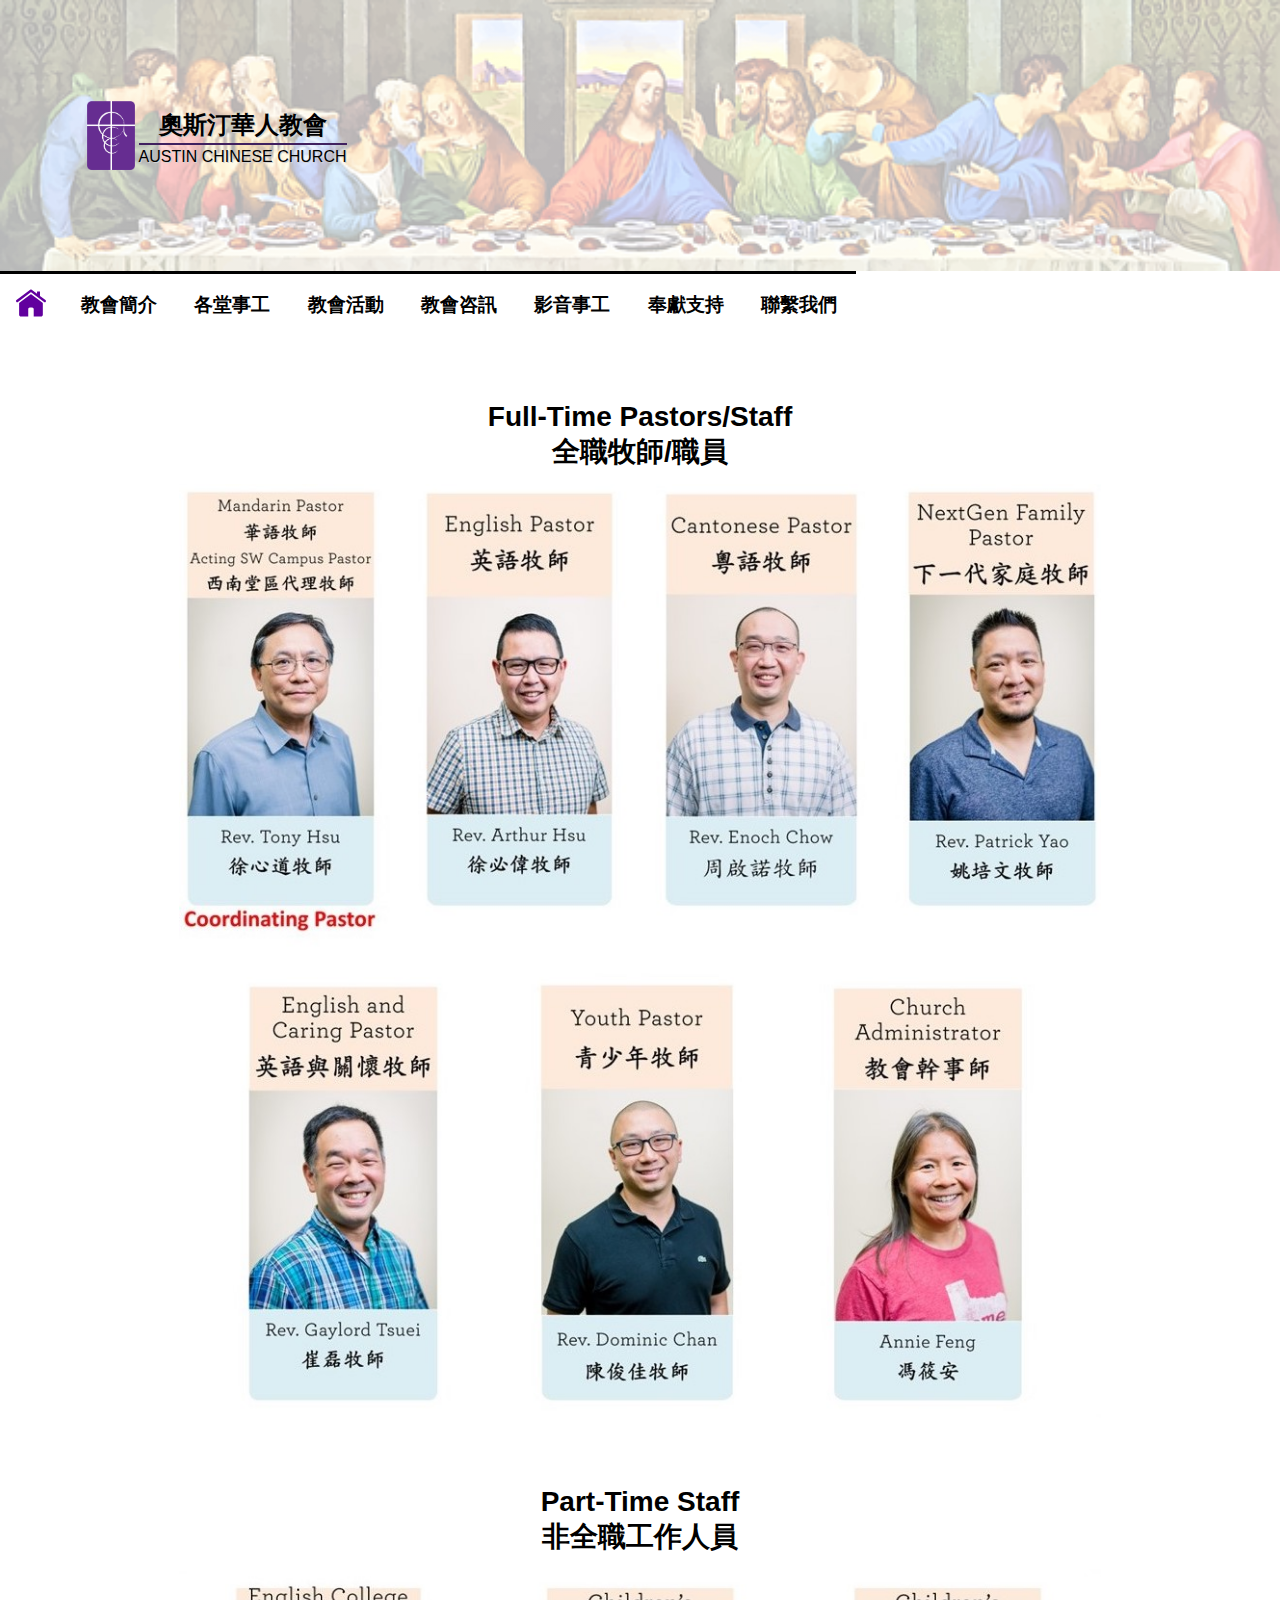
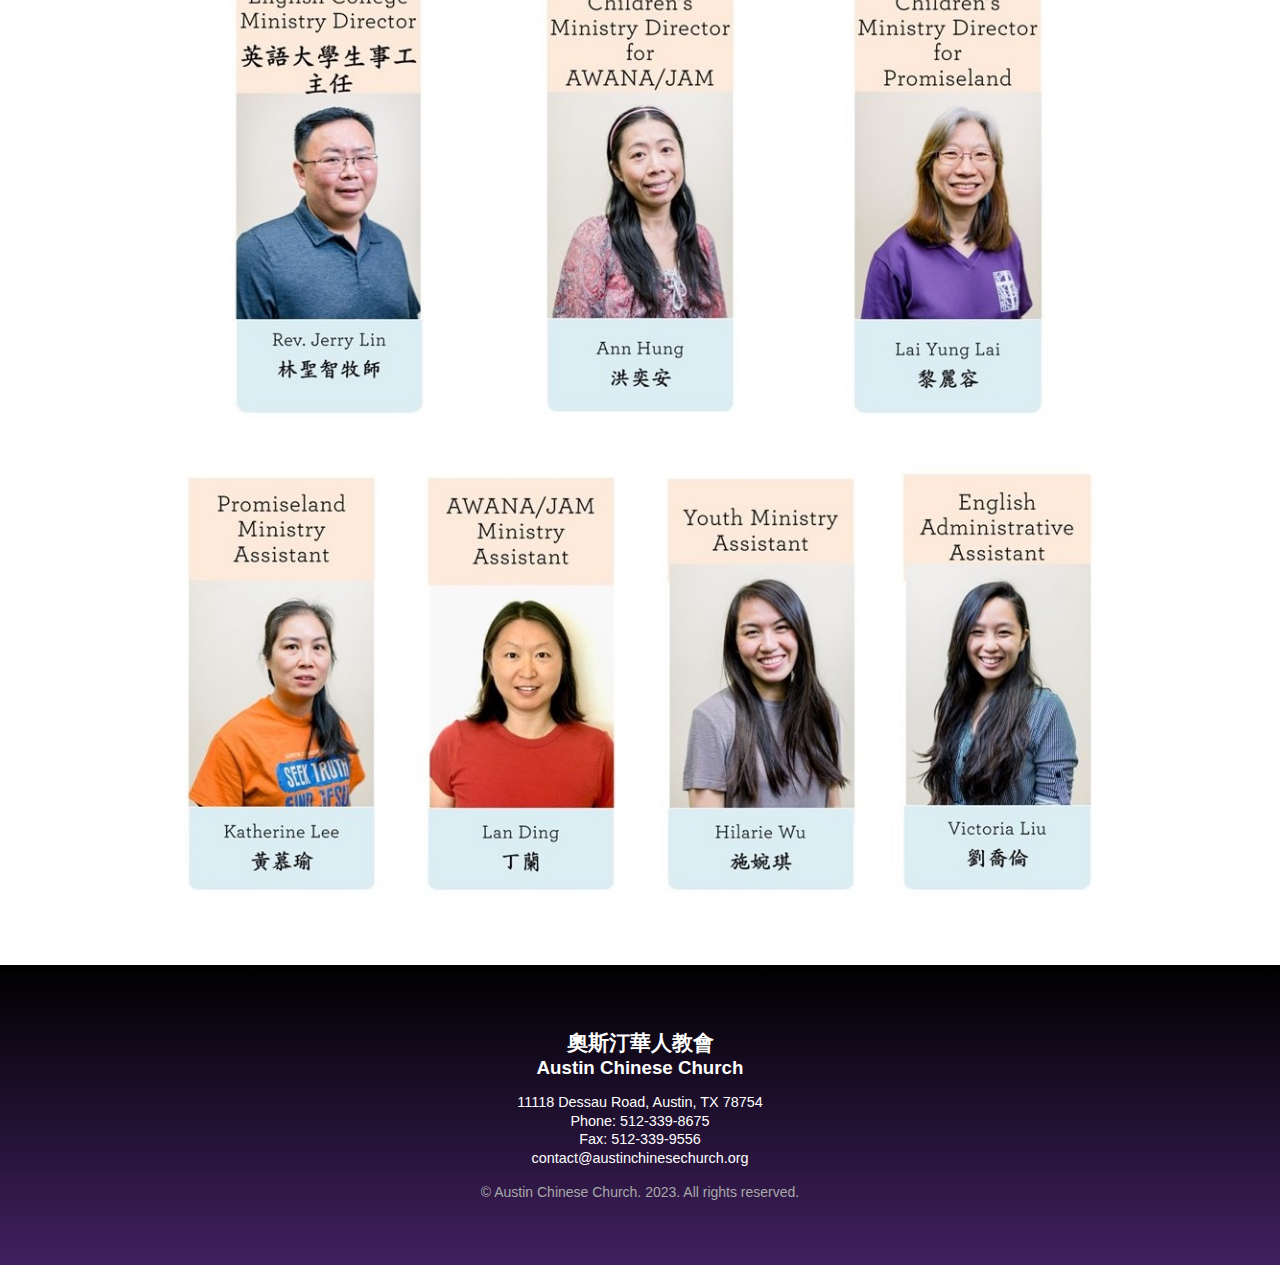
<file: html/staff.html>
<!DOCTYPE html>
<html>
	<head>
		<meta charset="utf-8" />
		<meta name="keywords" content="Austin Chinese Church">
		<meta name="description" content="Church Staff">
		<meta name="viewport"
			content="width=device-width,initial-scale=1,minimum-scale=1,maximum-scale=1,user-scalable=no" />
		<title>Church Staff</title>
		<link rel="stylesheet" href="../css/common.css" />
		<link rel="stylesheet" href="../css/header.css" />
		<link rel="stylesheet" href="../css/main.css" />
		<link rel="stylesheet" href="../css/affiliate.css" />
		<link rel="stylesheet" href="../css/footer.css" />
		<link rel="stylesheet" href="../css/cell.css" />
	</head>
	<body>
		<header>
			<div class="d-flex header-background-supper">
				<a class="d-flex flex-row acc-logo" href="#" aria-label="Front">
					<img src="../img/acclogo.png" alt="logo">
					<div class="acc-brand">
						<h2>奧斯汀華人教會</h2>
						<small>AUSTIN CHINESE CHURCH</small>
					</div>
				</a>
				<div id="cellnavicon">
					<span>≡</span>
				</div>
			</div>
			<nav id="cellnavwrapper" class="nodisplay">
				<ul style="width: 100%">
					<li class="cellnav-line" style="display: flex; justify-content: right">
						<a href="#" id="menu-collapse">✕</a>
					</li>
					<li class="cellnav-line cellnav-bg">
						<a href="../index.html" class="cellnav-url">返回首頁</a>
					</li>
					<li class="cellnav-line cellnav-bg">
						<a href="#" class="cellnav-url cellnav-subicon" aria-expanded="false">教會簡介</a>
						<div class="cellnave-subwrapper nodisplay">
							<ul>
								<li><a class="cellnav-suburl" href="./church_history.html">教會歷史</a></li>
								<li><a class="cellnav-suburl" href="#">教牧同工</a></li>
								<li><a class="cellnav-suburl" href="./elders.html">長執會</a></li>
								<li><a class="cellnav-suburl" href="./constitution.html">信仰及規章</a></li>
							</ul>
						</div>
					</li>
					<li class="cellnav-line cellnav-bg">
						<a href="#" class="cellnav-url cellnav-subicon" aria-expanded="false">各堂事工</a>
						<div class="cellnave-subwrapper nodisplay">
							<ul>
								<li><a class="cellnav-suburl" href="http://lssaustin.org/Man/" target="_blank">华语部</a>
								</li>
								<li><a class="cellnav-suburl" href="https://acccantonese.blogspot.com/"
										target="_blank">粤语部</a></li>
								<li><a class="cellnav-suburl" href="http://english.austinchinesechurch.org/"
										target="_blank">英语部</a></li>
								<li><a class="cellnav-suburl" href="https://sw.austinchinesechurch.org/zh/"
										target="_blank">西南聚會點</a></li>
							</ul>
						</div>
					</li>
					<li class="cellnav-line cellnav-bg">
						<a href="#" class="cellnav-url cellnav-subicon" aria-expanded="false">教會活動</a>
						<div class="cellnave-subwrapper nodisplay">
							<ul>
								<li><a class="cellnav-suburl" href="./sunday_worship.html">主日崇拜</a></li>
								<li><a class="cellnav-suburl" href="./sunday_school.html">成人主日學</a></li>
								<li><a class="cellnav-suburl" href="./children.html">兒童事工</a></li>
								<li><a class="cellnav-suburl" href="./3_chinese_school.html">中文學校</a></li>
								<li><a class="cellnav-suburl" href="http://austinchinesechurch.net/women/"
										target="_blank">婦女天地</a></li>
								<li><a class="cellnav-suburl" href="https://www.accfaithathome.org/"
										target="_blank">信心之家</a></li>
							</ul>
						</div>
					</li>
					<li class="cellnav-line cellnav-bg">
						<a href="#" class="cellnav-url cellnav-subicon" aria-expanded="false">教會咨訊</a>
						<div class="cellnave-subwrapper nodisplay">
							<ul>
								<li><a class="cellnav-suburl" href="https://austinchinesechurch.org/WeeklyDocs/CurrentWeek.pdf" target="_blank">主日週報</a></li>
								<li><a class="cellnav-suburl"
										href="https://docs.google.com/spreadsheets/d/1tT0bFmp12acHygWAQqUvhDbzkg6ULySbh5UA4FGDD3o/edit#gid=1613856871"
										target="_blank">教會事曆</a></li>
								<li><a class="cellnav-suburl" href="./reservation.html">教室預定</a></li>
								<li><a class="cellnav-suburl" href="./2_bible_readerplan.html">讀經計劃</a></li>
								<li><a class="cellnav-suburl" href="./1_spiritual_formation.html">每日靈修</a></li>
							</ul>
						</div>
					</li>
					<li class="cellnav-line cellnav-bg">
						<a href="#" class="cellnav-url cellnav-subicon" aria-expanded="false">影音事工</a>
						<div class="cellnave-subwrapper nodisplay">
							<ul>
								<li><a class="cellnav-suburl"
										href="https://docs.google.com/spreadsheets/d/1Pn-9NTwUQutUYn0rwWzXPbtEHNVENrTFkWkqzsPO_cY/"
										target="_blank">华语录影</a></li>
								<li><a class="cellnav-suburl" href="http://www.austinchinesechurch.org/sermon/can/"
										target="_blank">粤语录音</a></li>
								<li><a class="cellnav-suburl" href="https://english.austinchinesechurch.org/sermons"
										target="_blank">英语录音</a></li>
							</ul>
						</div>
					</li>
					<li class="cellnav-line cellnav-bg">
						<a href="#" class="cellnav-url cellnav-subicon" aria-expanded="false">奉獻支持</a>
						<div class="cellnave-subwrapper nodisplay">
							<ul>
								<li><a class="cellnav-suburl" href="https://austinchinesechurch.org/docs/donation.pdf"
										target="_blank">奉獻指引</a></li>
								<li><a class="cellnav-suburl" href="https://acc.churchcenter.com/giving"
										target="_blank">網上奉獻</a></li>
							</ul>
						</div>
					</li>
					<li class="cellnav-bg">
						<a href="#" class="cellnav-url cellnav-subicon" aria-expanded="false">聯繫我們</a>
						<div class="cellnave-subwrapper nodisplay">
							<ul>
								<li><a class="cellnav-suburl" href="./direction.html">地圖指引</a></li>
								<li><a class="cellnav-suburl" href="./first_visit.html">初次來訪</a></li>
							</ul>
						</div>
					</li>
				</ul>
			</nav>
			<nav id="desknavwrapper">
				<div class="topmenu d-flex">
					<a style="border-top:0.22em solid black" href="../index.html">
						<img src="../img/home.svg" alt="homepage" width="30" height="30" />
					</a>
					<h3 id="top1">教會簡介</h3>
					<h3 id="top2">各堂事工</h3>
					<h3 id="top3">教會活動</h3>
					<h3 id="top4">教會咨訊</h3>
					<h3 id="top5">影音事工</h3>
					<h3 id="top6">奉獻支持</h3>
					<h3 id="top7">聯繫我們</h3>
					<div class="dropdown">
						<ul id="drop1">
							<li><a href="./church_history.html">教會歷史</a></li>
							<li><a href="#">教牧同工</a></li>
							<li><a href="./elders.html">長執會</a></li>
							<li><a href="./constitution.html">信仰及規章</a></li>
						</ul>
						<ul id="drop2">
							<li><a href="http://lssaustin.org/Man/" target="_blank">华语部</a></li>
							<li><a href="https://acccantonese.blogspot.com/" target="_blank">粤语部</a></li>
							<li><a href="http://english.austinchinesechurch.org/" target="_blank">英语部</a></li>
							<li><a href="https://sw.austinchinesechurch.org/zh/" target="_blank">西南聚會點</a></li>
						</ul>
						<ul id="drop3">
							<li><a href="./sunday_worship.html">主日崇拜</a></li>
							<li><a href="./sunday_school.html">成人主日學</a></li>
							<li><a href="./children.html">兒童事工</a></li>
							<li><a href="./3_chinese_school.html">中文學校</a></li>
							<li><a href="http://austinchinesechurch.net/women/" target="_blank">婦女天地</a></li>
							<li><a href="https://www.accfaithathome.org/" target="_blank">信心之家</a></li>
						</ul>
						<ul id="drop4">
							<li><a href="https://austinchinesechurch.org/WeeklyDocs/CurrentWeek.pdf" target="_blank">主日週報</a></li>
							<li><a href="https://docs.google.com/spreadsheets/d/1tT0bFmp12acHygWAQqUvhDbzkg6ULySbh5UA4FGDD3o/edit#gid=1613856871"
									target="_blank">教會事曆</a></li>
							<li><a href="./reservation.html">教室預定</a></li>
							<li><a href="./2_bible_readerplan.html">讀經計劃</a></li>
							<li><a href="./1_spiritual_formation.html">每日靈修</a></li>
						</ul>
						<ul id="drop5">
							<li><a href="https://docs.google.com/spreadsheets/d/1Pn-9NTwUQutUYn0rwWzXPbtEHNVENrTFkWkqzsPO_cY/"
									target="_blank">华语录影</a></li>
							<li><a href="http://www.austinchinesechurch.org/sermon/can/" target="_blank">粤语录音</a></li>
							<li><a href="https://english.austinchinesechurch.org/sermons" target="_blank">英语录音</a></li>
						</ul>
						<ul id="drop6">
							<li><a href="https://austinchinesechurch.org/docs/donation.pdf" target="_blank">奉獻指引</a></li>
							<li><a href="https://acc.churchcenter.com/giving" target="_blank">網上奉獻</a></li>
						</ul>
						<ul id="drop7">
							<li><a href="./direction.html">地圖指引</a></li>
							<li><a href="./first_visit.html">初次來訪</a></li>
						</ul>
					</div>
				</div>
			</nav>
		</header>
		<section>
			<article class="tcenter">
				<div class="first-visit-title">
					<h2>Full-Time Pastors/Staff</h2>
					<h2>全職牧師/職員</h2>
				</div>
				<div class="staff-pics">
					<img src="../upload/5_staff/pastor.jpg" />
				</div>	
			</article>
			<article class="tcenter">
				<div class="first-visit-title">
					<h2>Part-Time Staff</h2>
					<h2>非全職工作人員</h2>	
				</div>
				<div class="staff-pics">
					<img src="../upload/5_staff/staff.jpg" />
				</div>	
			</article>
		</section>
		<footer>
			<h3 style="font-size: 1.3em">奧斯汀華人教會</h3>
			<h3>Austin Chinese Church</h3>
			<p>
				11118 Dessau Road, Austin, TX 78754
				<br>
				Phone: 512-339-8675
				<br>
				Fax: 512-339-9556
				<br>
				contact@austinchinesechurch.org
			</p>
			<p class="copyright">
				© Austin Chinese Church. 2023. All rights reserved.
			</p>
		</footer>
	</body>
</html>

<script charset="utf-8">
	function callCellNav() {
		var cellicon = document.getElementById("cellnavicon");

		cellicon.addEventListener("click", function() {
			navwrapper = document.getElementById("cellnavwrapper");
			navwrapper.classList.remove("nodisplay");
			navwrapper.classList.add("blockdisplay");
		}, false);
	}

	function cellNavDrop() {
		var items = document.querySelectorAll(".cellnav-bg");
		for (var i = 0; i < items.length; i++) {
			if (items[i].children.length > 1) {
				var uri = items[i].children[0];
				uri.addEventListener("click", function() {
					dropControl(this, this.nextElementSibling);
				}, false);
			}
		}
	}

	function dropControl(uri, subdiv) {
		event.preventDefault();
		var uri_expanded = uri.getAttribute("aria-expanded");
		if (uri_expanded == "true") {
			uri.setAttribute("aria-expanded", false);
			uri.classList.remove("cellnav-subicon-collapse");
			uri.classList.add("cellnav-subicon");
			subdiv.classList.remove("blockdisplay");
			subdiv.classList.add("nodisplay");

		} else {
			uri.setAttribute("aria-expanded", true);
			uri.classList.remove("cellnav-subicon");
			uri.classList.add("cellnav-subicon-collapse");
			subdiv.classList.remove("nodisplay");
			subdiv.classList.add("blockdisplay");
		}
	}

	function menuCollapse() {
		var gohome = document.getElementById("menu-collapse");
		gohome.addEventListener("click", function() {
			navwrapper = document.getElementById("cellnavwrapper");
			navwrapper.classList.remove("blockdisplay");
			navwrapper.classList.add("nodisplay");
		}, false);
	}
	callCellNav();
	cellNavDrop();
	menuCollapse();
</script>
</file>
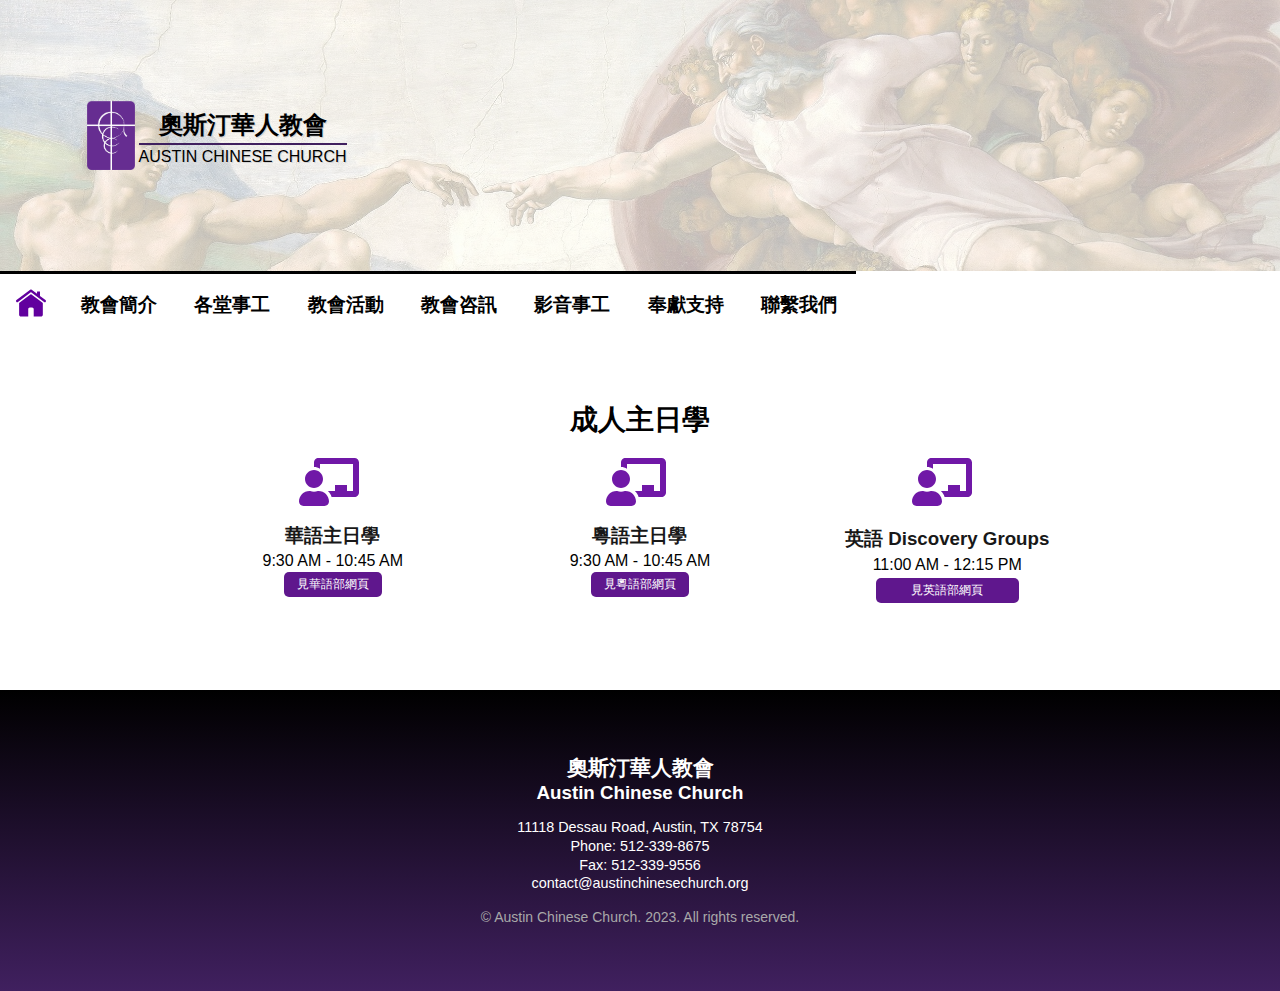
<file: html/sunday_school.html>
<!DOCTYPE html>
<html>
	<head>
		<meta charset="utf-8" />
		<meta name="keywords" content="Austin Chinese Church">
		<meta name="description" content="Sunday School">
		<meta name="viewport"
			content="width=device-width,initial-scale=1,minimum-scale=1,maximum-scale=1,user-scalable=no" />
		<title>Sunday School</title>
		<link rel="stylesheet" href="../css/common.css" />
		<link rel="stylesheet" href="../css/header.css" />
		<link rel="stylesheet" href="../css/main.css" />
		<link rel="stylesheet" href="../css/affiliate.css" />
		<link rel="stylesheet" href="../css/footer.css" />
		<link rel="stylesheet" href="../css/cell.css" />
	</head>
	<body>
		<header>
			<div class="d-flex header-background-creation">
				<a class="d-flex flex-row acc-logo" href="#" aria-label="Front">
					<img src="../img/acclogo.png" alt="logo">
					<div class="acc-brand">
						<h2>奧斯汀華人教會</h2>
						<small>AUSTIN CHINESE CHURCH</small>
					</div>
				</a>
				<div id="cellnavicon">
					<span>≡</span>
				</div>
			</div>
			<nav id="cellnavwrapper" class="nodisplay">
				<ul style="width: 100%">
					<li class="cellnav-line" style="display: flex; justify-content: right">
						<a href="#" id="menu-collapse">✕</a>
					</li>
					<li class="cellnav-line cellnav-bg">
						<a href="../index.html" class="cellnav-url">返回首頁</a>
					</li>
					<li class="cellnav-line cellnav-bg">
						<a href="#" class="cellnav-url cellnav-subicon" aria-expanded="false">教會簡介</a>
						<div class="cellnave-subwrapper nodisplay">
							<ul>
								<li><a class="cellnav-suburl" href="./church_history.html">教會歷史</a></li>
								<li><a class="cellnav-suburl" href="./staff.html">教牧同工</a></li>
								<li><a class="cellnav-suburl" href="./elders.html">長執會</a></li>
								<li><a class="cellnav-suburl" href="./constitution.html">信仰及規章</a></li>
							</ul>
						</div>
					</li>
					<li class="cellnav-line cellnav-bg">
						<a href="#" class="cellnav-url cellnav-subicon" aria-expanded="false">各堂事工</a>
						<div class="cellnave-subwrapper nodisplay">
							<ul>
								<li><a class="cellnav-suburl" href="http://lssaustin.org/Man/" target="_blank">华语部</a>
								</li>
								<li><a class="cellnav-suburl" href="https://acccantonese.blogspot.com/"
										target="_blank">粤语部</a></li>
								<li><a class="cellnav-suburl" href="http://english.austinchinesechurch.org/"
										target="_blank">英语部</a></li>
								<li><a class="cellnav-suburl" href="https://sw.austinchinesechurch.org/zh/"
										target="_blank">西南聚會點</a></li>
							</ul>
						</div>
					</li>
					<li class="cellnav-line cellnav-bg">
						<a href="#" class="cellnav-url cellnav-subicon" aria-expanded="false">教會活動</a>
						<div class="cellnave-subwrapper nodisplay">
							<ul>
								<li><a class="cellnav-suburl" href="./sunday_worship.html">主日崇拜</a></li>
								<li><a href="#" class="cellnav-suburl">成人主日學</a></li>
								<li><a class="cellnav-suburl" href="./children.html">兒童事工</a></li>
								<li><a class="cellnav-suburl" href="./3_chinese_school.html">中文學校</a></li>
								<li><a class="cellnav-suburl" href="http://austinchinesechurch.net/women/"
										target="_blank">婦女天地</a></li>
								<li><a class="cellnav-suburl" href="https://www.accfaithathome.org/"
										target="_blank">信心之家</a></li>
							</ul>
						</div>
					</li>
					<li class="cellnav-line cellnav-bg">
						<a href="#" class="cellnav-url cellnav-subicon" aria-expanded="false">教會咨訊</a>
						<div class="cellnave-subwrapper nodisplay">
							<ul>
								<li><a class="cellnav-suburl" href="https://austinchinesechurch.org/WeeklyDocs/CurrentWeek.pdf" target="_blank">主日週報</a></li>
								<li><a class="cellnav-suburl"
										href="https://docs.google.com/spreadsheets/d/1tT0bFmp12acHygWAQqUvhDbzkg6ULySbh5UA4FGDD3o/edit#gid=1613856871"
										target="_blank">教會事曆</a></li>
								<li><a class="cellnav-suburl" href="./reservation.html">教室預定</a></li>
								<li><a class="cellnav-suburl" href="./2_bible_readerplan.html">讀經計劃</a></li>
								<li><a class="cellnav-suburl" href="./1_spiritual_formation.html">每日靈修</a></li>
							</ul>
						</div>
					</li>
					<li class="cellnav-line cellnav-bg">
						<a href="#" class="cellnav-url cellnav-subicon" aria-expanded="false">影音事工</a>
						<div class="cellnave-subwrapper nodisplay">
							<ul>
								<li><a class="cellnav-suburl"
										href="https://docs.google.com/spreadsheets/d/1Pn-9NTwUQutUYn0rwWzXPbtEHNVENrTFkWkqzsPO_cY/"
										target="_blank">华语录影</a></li>
								<li><a class="cellnav-suburl" href="http://www.austinchinesechurch.org/sermon/can/"
										target="_blank">粤语录音</a></li>
								<li><a class="cellnav-suburl" href="https://english.austinchinesechurch.org/sermons"
										target="_blank">英语录音</a></li>
							</ul>
						</div>
					</li>
					<li class="cellnav-line cellnav-bg">
						<a href="#" class="cellnav-url cellnav-subicon" aria-expanded="false">奉獻支持</a>
						<div class="cellnave-subwrapper nodisplay">
							<ul>
								<li><a class="cellnav-suburl" href="https://austinchinesechurch.org/docs/donation.pdf"
										target="_blank">奉獻指引</a></li>
								<li><a class="cellnav-suburl" href="https://acc.churchcenter.com/giving"
										target="_blank">網上奉獻</a></li>
							</ul>
						</div>
					</li>
					<li class="cellnav-bg">
						<a href="#" class="cellnav-url cellnav-subicon" aria-expanded="false">聯繫我們</a>
						<div class="cellnave-subwrapper nodisplay">
							<ul>
								<li><a class="cellnav-suburl" href="./direction.html">地圖指引</a></li>
								<li><a class="cellnav-suburl" href="./first_visit.html">初次來訪</a></li>
							</ul>
						</div>
					</li>
				</ul>
			</nav>
			<nav id="desknavwrapper">
				<div class="topmenu d-flex">
					<a style="border-top:0.22em solid black" href="../index.html">
						<img src="../img/home.svg" alt="homepage" width="30" height="30" />
					</a>
					<h3 id="top1">教會簡介</h3>
					<h3 id="top2">各堂事工</h3>
					<h3 id="top3">教會活動</h3>
					<h3 id="top4">教會咨訊</h3>
					<h3 id="top5">影音事工</h3>
					<h3 id="top6">奉獻支持</h3>
					<h3 id="top7">聯繫我們</h3>
					<div class="dropdown">
						<ul id="drop1">
							<li><a href="./church_history.html">教會歷史</a></li>
							<li><a href="./staff.html">教牧同工</a></li>
							<li><a href="./elders.html">長執會</a></li>
							<li><a href="./constitution.html">信仰及規章</a></li>
						</ul>
						<ul id="drop2">
							<li><a href="http://lssaustin.org/Man/" target="_blank">华语部</a></li>
							<li><a href="https://acccantonese.blogspot.com/" target="_blank">粤语部</a></li>
							<li><a href="http://english.austinchinesechurch.org/" target="_blank">英语部</a></li>
							<li><a href="https://sw.austinchinesechurch.org/zh/" target="_blank">西南聚會點</a></li>
						</ul>
						<ul id="drop3">
							<li><a href="./sunday_worship.html">主日崇拜</a></li>
							<li><a href="#">成人主日學</a></li>
							<li><a href="./children.html">兒童事工</a></li>
							<li><a href="./3_chinese_school.html">中文學校</a></li>
							<li><a href="http://austinchinesechurch.net/women/" target="_blank">婦女天地</a></li>
							<li><a href="https://www.accfaithathome.org/" target="_blank">信心之家</a></li>
						</ul>
						<ul id="drop4">
							<li><a href="https://austinchinesechurch.org/WeeklyDocs/CurrentWeek.pdf" target="_blank">主日週報</a></li>
							<li><a href="https://docs.google.com/spreadsheets/d/1tT0bFmp12acHygWAQqUvhDbzkg6ULySbh5UA4FGDD3o/edit#gid=1613856871"
									target="_blank">教會事曆</a></li>
							<li><a href="./reservation.html">教室預定</a></li>
							<li><a href="./2_bible_readerplan.html">讀經計劃</a></li>
							<li><a href="./1_spiritual_formation.html">每日靈修</a></li>
						</ul>
						<ul id="drop5">
							<li><a href="https://docs.google.com/spreadsheets/d/1Pn-9NTwUQutUYn0rwWzXPbtEHNVENrTFkWkqzsPO_cY/"
									target="_blank">华语录影</a></li>
							<li><a href="http://www.austinchinesechurch.org/sermon/can/" target="_blank">粤语录音</a></li>
							<li><a href="https://english.austinchinesechurch.org/sermons" target="_blank">英语录音</a></li>
						</ul>
						<ul id="drop6">
							<li><a href="https://austinchinesechurch.org/docs/donation.pdf" target="_blank">奉獻指引</a></li>
							<li><a href="https://acc.churchcenter.com/giving" target="_blank">網上奉獻</a></li>
						</ul>
						<ul id="drop7">
							<li><a href="./direction.html">地圖指引</a></li>
							<li><a href="./first_visit.html">初次來訪</a></li>
						</ul>
					</div>
				</div>
			</nav>
		</header>
		<section>
			<article>
				<div class="first-visit-title">
					<h2>成人主日學</h2>
				</div>
				<ul class="tv-ul">
					<li class="visitor-li">
						<div class="linewrapper">
							<i class="chalk-icon"></i>
							<div class="visitor-content top-5">
								<h3>華語主日學</h3>
								<p>9:30 AM -  10:45 AM</p>
								<a href="http://lssaustin.org/Man/index.php/m-sundayschool" target="_blank">
									見華語部網頁
								</a>
							</div>
						</div>
					</li>
					<li class="visitor-li">
						<div class="linewrapper">
							<i class="chalk-icon"></i>
							<div class="visitor-content top-5">
								<h3>粵語主日學</h3>
								<p>9:30 AM -  10:45 AM</p>
								<a href="http://acccantonese.blogspot.com/p/sunday-school_8.html" target="_blank">
									見粵語部網頁
								</a>
							</div>
						</div>
					</li>
					<li class="visitor-li">
						<div class="linewrapper">
							<i class="chalk-icon"></i>
							<div class="visitor-content top-5">
								<h3>英語 Discovery Groups</h3>
								<p>11:00 AM - 12:15 PM</p>
								<a href="http://english.austinchinesechurch.org/" target="_blank">
									見英語部網頁
								</a>
							</div>
						</div>
					</li>
				</ul>
			</article>
		</section>
		<footer>
			<h3 style="font-size: 1.3em">奧斯汀華人教會</h3>
			<h3>Austin Chinese Church</h3>
			<p>
				11118 Dessau Road, Austin, TX 78754
				<br>
				Phone: 512-339-8675
				<br>
				Fax: 512-339-9556
				<br>
				contact@austinchinesechurch.org
			</p>
			<p class="copyright">
				© Austin Chinese Church. 2023. All rights reserved.
			</p>
		</footer>
	</body>
</html>

<script charset="utf-8">
	function callCellNav() {
		var cellicon = document.getElementById("cellnavicon");

		cellicon.addEventListener("click", function() {
			navwrapper = document.getElementById("cellnavwrapper");
			navwrapper.classList.remove("nodisplay");
			navwrapper.classList.add("blockdisplay");
		}, false);
	}

	function cellNavDrop() {
		var items = document.querySelectorAll(".cellnav-bg");
		for (var i = 0; i < items.length; i++) {
			if (items[i].children.length > 1) {
				var uri = items[i].children[0];
				uri.addEventListener("click", function() {
					dropControl(this, this.nextElementSibling);
				}, false);
			}
		}
	}

	function dropControl(uri, subdiv) {
		event.preventDefault();
		var uri_expanded = uri.getAttribute("aria-expanded");
		if (uri_expanded == "true") {
			uri.setAttribute("aria-expanded", false);
			uri.classList.remove("cellnav-subicon-collapse");
			uri.classList.add("cellnav-subicon");
			subdiv.classList.remove("blockdisplay");
			subdiv.classList.add("nodisplay");

		} else {
			uri.setAttribute("aria-expanded", true);
			uri.classList.remove("cellnav-subicon");
			uri.classList.add("cellnav-subicon-collapse");
			subdiv.classList.remove("nodisplay");
			subdiv.classList.add("blockdisplay");
		}
	}

	function menuCollapse() {
		var gohome = document.getElementById("menu-collapse");
		gohome.addEventListener("click", function() {
			navwrapper = document.getElementById("cellnavwrapper");
			navwrapper.classList.remove("blockdisplay");
			navwrapper.classList.add("nodisplay");
		}, false);
	}
	callCellNav();
	cellNavDrop();
	menuCollapse();
</script>
</file>
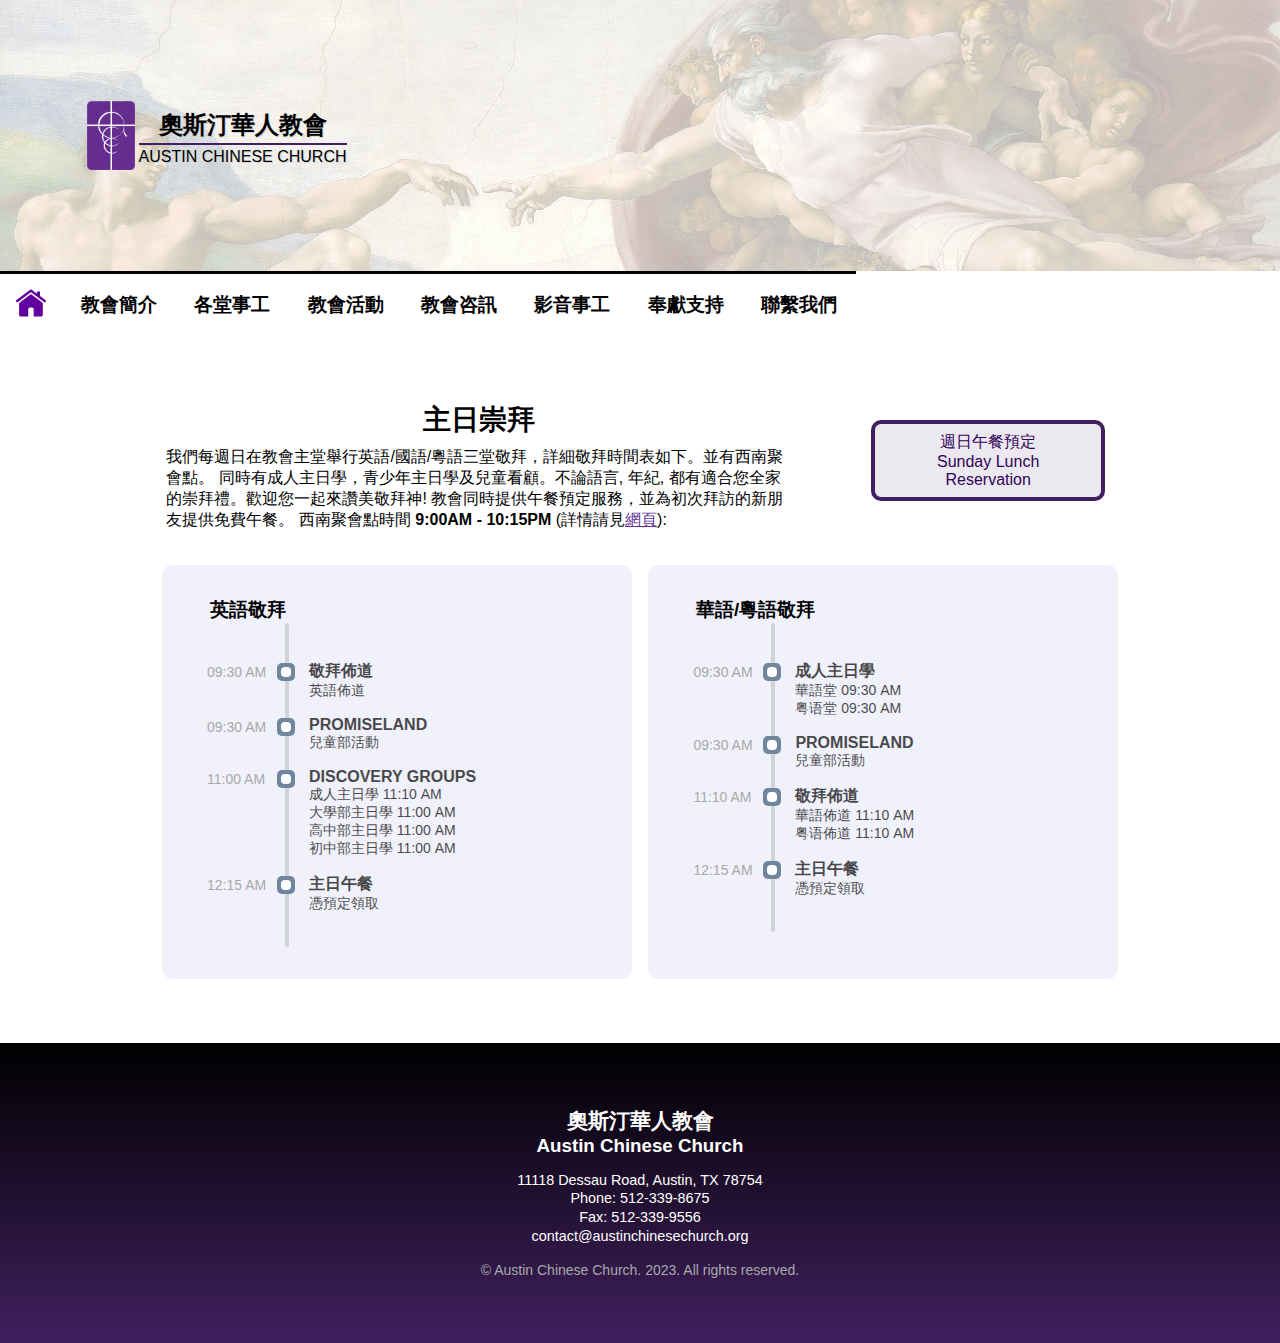
<file: html/sunday_worship.html>
<!DOCTYPE html>
<html>
	<head>
		<meta charset="utf-8" />
		<meta name="keywords" content="Austin Chinese Church">
		<meta name="description" content="Sunday Worship">
		<meta name="viewport"
			content="width=device-width,initial-scale=1,minimum-scale=1,maximum-scale=1,user-scalable=no" />
		<title>Sunday Worship</title>
		<link rel="stylesheet" href="../css/common.css" />
		<link rel="stylesheet" href="../css/header.css" />
		<link rel="stylesheet" href="../css/main.css" />
		<link rel="stylesheet" href="../css/affiliate.css" />
		<link rel="stylesheet" href="../css/footer.css" />
		<link rel="stylesheet" href="../css/cell.css" />
	</head>
	<body>
		<header>
			<div class="d-flex header-background-creation">
				<a class="d-flex flex-row acc-logo" href="#" aria-label="Front">
					<img src="../img/acclogo.png" alt="logo">
					<div class="acc-brand">
						<h2>奧斯汀華人教會</h2>
						<small>AUSTIN CHINESE CHURCH</small>
					</div>
				</a>
				<div id="cellnavicon">
					<span>≡</span>
				</div>
			</div>
			<nav id="cellnavwrapper" class="nodisplay">
				<ul style="width: 100%">
					<li class="cellnav-line" style="display: flex; justify-content: right">
						<a href="#" id="menu-collapse">✕</a>
					</li>
					<li class="cellnav-line cellnav-bg">
						<a href="../index.html" class="cellnav-url">返回首頁</a>
					</li>
					<li class="cellnav-line cellnav-bg">
						<a href="#" class="cellnav-url cellnav-subicon" aria-expanded="false">教會簡介</a>
						<div class="cellnave-subwrapper nodisplay">
							<ul>
								<li><a class="cellnav-suburl" href="./church_history.html">教會歷史</a></li>
								<li><a class="cellnav-suburl" href="./staff.html">教牧同工</a></li>
								<li><a class="cellnav-suburl" href="./elders.html">長執會</a></li>
								<li><a class="cellnav-suburl" href="./constitution.html">信仰及規章</a></li>
							</ul>
						</div>
					</li>
					<li class="cellnav-line cellnav-bg">
						<a href="#" class="cellnav-url cellnav-subicon" aria-expanded="false">各堂事工</a>
						<div class="cellnave-subwrapper nodisplay">
							<ul>
								<li><a class="cellnav-suburl" href="http://lssaustin.org/Man/" target="_blank">华语部</a>
								</li>
								<li><a class="cellnav-suburl" href="https://acccantonese.blogspot.com/"
										target="_blank">粤语部</a></li>
								<li><a class="cellnav-suburl" href="http://english.austinchinesechurch.org/"
										target="_blank">英语部</a></li>
								<li><a class="cellnav-suburl" href="https://sw.austinchinesechurch.org/zh/"
										target="_blank">西南聚會點</a></li>
							</ul>
						</div>
					</li>
					<li class="cellnav-line cellnav-bg">
						<a href="#" class="cellnav-url cellnav-subicon" aria-expanded="false">教會活動</a>
						<div class="cellnave-subwrapper nodisplay">
							<ul>
								<li><a href="#" class="cellnav-suburl">主日崇拜</a></li>
								<li><a class="cellnav-suburl" href="./sunday_school.html" >成人主日學</a></li>
								<li><a class="cellnav-suburl" href="./children.html">兒童事工</a></li>
								<li><a class="cellnav-suburl" href="./3_chinese_school.html">中文學校</a></li>
								<li><a class="cellnav-suburl" href="http://austinchinesechurch.net/women/"
										target="_blank">婦女天地</a></li>
								<li><a class="cellnav-suburl" href="https://www.accfaithathome.org/"
										target="_blank">信心之家</a></li>
							</ul>
						</div>
					</li>
					<li class="cellnav-line cellnav-bg">
						<a href="#" class="cellnav-url cellnav-subicon" aria-expanded="false">教會咨訊</a>
						<div class="cellnave-subwrapper nodisplay">
							<ul>
								<li><a class="cellnav-suburl" href="https://austinchinesechurch.org/WeeklyDocs/CurrentWeek.pdf" target="_blank">主日週報</a></li>
								<li><a class="cellnav-suburl"
										href="https://docs.google.com/spreadsheets/d/1tT0bFmp12acHygWAQqUvhDbzkg6ULySbh5UA4FGDD3o/edit#gid=1613856871"
										target="_blank">教會事曆</a></li>
								<li><a class="cellnav-suburl" href="./reservation.html">教室預定</a></li>
								<li><a class="cellnav-suburl" href="./2_bible_readerplan.html">讀經計劃</a></li>
								<li><a class="cellnav-suburl" href="./1_spiritual_formation.html">每日靈修</a></li>
							</ul>
						</div>
					</li>
					<li class="cellnav-line cellnav-bg">
						<a href="#" class="cellnav-url cellnav-subicon" aria-expanded="false">影音事工</a>
						<div class="cellnave-subwrapper nodisplay">
							<ul>
								<li><a class="cellnav-suburl"
										href="https://docs.google.com/spreadsheets/d/1Pn-9NTwUQutUYn0rwWzXPbtEHNVENrTFkWkqzsPO_cY/"
										target="_blank">华语录影</a></li>
								<li><a class="cellnav-suburl" href="http://www.austinchinesechurch.org/sermon/can/"
										target="_blank">粤语录音</a></li>
								<li><a class="cellnav-suburl" href="https://english.austinchinesechurch.org/sermons"
										target="_blank">英语录音</a></li>
							</ul>
						</div>
					</li>
					<li class="cellnav-line cellnav-bg">
						<a href="#" class="cellnav-url cellnav-subicon" aria-expanded="false">奉獻支持</a>
						<div class="cellnave-subwrapper nodisplay">
							<ul>
								<li><a class="cellnav-suburl" href="https://austinchinesechurch.org/docs/donation.pdf"
										target="_blank">奉獻指引</a></li>
								<li><a class="cellnav-suburl" href="https://acc.churchcenter.com/giving"
										target="_blank">網上奉獻</a></li>
							</ul>
						</div>
					</li>
					<li class="cellnav-bg">
						<a href="#" class="cellnav-url cellnav-subicon" aria-expanded="false">聯繫我們</a>
						<div class="cellnave-subwrapper nodisplay">
							<ul>
								<li><a class="cellnav-suburl" href="./direction.html">地圖指引</a></li>
								<li><a class="cellnav-suburl" href="./first_visit.html">初次來訪</a></li>
							</ul>
						</div>
					</li>
				</ul>
			</nav>
			<nav id="desknavwrapper">
				<div class="topmenu d-flex">
					<a style="border-top:0.22em solid black" href="../index.html">
						<img src="../img/home.svg" alt="homepage" width="30" height="30" />
					</a>
					<h3 id="top1">教會簡介</h3>
					<h3 id="top2">各堂事工</h3>
					<h3 id="top3">教會活動</h3>
					<h3 id="top4">教會咨訊</h3>
					<h3 id="top5">影音事工</h3>
					<h3 id="top6">奉獻支持</h3>
					<h3 id="top7">聯繫我們</h3>
					<div class="dropdown">
						<ul id="drop1">
							<li><a href="./church_history.html">教會歷史</a></li>
							<li><a href="./staff.html">教牧同工</a></li>
							<li><a href="./elders.html">長執會</a></li>
							<li><a href="./constitution.html">信仰及規章</a></li>
						</ul>
						<ul id="drop2">
							<li><a href="http://lssaustin.org/Man/" target="_blank">华语部</a></li>
							<li><a href="https://acccantonese.blogspot.com/" target="_blank">粤语部</a></li>
							<li><a href="http://english.austinchinesechurch.org/" target="_blank">英语部</a></li>
							<li><a href="https://sw.austinchinesechurch.org/zh/" target="_blank">西南聚會點</a></li>
						</ul>
						<ul id="drop3">
							<li><a href="#">主日崇拜</a></li>
							<li><a href="./sunday_school.html">成人主日學</a></li>
							<li><a href="./children.html">兒童事工</a></li>
							<li><a href="./3_chinese_school.html">中文學校</a></li>
							<li><a href="http://austinchinesechurch.net/women/" target="_blank">婦女天地</a></li>
							<li><a href="https://www.accfaithathome.org/" target="_blank">信心之家</a></li>
						</ul>
						<ul id="drop4">
							<li><a href="https://austinchinesechurch.org/WeeklyDocs/CurrentWeek.pdf" target="_blank">主日週報</a></li>
							<li><a href="https://docs.google.com/spreadsheets/d/1tT0bFmp12acHygWAQqUvhDbzkg6ULySbh5UA4FGDD3o/edit#gid=1613856871"
									target="_blank">教會事曆</a></li>
							<li><a href="./reservation.html">教室預定</a></li>
							<li><a href="./2_bible_readerplan.html">讀經計劃</a></li>
							<li><a href="./1_spiritual_formation.html">每日靈修</a></li>
						</ul>
						<ul id="drop5">
							<li><a href="https://docs.google.com/spreadsheets/d/1Pn-9NTwUQutUYn0rwWzXPbtEHNVENrTFkWkqzsPO_cY/"
									target="_blank">华语录影</a></li>
							<li><a href="http://www.austinchinesechurch.org/sermon/can/" target="_blank">粤语录音</a></li>
							<li><a href="https://english.austinchinesechurch.org/sermons" target="_blank">英语录音</a></li>
						</ul>
						<ul id="drop6">
							<li><a href="https://austinchinesechurch.org/docs/donation.pdf" target="_blank">奉獻指引</a></li>
							<li><a href="https://acc.churchcenter.com/giving" target="_blank">網上奉獻</a></li>
						</ul>
						<ul id="drop7">
							<li><a href="./direction.html">地圖指引</a></li>
							<li><a href="./first_visit.html">初次來訪</a></li>
						</ul>
					</div>
				</div>
			</nav>
		</header>
		<section>
			<article>
				<div class="sunday-worship-intro">
					<div class="flax2 tcenter" style="padding-right:5%">
						<h2>主日崇拜</h2>
						<p style="margin: 0.5em 0; text-align: left;">我們每週日在教會主堂舉行英語/國語/粵語三堂敬拜，詳細敬拜時間表如下。並有西南聚會點。
							同時有成人主日學，青少年主日學及兒童看顧。不論語言, 年紀, 都有適合您全家的崇拜禮。歡迎您一起來讚美敬拜神!
							教會同時提供午餐預定服務，並為初次拜訪的新朋友提供免費午餐。
							西南聚會點時間 <b>9:00AM - 10:15PM</b> 
							(詳情請見<a href="https://sw.austinchinesechurch.org/zh/" target="_blank" style="color: rebeccapurple; text-decoration: underline">網頁</a>):</p>
					</div>
					<a class="flax1 tcenter" href="https://sites.google.com/view/acc-sunday-lunch/home" target="_blank">
						<p id="lunch-reserve">
							週日午餐預定<br>
							Sunday Lunch <br> Reservation
						</p>
					</a>
				</div>
				<div class="sunday-schedul-l"  style="margin: 2% 12%;">
					<div class="sunday-schedule">
						<h3>英語敬拜</h3>
						<div class="sunday-timeline">
							<div class="timeline-element">
								<span class="timeline-element-time">09:30 AM</span>
								<i class="badge badge-dot"></i>
								<div class="timeline-element-content">
									<h4>敬拜佈道</h4>
									<p>英語佈道</p>
								</div>
							</div>
							<div class="timeline-element">
								<span class="timeline-element-time">09:30 AM</span>
								<i class="badge badge-dot"></i>
								<div class="timeline-element-content">
									<h4>PROMISELAND</h4>
									<p>兒童部活動</p>
								</div>
							</div>
							<div class="timeline-element">
								<span class="timeline-element-time">11:00 AM</span>
								<i class="badge badge-dot"></i>
								<div class="timeline-element-content">
									<h4>DISCOVERY GROUPS</h4>
									<p>成人主日學 11:10 AM <br>
										大學部主日學 11:00 AM <br>
										高中部主日學 11:00 AM <br>
										初中部主日學 11:00 AM
									</p>
								</div>
							</div>
							<div class="timeline-element">
								<span class="timeline-element-time">12:15 AM</span>
								<i class="badge badge-dot"></i>
								<div class="timeline-element-content">
									<h4>主日午餐</h4>
									<p>憑預定領取</p>
								</div>
							</div>
						</div>
					</div>
					<div class="sunday-schedule">
						<h3>華語/粵語敬拜</h3>
						<div class="sunday-timeline">
							<div class="timeline-element">
								<span class="timeline-element-time">09:30 AM</span>
								<i class="badge badge-dot"></i>
								<div class="timeline-element-content">
									<h4>成人主日學</h4>
									<p>華語堂 09:30 AM <br> 粤语堂 09:30 AM
									</p>
								</div>
							</div>
							<div class="timeline-element">
								<span class="timeline-element-time">09:30 AM</span>
								<i class="badge badge-dot"></i>
								<div class="timeline-element-content">
									<h4>PROMISELAND</h4>
									<p>兒童部活動</p>
								</div>
							</div>
							<div class="timeline-element">
								<span class="timeline-element-time">11:10 AM</span>
								<i class="badge badge-dot"></i>
								<div class="timeline-element-content">
									<h4>敬拜佈道</h4>
									<p>華語佈道 11:10 AM <br>
										粤语佈道 11:10 AM
									</p>
								</div>
							</div>
							<div class="timeline-element">
								<span class="timeline-element-time">12:15 AM</span>
								<i class="badge badge-dot"></i>
								<div class="timeline-element-content">
									<h4>主日午餐</h4>
									<p>憑預定領取</p>
								</div>
							</div>
						</div>
					</div>
				</div>
			</article>
		</section>
		<footer>
			<h3 style="font-size: 1.3em">奧斯汀華人教會</h3>
			<h3>Austin Chinese Church</h3>
			<p>
				11118 Dessau Road, Austin, TX 78754
				<br>
				Phone: 512-339-8675
				<br>
				Fax: 512-339-9556
				<br>
				contact@austinchinesechurch.org
			</p>
			<p class="copyright">
				© Austin Chinese Church. 2023. All rights reserved.
			</p>
		</footer>
	</body>
</html>

<script charset="utf-8">
	function callCellNav() {
		var cellicon = document.getElementById("cellnavicon");

		cellicon.addEventListener("click", function() {
			navwrapper = document.getElementById("cellnavwrapper");
			navwrapper.classList.remove("nodisplay");
			navwrapper.classList.add("blockdisplay");
		}, false);
	}

	function cellNavDrop() {
		var items = document.querySelectorAll(".cellnav-bg");
		for (var i = 0; i < items.length; i++) {
			if (items[i].children.length > 1) {
				var uri = items[i].children[0];
				uri.addEventListener("click", function() {
					dropControl(this, this.nextElementSibling);
				}, false);
			}
		}
	}

	function dropControl(uri, subdiv) {
		event.preventDefault();
		var uri_expanded = uri.getAttribute("aria-expanded");
		if (uri_expanded == "true") {
			uri.setAttribute("aria-expanded", false);
			uri.classList.remove("cellnav-subicon-collapse");
			uri.classList.add("cellnav-subicon");
			subdiv.classList.remove("blockdisplay");
			subdiv.classList.add("nodisplay");

		} else {
			uri.setAttribute("aria-expanded", true);
			uri.classList.remove("cellnav-subicon");
			uri.classList.add("cellnav-subicon-collapse");
			subdiv.classList.remove("nodisplay");
			subdiv.classList.add("blockdisplay");
		}
	}

	function menuCollapse() {
		var gohome = document.getElementById("menu-collapse");
		gohome.addEventListener("click", function() {
			navwrapper = document.getElementById("cellnavwrapper");
			navwrapper.classList.remove("blockdisplay");
			navwrapper.classList.add("nodisplay");
		}, false);
	}
	callCellNav();
	cellNavDrop();
	menuCollapse();
</script>
</file>
<file: css/common.css>
@charset "utf-8";
/* icon colors #61009e */
* {
	margin: 0;
	padding: 0;
	font-family: Arial;
}

*, ::after, ::before {
    box-sizing: border-box;
}

a {
	color: #2f0359;
	text-decoration: none;
	background-color: transparent;
}

ul{
	list-style: none;
}

article {
	margin-top: 5%;
}

article h2{
	font-size: 1.75em;
}

.wrapper {
	margin: 10px auto;
	background-color: white;
}

.d-flex {
	display: flex;
}

.d-inline-flex{
	display: inline-flex;
}

.flex-row {
	flex-direction: row;
}

.flex-col {
	flex-direction: column;
}

.align-left {
	text-align: left;
}

.margin-auto {
	margin: auto;
}

.flax-wrap{
	flex-wrap: wrap;
}

.flax1{
	flex: 1;
}

.flax2{
	flex: 2
}

.tcenter{
	text-align: center;
}

.noshrink{
	flex-shrink: 0;
	flex-grow: 1;
	flex: 0 0 100%;
}

.nodisplay{
	display: none;
}

.blockdisplay{
	display: flex;
}

.top-5{
	padding-top: 3% !important;
}
 
.row-to-col{
	flex-direction: row;
}
</file>
<file: css/header.css>
@charset "utf-8";
/* topper bar */
.topper{
	position: relative;
	width: 100%;
	height: 2em;
	background: -webkit-linear-gradient(top, #000, #40205f);
	background: -moz-linear-gradient(top, #000, #40205f);
}

.marquee {
	background-color: rgba(0, 0, 0, 0);
	width: 40%;
	overflow: hidden;
	margin-left: 37%;
}

.marquee>.inner {
	margin-top: 0.3em;
	position: relative;
	width: 100%;
	display: flex;
	color: white;
	font-size: 1em;
	font-weight: bold;
}

.marquee .inner>* {
	white-space: nowrap;
	padding: 0 4em;
}

.go-english {
	display: flex;
	background-color: white;
	margin-left: 3%;
	width: 15%;
	margin-top: 0.35em;
	margin-bottom: 0.35em;
	border-radius: 5px;
	align-items: center;
	justify-content: center;
}

.go-english h4{
	color: black;
	font-size: 1.2em;
}

.go-english:hover {
	background-color: #40205f;
}

.go-english:hover h4{
	color: #fff;
}

.acc-logo {
	padding-top: 1.5em;
	padding-bottom: 1.5em;
	padding-left: 3%;
	flex: 4 1 100%;
}

/* img background #5F178D */
.acc-logo img {
	position: relative;
	width: 3em;
	margin-right: 0.25em;
}

.acc-brand {
	text-align: center;
	white-space: nowrap;
	padding-top: 0.5em;
}

.acc-brand>h2 {
	padding-bottom: 0.3em;
	color: black;
	text-shadow: lightgrey 1px 1px;
}

.acc-brand>small {
	border-top: 0.15em #40205f solid;
	padding-top: 0.2em;
	font-size: 1em;
	color: black;
	text-shadow: lightgrey 1px 1px;
	
}

.topmenu {
	position: relative;	
}

.topmenu>a{
	padding: 0.9em 1em 0.2em 1em;
}

.topmenu>h3{
	padding: 1em;
	border-top:0.2em solid black;
}

.dropdown{
	margin-top: 4em;
	position: absolute;
	float: left;
	width: 100%;
	background: -webkit-linear-gradient(top, #000, #40205f);
	background: -moz-linear-gradient(top, #000, #40205f);
	opacity: 0.9;
	padding: 1em 0;
	display: none;
}

#drop1{
	margin-left: 4.3em;
}
#drop2{
	margin-left: 0.5em;
}
#drop4{
	margin-left: 0.5em;
}
#drop5{
	margin-left: 1.3em;
}
#drop6{
	margin-left: 1.4em;
}
#drop7{
	margin-left: 1.4em;
}

.dropdown>ul{
	padding: 0.5em;
	font-size: 1.1em;
}

.dropdown>ul>li{
	padding: 0.7em 0;
}

.dropdown>ul a{
	color: white;
}

/* hover effect */
.topmenu:hover{
	cursor: pointer;
}
.topmenu:hover .dropdown{
	display: flex;
	z-index: 10;
}

.topmenu>h3:hover{
	background: black;
	color: #c266ff;
}

.dropdown a:hover{
	color: #c266ff;
}

#cellnavicon{
	display: none;
	float:right;
	align-items: center;
	justify-content: right;
	padding-right: 3%;
}

#cellnavicon:hover{
	cursor: pointer;
}

#cellnavicon span{
	position: relative;
	font-size: 3.5em;
}

#cellnavwrapper{
	position: absolute;
	top: 3em;
	right:0;
	width: 40%;
	z-index: 100;
	background: -webkit-linear-gradient(top, #000, #40205f);
	background: -moz-linear-gradient(top, #000, #40205f);
	border-radius: 5px 0 0 5px;
}

#menu-collapse{
	color: #fff;
	display: block;
	padding: 0.5em 1em;
	font-size: 1.4em;
}

.cellnav-line{
	border-bottom: 1px solid #666e75;
}

.cellnav-bg:hover{
	background-color:  #6b00b3;
}

.cellnav-url{
	color: #fff;
	display: block;
	padding: 1.25em 1em;
	font-size: 1.25em;
	font-weight: bold;
	position: relative;
}

.cellnav-subicon::before{
	content: "⌵";
	position: absolute;
	right: 1em;
	color: #fff;
}

.cellnav-subicon-collapse::before{
	content: "⌃";
	position: absolute;
	right: 1em;
	color: #fff;
}

.cellnave-subwrapper{
	background: black;
	width: 90%;
}

.cellnave-subwrapper ul{
	width: 100%;
}

.cellnav-suburl{
	color: #fff;
	display: block;
	padding: 0.5em 0 0.5em 1.7em;
	font-size: 1.1em;
	font-weight: bold;
	overflow: hidden;
	border-top: 1px solid #666e75;
}

.cellnav-suburl::before{
	content: "-";
	position: absolute;
	left: 1em;
	color: #fff;
}

.cellnave-subwrapper a:hover{
	color: #c266ff;
}
</file>
<file: css/main.css>
@charset "utf-8";

.video-wrapper {
	width: 100%;
	height: 100%;
	position: relative;
	overflow: hidden;
}

#backVideo {
	width: 100% !important;
	height: auto !important;
	border: 0.3em ridge black;
}

.video-content {
	background: rgba(12, 13, 17, 0.45);
	position: absolute;
	max-width: 100%;
	top: -8px;
	left: 0;
	width: 100%;
	height: 100%;
	z-index: 1;
}

.intro {
	position: absolute;
	left: 5%;
	top: 15%;
	width: 45%;
}

.cellintro{
	display: none;
}

.intro>p span {
	color: white;
	font-family: 'Montserrat', sans-serif;
	line-height: 1.7;
	text-align: left;
	display: block;
	font-size: 1.2em;
	padding-left: 1em;
}

#videoBtn {
	position: absolute;
	top: 15%;
	width: 1%;
	font-size: 1em;
	padding: 1em;
	border: none;
	background: rgba(12, 13, 17, 0.3);
	color: #fff;
	cursor: pointer;
	border-radius: 0 5px 5px 0;
}

#videoBtn:hover {
	color: mediumpurple;
}

/* slideshow ----------------------------------------------------------------------*/
.slideshow {
	float: right;
	margin-top: 5%;
	width: 45%;
	height: 85%;
	display: flex;
	flex-direction: row;
	background-color: rgba(0, 0, 0, 0.9);
	border: 0.5em solid rgba(0, 0, 0, 0);
}

.slideshow-items {
	position: relative;
	width: 100%;

}

.item {
	position: absolute;
	width: 100%;
	height: 100%;
}

.item-image {
	position: relative;
	width: 100%;
	height: 100%;
	object-fit: contain;
	opacity: 0;
	/* display: block; */
	/* transition: property name | duration | timing-function | delay  */
	transition: opacity .3s ease-out .45s;
}

.item.active .item-image {
	opacity: 1;
}

/* Controls ----------------------------------------------------------------------*/
.controls {
	position: relative;
	float: right;
	padding-right: 5rem;
	margin-left: 10%;
	margin-top: 1rem;
	z-index: 1000;
}

.controls ul {
	list-style: none;
}

.controls ul li {
	/* display: inline-block; */
	width: 12px;
	height: 12px;
	margin: 6px;
	background: #40205f;
	cursor: pointer;
}

.controls ul li.active {
	background: mediumpurple;
}


/* First Visit ----------------------------------------------------------------------*/
.first-visit-title,
.notices {
	text-align: center;
	margin-left: 12%;
	margin-right: 12%;
}

.visitor-ul {
	position: relative;
	display: flex;
	margin-bottom: 1em;
	text-align: center;
	padding: 1% 8%;
}

.tv-ul {
	position: relative;
	display: flex;
	margin-bottom: 1em;
	text-align: center;
	padding: 1% 14%;
}

.visitor-li {
	display: flex;
	flex: 1;
	justify-content: center;
}

.linewrapper {
	position: relative;
}

.notebook-icon::before {
	content: url("../img/notebook.svg");
	width: 60px;
	height: 60px;
	opacity: 0.9;
	box-sizing: border-box;
}

.church-icon::before {
	content: url("../img/church.svg");
	background-size: 60px 60px;
	opacity: 0.9;
	box-sizing: border-box;
}

.group-icon::before {
	content: url("../img/group.svg");
	width: 60px;
	height: 60px;
	opacity: 0.9;
	box-sizing: border-box;
}

.visitor-icon::after {
	position: absolute;
	top: 2em;
	width: calc(100% - 8.25em);
	left: calc(50% + 4.5em);
	border-top: 0.15em solid #5F178D;
	content: "";
	box-sizing: border-box;
}

.tv-icon{
	content: url("../img/tv.svg");
	width: 60px;
	height: 60px;
	opacity: 0.9;
	box-sizing: border-box;
}

.chalk-icon{
	content: url("../img/chalkboard.svg");
	width: 60px;
	height: 60px;
	opacity: 0.9;
	box-sizing: border-box;
}


.visitor-content {
	display: flex;
	flex-direction: column;
}

.visitor-content h3 {
	opacity: 0.9;
}

.visitor-content p {
	font-size: 1em;
	padding: 2% 0;
}

.visitor-content a {
	font-size: .75rem;
	font-weight: 400;
	padding: 0.25rem;
	margin: 0 15%;
	color: #fff;
	background-color: #5F178D;
	border-radius: 5px;
}

.visitor-content a:hover {
	background-color: black;
	color: mediumpurple;
}


.sunday-worship-intro {
	display: flex;
	margin-left: 13%;
	margin-right: 10%;
}

#lunch-reserve {
	margin-top: 6%;
	margin-left: 10%;
	margin-right: 15%;
	padding: 0.5rem 0.75rem;
	background-color: rgba(64, 32, 95, .1);
	border: 0.25em solid #40205f;
	border-radius: 10px;
}

#lunch-reserve:hover {
	background-color: #40205f;
	color: white;
}

/* Sunday Schedule -----------------------------------------------------------*/
.sunday-schedul-l {
	display: flex;
}

.sunday-schedule {
	display: block;
	flex-direction: column;
	flex: 1;
	padding: 2em 3em;
	margin: 0 0.5em;
	overflow: hidden;
	/* background-color: #f7faff; */
	background-color: #f0f1fa;
	border-radius: 10px;
}

.sunday-timeline {
	width: 100%;
	position: relative;
	padding: 1.5rem 0 1rem;

}

.sunday-timeline::before {
	content: '';
	position: absolute;
	top: 0;
	left: calc(18% + 0.5em);
	height: 100%;
	width: 0.25em;
	background: #D1D4D7;
	border-radius: 0.25rem;
	box-sizing: border-box;
}

.timeline-element {
	position: relative;
	margin: 1em 0 1em;
}

.timeline-element-time {
	position: absolute;
	left: calc(18% - 5em);
	top: 0.1em;
	/* color: #adb5bd; */
	color: darkgray;
	font-size: 0.875em;
	white-space: nowrap;
}

.badge {
	position: absolute;
	left: 18%;
	border-radius: 0.3125rem;
	background-color: #71869d;
}

.badge-dot {
	width: 18px;
	height: 18px;
	position: absolute;
}

.badge-dot::before {
	content: '';
	width: 10px;
	height: 10px;
	border-radius: 0.25rem;
	position: absolute;
	left: 50%;
	top: 50%;
	margin: -5px 0 0 -5px;
	background: #fff;
	box-sizing: border-box;
}

.timeline-element-content {
	position: relative;
	margin-left: calc(18% + 2em);
	top: -0.1em;
	opacity: 0.7;
}

.timeline-element-content p {
	font-size: 0.875em;
}

.pray-intro {
	display: flex;
	width: 100%;
	background-color: #40205f;
	padding-top: 2em;
	padding-bottom: 2em;
	padding-left: 12%;
	padding-right: 12%;
	color: white;
}

.pray-reserve {
	margin-top: calc(1% + 0.5em);
	margin-left: 25%;
	padding: 1em;
	background-color: rgba(64, 32, 95, .1);
	border: 0.25em solid white;
	border-radius: 10px;
	color: white;
}

.notice-l {
	display: flex;
	flex-wrap: wrap;
	justify-content: center;
}

.notice-content {
	width: 40%;
	margin: 1.5%;
	background-color: #f0f1fa;
	border-radius: 10px;
}

.notice-content h4 {
	color: white;
	background: -webkit-linear-gradient(top, #40205f, #562e7d, #40205f);
	background: -moz-linear-gradient(top, #40205f, #562e7d, #40205f);
	padding: 0.75em;
	border-radius: 10px 10px 0 0;
}

.notice-placeholder {
	height: 18em;
}

.notice-placeholder img {
	position: relative;
	width: 100%;
	height: 100%;
	object-fit: contain;
}
</file>
<file: css/affiliate.css>
@charset "utf-8";

#cellnavwrapper {
	top: 0 !important;
}

.header-background-supper {
	background: linear-gradient(rgba(255, 255, 255, 0.7), rgba(255, 255, 255, 0.7)), url("../upload/imgs/last-supper-desktop.png");
	background-repeat: no-repeat;
	background-size: 100%;
	padding: 6% 4%;
}

.header-background-creation {
	background: linear-gradient(rgba(255, 255, 255, 0.7), rgba(255, 255, 255, 0.7)), url("../upload/imgs/creation-desktop.jpg");
	background-repeat: no-repeat;
	background-size: 100%;
	padding: 6% 4%;
}

.header-background-paradise {
	background: linear-gradient(rgba(255, 255, 255, 0.7), rgba(255, 255, 255, 0.7)), url("../upload/imgs/paradise-desktop.jpg");
	background-repeat: no-repeat;
	background-size: 100%;
	padding: 6% 4%;
}

.history-groupcount-ul {
	position: relative;
	display: flex;
	flex-wrap: wrap;
	margin-bottom: 1em;
	text-align: center;
	padding: 1% 20%;
}

.visitor-content {
	padding: 5% 0 !important;
}

.linewrapper i {
	margin-right: 5%;
}

.church-hist-schedule {
	display: block;
	flex-direction: column;
	flex: 1;
	padding: 2em 3em;
	margin: 0 12%;
	overflow: hidden;
	/* background-color: #f7faff; */
	background-color: #f0f1fa;
	border-radius: 10px;
}

.church-hist-schedule h3 {
	text-align: center;
	font-size: 1.45em;
}

.church-hist-timeline {
	width: 100%;
	position: relative;
	padding: 1.5rem 0 1rem;
}

.church-hist-timeline::before {
	content: '';
	position: absolute;
	top: 0;
	left: calc(25% + 0.5em);
	height: 100%;
	width: 0.25em;
	background: #D1D4D7;
	border-radius: 0.25rem;
	box-sizing: border-box;
}

.church-hist-badge {
	position: absolute;
	left: 25%;
	border-radius: 0.3125rem;
	background-color: #71869d;
}

.church-hist-timeline-element-content {
	position: relative;
	margin-left: calc(25% + 2.5em);
	top: -0.15em;
	opacity: 0.7;
}

.church-hist-timeline-element-time {
	position: absolute;
	top: -0.15em;
	left: calc(25% - 4.5em);
	color: gray;
	font-size: 1.1em;
	white-space: nowrap;
}

.pray-intro {
	justify-content: center;
}

.staff-pics {
	margin: 1% 10%;
}

.staff-pics img {
	width: 90%;
	height: auto;
	object-fit: contain;
}

blockquote {
	background: #f0f1fa;
	border-left: 10px solid #D1D4D7;
	padding: 1em 2em;
	line-height: 2.5;
	text-align: left;
}
</file>
<file: css/footer.css>
@charset "utf-8";

footer{
	background: -webkit-linear-gradient(top, #000, #40205f);
	background: -moz-linear-gradient(top, #000, #40205f);
	color: white;
	margin-top: 5%;
	padding: 4em;
	text-align: center;
	align-items: center;
	justify-content: center;
}

footer p{
	margin-top: 0.975em;
	font-size: 0.9em;
	line-height: 1.3;
}

footer>.copyright{
	font-size: 0.875em;
	margin-top: 1.1em;
	color: darkgray;
}
</file>
<file: css/cell.css>
@charset "utf-8";

@media (max-width: 600px) {
	.go-english h4 {
		font-size: 0.875em;
	}

	.marquee>.inner>p {
		font-size: 0.875em;
	}

	.intro>p span {
		line-height: 1.0 !important;
	}

	.cellintro>p span {
		font-size: 0.75em !important;
	}

	.first-visit-title p {
		text-align: left;
	}

	.visitor-ul, .tv-ul {
		display: flex;
		flex-wrap: wrap;
		text-align: left;
	}

	.visitor-li {
		flex: 0 0 100%;
	}
	
	.history-groupcount-ul {
		display: flex;
		flex-wrap: wrap;
		text-align: left;
	}

	.linewrapper {
		display: flex;
		position: relative;
		width: 100%;
		padding: 3%;
	}

	.visitor-icon::after {
		position: absolute;
		top: 5em;
		left: calc(5% + 2em);
		height: calc(100% - 5em);
		border-top: none;
		border-left: 0.15em solid #5F178D;
		content: "";
		z-index: -10;
	}

	.visitor-content {
		padding: 0 7%;
		margin-top: -0.5em;
	}

	.visitor-content a {
		margin-left: 0;
		margin-right: 50%;
		padding: 0.5em;
		text-align: center;
	}

	.pray-intro {
		flex-direction: column;
	}

	.pray-reserve {
		margin: 1% 20%;
	}

	.header-background-supper {
		background-image: linear-gradient(rgba(255, 255, 255, 0.7), rgba(255, 255, 255, 0.7)), url("../upload/imgs/last-supper-cell.png") !important;
	}
	
	.header-background-creation {
		background-image: linear-gradient(rgba(255, 255, 255, 0.7), rgba(255, 255, 255, 0.7)), url("../upload/imgs/creation-cell.jpg") !important;
	}
	
	.header-background-paradise {
		background-image: linear-gradient(rgba(255, 255, 255, 0.7), rgba(255, 255, 255, 0.7)), url("../upload/imgs/paradise-cell.jpg") !important;
	}
	
	.row-to-col{
		flex-direction: column;
	}
}

@media (max-width: 750px) {
	.sunday-worship-intro {
		flex-direction: column;
	}

	#lunch-reserve {
		margin-top: 1%;
	}

	.sunday-schedul-l {
		flex-direction: column;
	}

	.sunday-schedule {
		margin-top: 2%;
	}

	.notice-l {
		flex-direction: column;
	}

	.notice-content {
		width: 100%;
	}
}

@media (max-width: 950px) {
	.intro>p span {
		line-height: 1.4;
	}

	#desknavwrapper {
		display: none;
	}

	#cellnavicon {
		display: flex;
	}

	.slideshow {
		display: none;
	}

	.intro {
		display: none;
	}

	.cellintro {
		display: block;
		margin-left: 10%;
		margin-top: 10%;
	}

	.cellintro>p span {
		color: white;
		font-family: 'Montserrat', sans-serif;
		line-height: 1.8;
		text-align: left;
		display: block;
		font-size: 1.2em;
		padding-left: 1em;
	}

	article {
		margin-top: 10%;
	}

	article h2 {
		font-size: 1.5em;
	}
}
</file>
